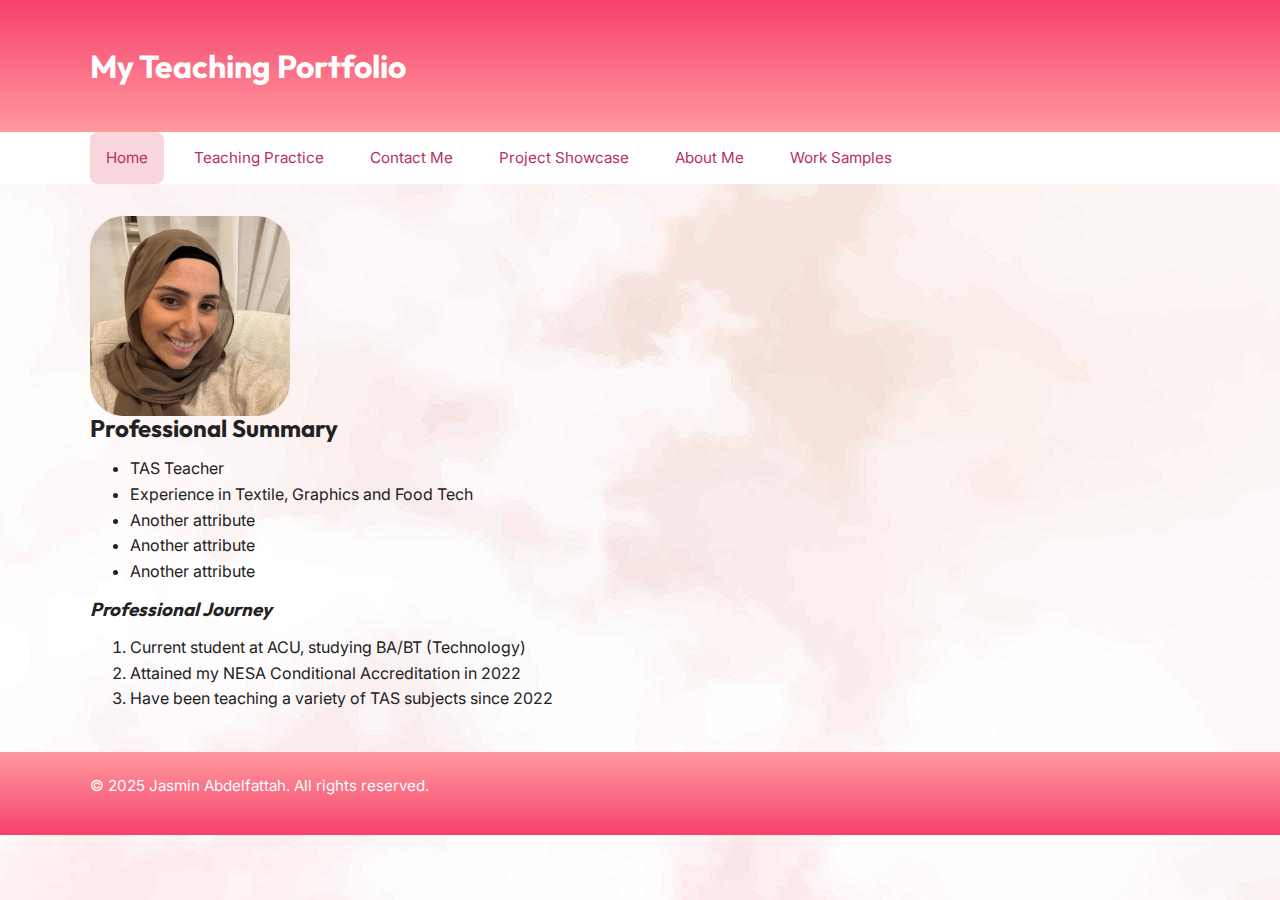
<file: index.html>
<!DOCTYPE html>
<html lang="en">
<head>
    <meta charset="UTF-8">
    <meta name="viewport" content="width=device-width, initial-scale=1.0">
    <title>Jasmin's Teaching Portfolio - Home</title>
    <link rel="stylesheet" href="starter.css">
</head>
<body>
    <!-- Main heading for the home page-->
     <header>
      <h1>My Teaching Portfolio</h1> 
   </header>
   <!--Navigation menu. Use of target self link, taking the user to other pages within my website-->
   <nav>
      <div class="container">
        <ul>
          <li><a class="active" href="index.html">Home</a></li>
          <li><a href="teachingpractice.html">Teaching Practice</a></li> 
          <li><a href="contact.html">Contact Me</a></li> 
          <li><a href="projects.html">Project Showcase</a></li>
          <li><a href="about.html">About Me</a></li> 
          <li><a href="worksamples.html">Work Samples</a></li> 
        </ul>
      </div>  
   </nav>
   <!--This is the main content area of my page, in line with Semantic HTML-->
   <main>
    <!-- This is an image of myself-->
    <section>
      <img src="images/profile-square-rounded-JA.png" alt="square shaped portrait of Jasmin Abdelfattah, smiling at camera" width="200">
    </section>
    <!--This is an unordered list of my teacher attributes-->
    <section>
      <h2>Professional Summary</h2>
      <ul style="font-size: medium;">
        <li>TAS Teacher</li>
        <li>Experience in Textile, Graphics and Food Tech</li>
        <li>Another attribute</li>
        <li>Another attribute</li>
        <li>Another attribute</li>
      </ul>
    </section>
    <section>
      <!--This is an ordered list that displays key milestones-->
      <h3><em>Professional Journey</em></h3> <!--Title is in italics-->
      <ol>
        <li>Current student at ACU, studying BA/BT (Technology)</li>
        <li>Attained my NESA Conditional Accreditation in 2022</li>
        <li>Have been teaching a variety of TAS subjects since 2022</li>
      </ol>
    </section>
  </main> 
  <!--This is the footer for each page, in line with Semantic HTML-->
  <footer>
    <div class='container'> 
        <p> &copy; 2025 Jasmin Abdelfattah. All rights reserved.</p>
    </div>
  </footer>
</body>
</html>
</file>
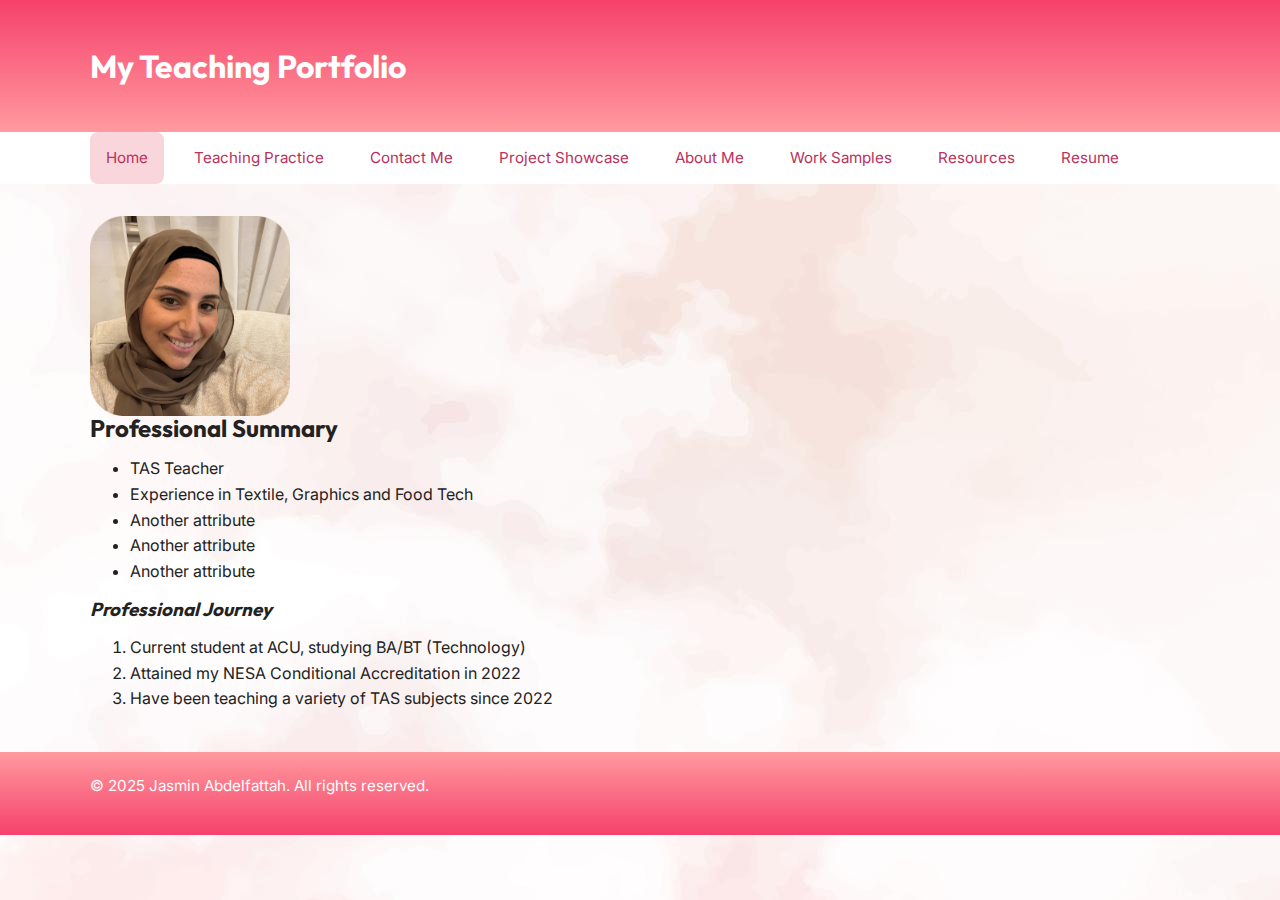
<file: COMP208_A1_JasminAbdelfattah_S00267940/index.html>
<!DOCTYPE html>
<html lang="en">
<head>
    <meta charset="UTF-8">
    <meta name="viewport" content="width=device-width, initial-scale=1.0">
    <title>Jasmin's Teaching Portfolio - Home</title>
    <link rel="stylesheet" href="starter.css">
</head>
<body>
    <!-- Main heading for the home page-->
     <header>
      <h1>My Teaching Portfolio</h1> 
   </header>
   <!--Navigation menu. Use of target self link, taking the user to other pages within my website-->
   <nav>
      <div class="container">
        <ul>
          <li><a class="active" href="index.html">Home</a></li>
          <li><a href="teachingpractice.html">Teaching Practice</a></li> 
          <li><a href="contact.html">Contact Me</a></li> 
          <li><a href="projects.html">Project Showcase</a></li>
          <li><a href="about.html">About Me</a></li> 
          <li><a href="worksamples.html">Work Samples</a></li>
          <li><a href="resources.html">Resources</a></li>   
          <li><a href="resume.html">Resume</a></li> 
        </ul>
      </div>  
   </nav>
   <!--This is the main content area of my page, in line with Semantic HTML-->
   <main>
    <!-- This is an image of myself-->
    <section>
      <img src="images/profile-square-rounded-JA.png" alt="square shaped portrait of Jasmin Abdelfattah, smiling at camera" width="200">
    </section>
    <!--This is an unordered list of my teacher attributes-->
    <section>
      <h2>Professional Summary</h2>
      <ul style="font-size: medium;">
        <li>TAS Teacher</li>
        <li>Experience in Textile, Graphics and Food Tech</li>
        <li>Another attribute</li>
        <li>Another attribute</li>
        <li>Another attribute</li>
      </ul>
    </section>
    <section>
      <!--This is an ordered list that displays key milestones-->
      <h3><em>Professional Journey</em></h3> <!--Title is in italics-->
      <ol>
        <li>Current student at ACU, studying BA/BT (Technology)</li>
        <li>Attained my NESA Conditional Accreditation in 2022</li>
        <li>Have been teaching a variety of TAS subjects since 2022</li>
      </ol>
    </section>
  </main> 
  <!--This is the footer for each page, in line with Semantic HTML-->
  <footer>
    <div class='container'> 
        <p> &copy; 2025 Jasmin Abdelfattah. All rights reserved.</p>
    </div>
  </footer>
</body>
</html>
</file>
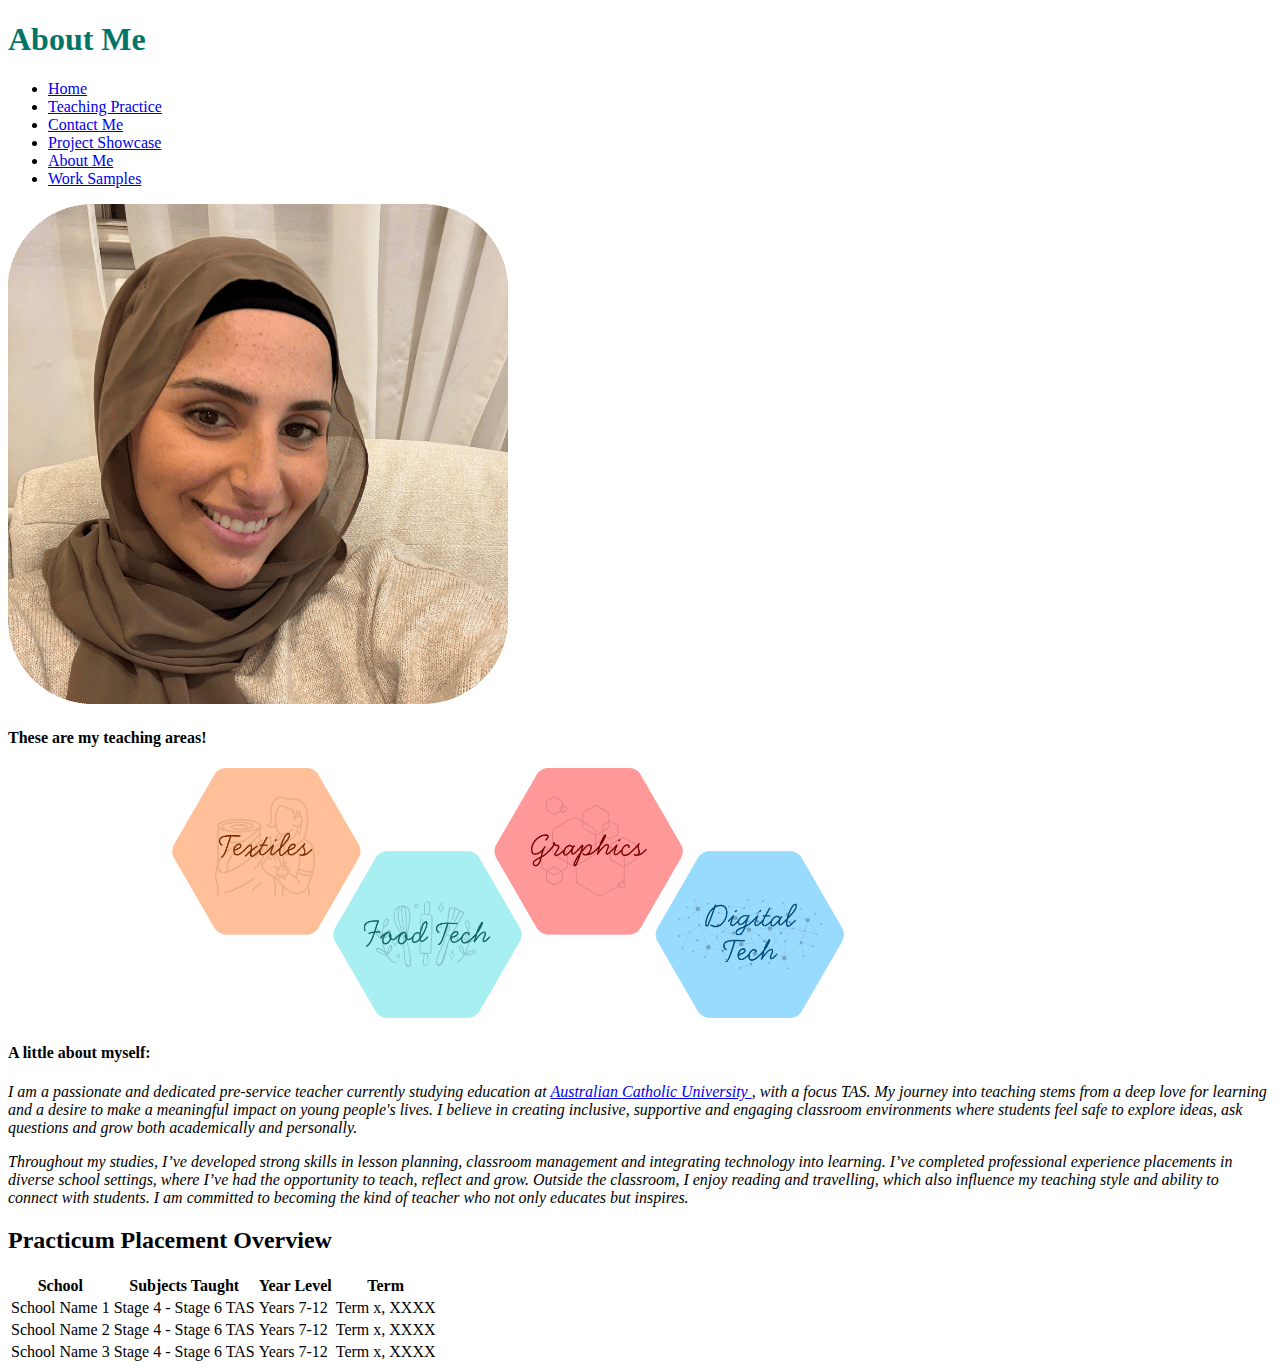
<file: about.html>
<!DOCTYPE html>
<html lang="en">
<head>
    <meta charset="UTF-8">
    <meta name="viewport" content="width=device-width, initial-scale=1.0">
    <title>My Teaching Portfolio</title>
</head>
<body>
    <!-- This is my page heading and I have changed the colour-->
   <header>
        <h1 style="color: #017569;">About Me</h1>
   </header> 
    <!--Navigation menu. Use of target self link, taking the user to other pages within my website-->
   <nav>
        <ul>
            <li><a href="index.html">Home</a></li>
            <li><a href="teachingpractice.html">Teaching Practice</a></li> 
            <li><a href="contact.html">Contact Me</a></li> 
            <li><a href="projects.html">Project Showcase</a></li>
            <li><a href="about.html">About Me</a></li> 
            <li><a href="worksamples.html">Work Samples</a></li> 
        </ul> 
   </nav> 
   <main>
    <!--This is the main content area of my page-->
        <section>
            <!-- This is an image of myself-->
            <img src="images/profile-square-rounded-JA.png">
        </section>
        <section>
            <!--This is is the intro to my teaching areas-->
            <h4>These are my teaching areas!</h4>
            <!--This is a graphic of my teaching areas-->
            <img src="images/teaching-area-graphic.png" alt="Infographic showing main teaching areas: Textiles, Food Technology, Graphics Technology and Digital Technology" width="1000px"> <!--alt text and image resizing-->
        </section>
        <section>
            <!--This is the subheading for the 'about me' overview-->
            <h4 style="font-family: 'Times New Roman', Times, serif;">A little about myself:</h4>
            <!--This is an overview of my professional experience, with an embedded target blank link-->
            <p> <em>I am a passionate and dedicated pre-service teacher currently studying education at <a href="https://www.acu.edu.au/" target="_blank"> Australian Catholic University </a>, with a focus TAS. My journey into teaching stems from a deep love for learning and a desire to make a meaningful impact on young people's lives. I believe in creating inclusive, supportive and engaging classroom environments where students feel safe to explore ideas, ask questions and grow both academically and personally.</em> </p>
            <p> <em>Throughout my studies, I’ve developed strong skills in lesson planning, classroom management and integrating technology into learning. I’ve completed professional experience placements in diverse school settings, where I’ve had the opportunity to teach, reflect and grow. Outside the classroom, I enjoy reading and travelling, which also influence my teaching style and ability to connect with students. I am committed to becoming the kind of teacher who not only educates but inspires.</em> </p>
        </section>
        <section>
            <!--This section provides an overview of my professional placements in table format-->
            <h2>Practicum Placement Overview </h2>
            <table>
                <thead>
                    <tr>
                        <th>School</th>
                        <th>Subjects Taught</th>
                        <th>Year Level</th>
                        <th>Term</th>
                    </tr>
                </thead>
                <tbody>
                    <tr>
                        <td>School Name 1</td>
                        <td>Stage 4 - Stage 6 TAS</td>
                        <td>Years 7-12</td>
                        <td>Term x, XXXX</td>
                    </tr>
                    <tr>
                        <td>School Name 2</td>
                        <td>Stage 4 - Stage 6 TAS</td>
                        <td>Years 7-12</td>
                        <td>Term x, XXXX</td>
                    </tr>
                    <tr>
                        <td>School Name 3</td>
                        <td>Stage 4 - Stage 6 TAS</td>
                        <td>Years 7-12</td>
                        <td>Term x, XXXX</td>
                    </tr>
                </tbody>
            </table>
        </section>
   </main> 
</body>
</html>
</file>
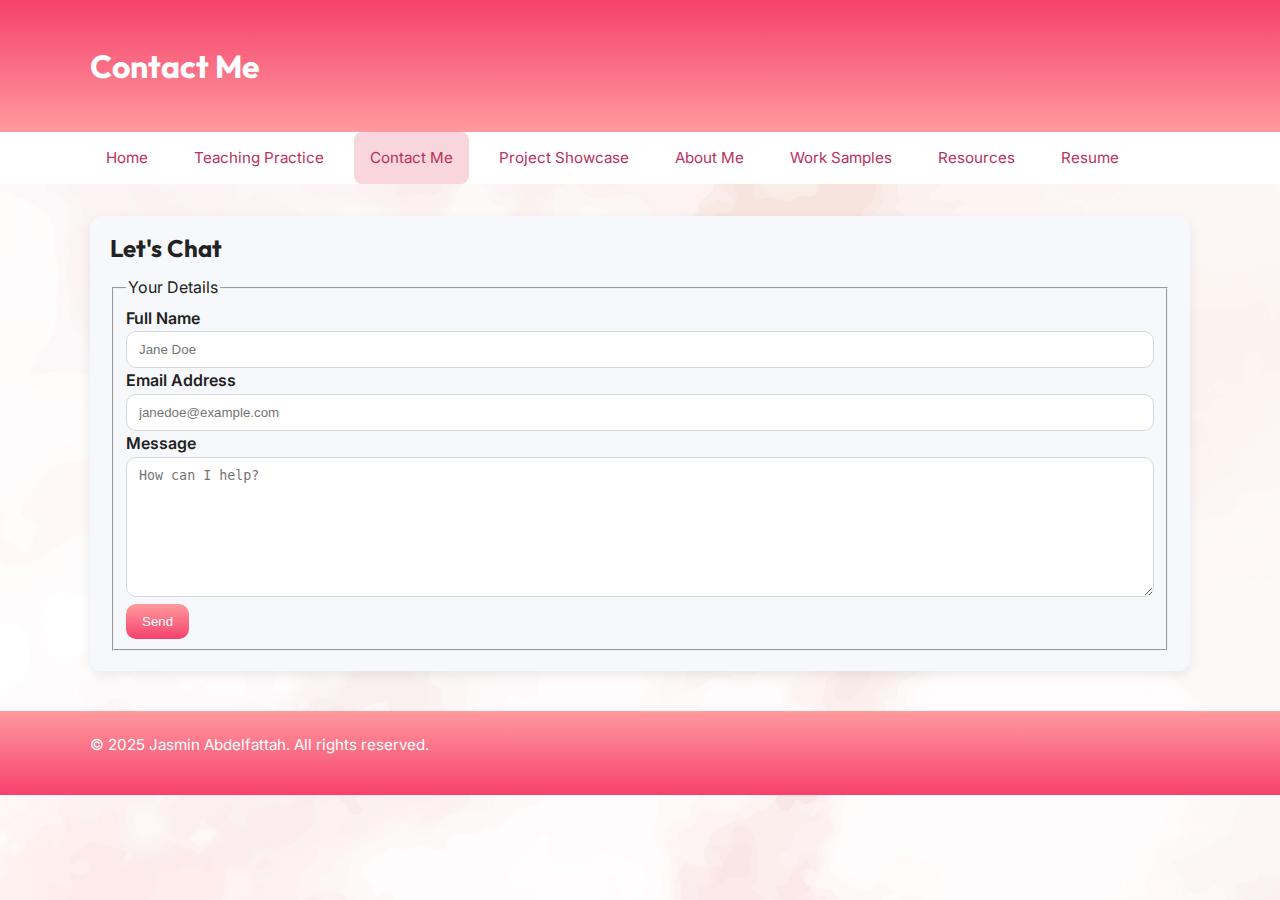
<file: contact.html>
<!DOCTYPE html>
<html lang="en">
<head>
    <meta charset="UTF-8">
    <meta name="viewport" content="width=device-width, initial-scale=1.0">
    <title>Jasmin's Teaching Portfolio - Contact</title>
    <link rel="stylesheet" href="starter.css">
</head>
<body>
    <!--This is my header-->
    <header>
       <h1>Contact Me</h1> 
    </header>
    <!--Navigation menu. Use of target self link, taking the user to other pages within my website-->
    <nav>
      <div class="container">
        <ul>
          <li><a href="index.html">Home</a></li>
          <li><a href="teachingpractice.html">Teaching Practice</a></li> 
          <li><a class="active" href="contact.html">Contact Me</a></li> 
          <li><a href="projects.html">Project Showcase</a></li>
          <li><a href="about.html">About Me</a></li> 
          <li><a href="worksamples.html">Work Samples</a></li> 
          <li><a href="resources.html">Resources</a></li> 
          <li><a href="resume.html">Resume</a></li> 
        </ul>
      </div>  
    </nav>  
<main>
    <!--This is the main part of my page-->
    <!--This section is the contact form, currently in prototype phase-->
    <section class="section">
      <h2>Let's Chat</h2>
        <form id="contact-form" action="#" method="post" autocomplete="on">
          <fieldset>
            <legend>Your Details</legend>
            <!--Form section for name input-->
            <label for="name">Full Name</label>
            <input id="name" name="name" type="text" placeholder="Jane Doe" required minlength="6">
            <!--Form section for email input-->
            <label for="email">Email Address</label>
            <input id="email" name="email" type="email" placeholder="janedoe@example.com" required autocomplete="email">
            <!--Form section of message input-->
            <label for="message">Message</label>
            <textarea id="message" name="message" type="message" placeholder="How can I help?" required minlength="10"></textarea>
            <!--Honeypot anti spam field-->
            <input type="text" name="honey" tabindex="-1" aria-hidden="true" style="position: absolute; left: -9999px;">
            <!--Button tag-->
            <button type="submit">Send</button>
          </fieldset>
        </form>
    </section> 
</main>  
<!--This is the footer for each page, in line with Semantic HTML-->
<footer>
    <div class='container'> 
        <p> &copy; 2025 Jasmin Abdelfattah. All rights reserved.</p>
    </div>
</footer>
</body>
</html>
</file>
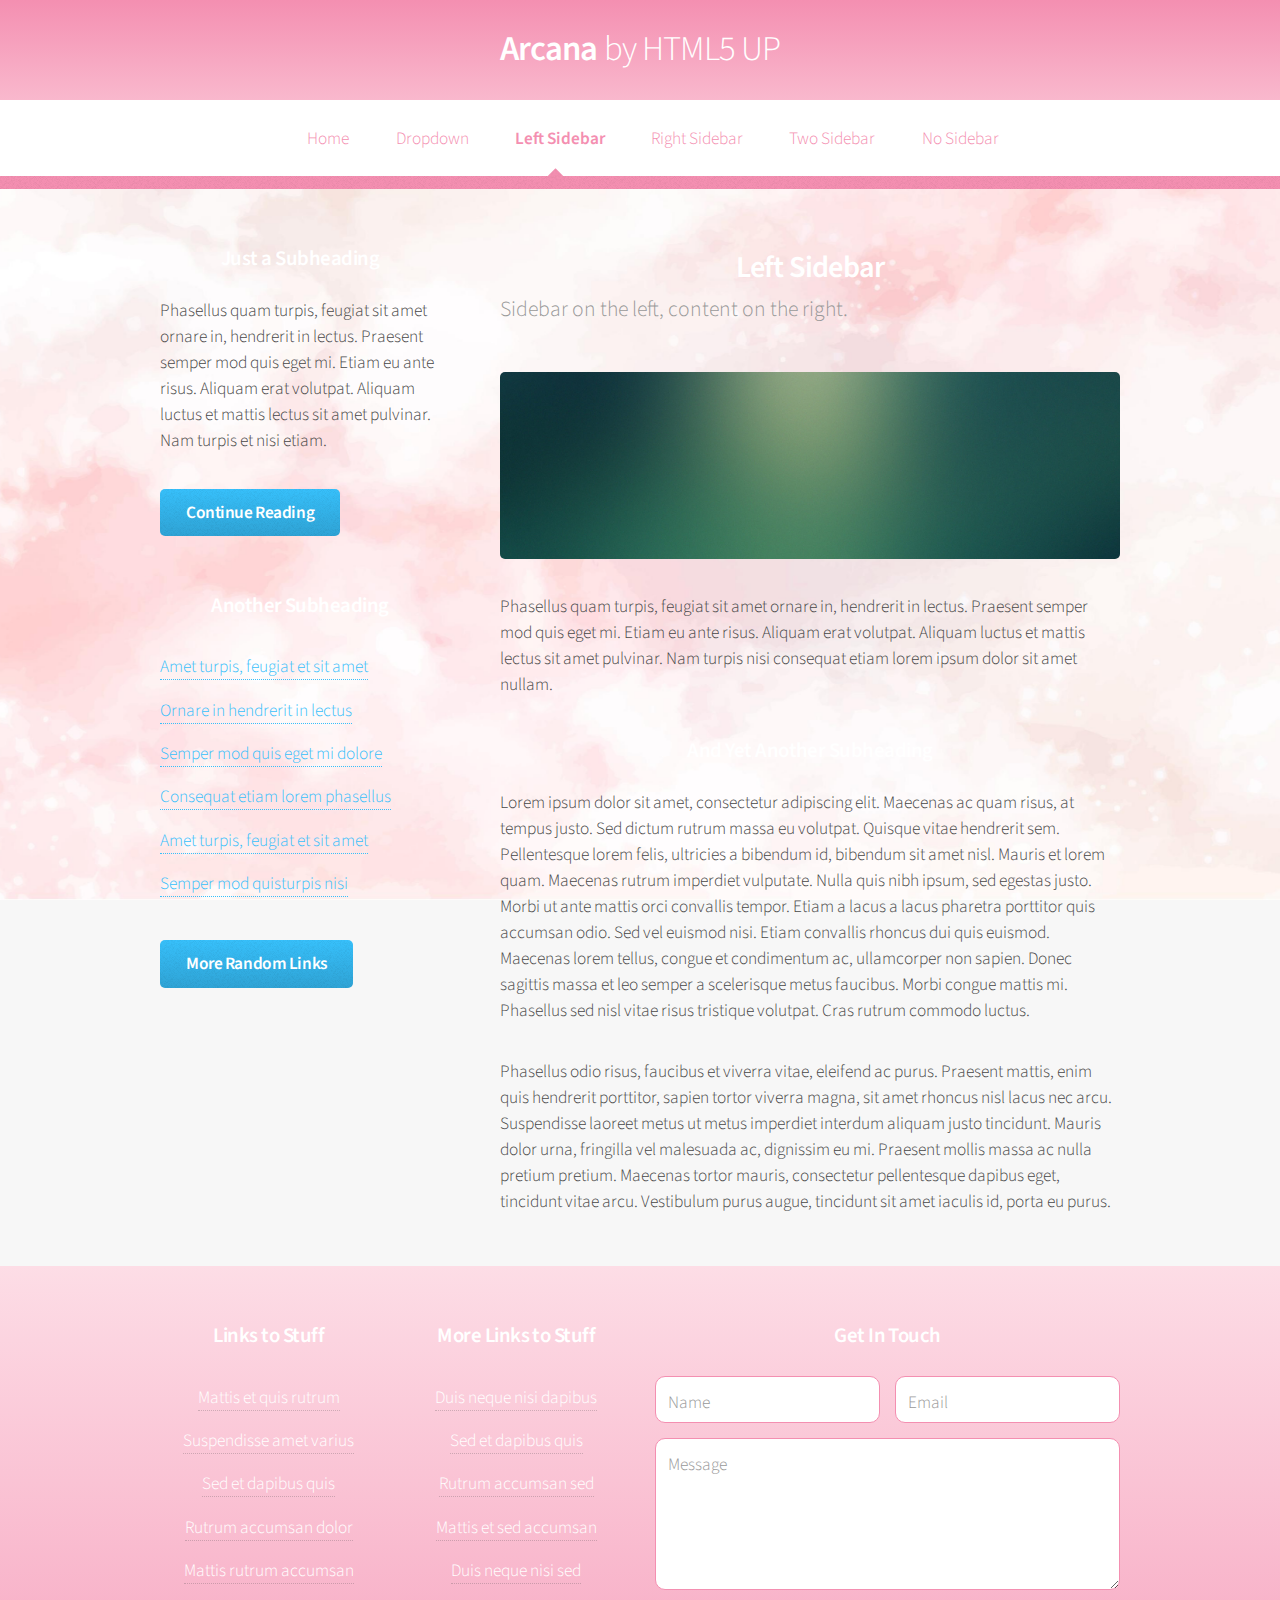
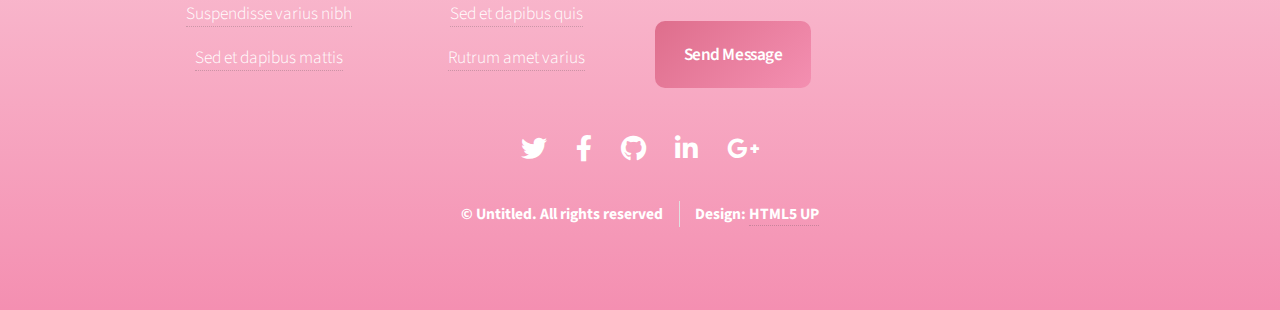
<file: left-sidebar.html>
<!DOCTYPE HTML>
<!--
	Arcana by HTML5 UP
	html5up.net | @ajlkn
	Free for personal and commercial use under the CCA 3.0 license (html5up.net/license)
-->
<html>
	<head>
		<title>Left Sidebar - Arcana by HTML5 UP</title>
		<meta charset="utf-8" />
		<meta name="viewport" content="width=device-width, initial-scale=1, user-scalable=no" />
		<link rel="stylesheet" href="assets/css/main.css" />
	</head>
	<body class="is-preload">
		<div id="page-wrapper">

			<!-- Header -->
				<div id="header">

					<!-- Logo -->
						<h1><a href="index.html" id="logo">Arcana <em>by HTML5 UP</em></a></h1>

					<!-- Nav -->
						<nav id="nav">
							<ul>
								<li><a href="index.html">Home</a></li>
								<li>
									<a href="#">Dropdown</a>
									<ul>
										<li><a href="#">Lorem dolor</a></li>
										<li><a href="#">Magna phasellus</a></li>
										<li><a href="#">Etiam sed tempus</a></li>
										<li>
											<a href="#">Submenu</a>
											<ul>
												<li><a href="#">Lorem dolor</a></li>
												<li><a href="#">Phasellus magna</a></li>
												<li><a href="#">Magna phasellus</a></li>
												<li><a href="#">Etiam nisl</a></li>
												<li><a href="#">Veroeros feugiat</a></li>
											</ul>
										</li>
										<li><a href="#">Veroeros feugiat</a></li>
									</ul>
								</li>
								<li class="current"><a href="left-sidebar.html">Left Sidebar</a></li>
								<li><a href="right-sidebar.html">Right Sidebar</a></li>
								<li><a href="two-sidebar.html">Two Sidebar</a></li>
								<li><a href="no-sidebar.html">No Sidebar</a></li>
							</ul>
						</nav>

				</div>

			<!-- Main -->
				<section class="wrapper style1">
					<div class="container">
						<div class="row gtr-200">
							<div class="col-4 col-12-narrower">
								<div id="sidebar">

									<!-- Sidebar -->

										<section>
											<h3>Just a Subheading</h3>
											<p>Phasellus quam turpis, feugiat sit amet ornare in, hendrerit in lectus.
											Praesent semper mod quis eget mi. Etiam eu ante risus. Aliquam erat volutpat.
											Aliquam luctus et mattis lectus sit amet pulvinar. Nam turpis et nisi etiam.</p>
											<footer>
												<a href="#" class="button">Continue Reading</a>
											</footer>
										</section>

										<section>
											<h3>Another Subheading</h3>
											<ul class="links">
												<li><a href="#">Amet turpis, feugiat et sit amet</a></li>
												<li><a href="#">Ornare in hendrerit in lectus</a></li>
												<li><a href="#">Semper mod quis eget mi dolore</a></li>
												<li><a href="#">Consequat etiam lorem phasellus</a></li>
												<li><a href="#">Amet turpis, feugiat et sit amet</a></li>
												<li><a href="#">Semper mod quisturpis nisi</a></li>
											</ul>
											<footer>
												<a href="#" class="button">More Random Links</a>
											</footer>
										</section>

								</div>
							</div>
							<div class="col-8  col-12-narrower imp-narrower">
								<div id="content">

									<!-- Content -->

										<article>
											<header>
												<h2>Left Sidebar</h2>
												<p>Sidebar on the left, content on the right.</p>
											</header>

											<span class="image featured"><img src="images/banner.jpg" alt="" /></span>

											<p>Phasellus quam turpis, feugiat sit amet ornare in, hendrerit in lectus.
											Praesent semper mod quis eget mi. Etiam eu ante risus. Aliquam erat volutpat.
											Aliquam luctus et mattis lectus sit amet pulvinar. Nam turpis nisi
											consequat etiam lorem ipsum dolor sit amet nullam.</p>

											<h3>And Yet Another Subheading</h3>
											<p>Lorem ipsum dolor sit amet, consectetur adipiscing elit. Maecenas ac quam risus, at tempus
											justo. Sed dictum rutrum massa eu volutpat. Quisque vitae hendrerit sem. Pellentesque lorem felis,
											ultricies a bibendum id, bibendum sit amet nisl. Mauris et lorem quam. Maecenas rutrum imperdiet
											vulputate. Nulla quis nibh ipsum, sed egestas justo. Morbi ut ante mattis orci convallis tempor.
											Etiam a lacus a lacus pharetra porttitor quis accumsan odio. Sed vel euismod nisi. Etiam convallis
											rhoncus dui quis euismod. Maecenas lorem tellus, congue et condimentum ac, ullamcorper non sapien.
											Donec sagittis massa et leo semper a scelerisque metus faucibus. Morbi congue mattis mi.
											Phasellus sed nisl vitae risus tristique volutpat. Cras rutrum commodo luctus.</p>

											<p>Phasellus odio risus, faucibus et viverra vitae, eleifend ac purus. Praesent mattis, enim
											quis hendrerit porttitor, sapien tortor viverra magna, sit amet rhoncus nisl lacus nec arcu.
											Suspendisse laoreet metus ut metus imperdiet interdum aliquam justo tincidunt. Mauris dolor urna,
											fringilla vel malesuada ac, dignissim eu mi. Praesent mollis massa ac nulla pretium pretium.
											Maecenas tortor mauris, consectetur pellentesque dapibus eget, tincidunt vitae arcu.
											Vestibulum purus augue, tincidunt sit amet iaculis id, porta eu purus.</p>
										</article>

								</div>
							</div>
						</div>
					</div>
				</section>

			<!-- Footer -->
				<div id="footer">
					<div class="container">
						<div class="row">
							<section class="col-3 col-6-narrower col-12-mobilep">
								<h3>Links to Stuff</h3>
								<ul class="links">
									<li><a href="#">Mattis et quis rutrum</a></li>
									<li><a href="#">Suspendisse amet varius</a></li>
									<li><a href="#">Sed et dapibus quis</a></li>
									<li><a href="#">Rutrum accumsan dolor</a></li>
									<li><a href="#">Mattis rutrum accumsan</a></li>
									<li><a href="#">Suspendisse varius nibh</a></li>
									<li><a href="#">Sed et dapibus mattis</a></li>
								</ul>
							</section>
							<section class="col-3 col-6-narrower col-12-mobilep">
								<h3>More Links to Stuff</h3>
								<ul class="links">
									<li><a href="#">Duis neque nisi dapibus</a></li>
									<li><a href="#">Sed et dapibus quis</a></li>
									<li><a href="#">Rutrum accumsan sed</a></li>
									<li><a href="#">Mattis et sed accumsan</a></li>
									<li><a href="#">Duis neque nisi sed</a></li>
									<li><a href="#">Sed et dapibus quis</a></li>
									<li><a href="#">Rutrum amet varius</a></li>
								</ul>
							</section>
							<section class="col-6 col-12-narrower">
								<h3>Get In Touch</h3>
								<form>
									<div class="row gtr-50">
										<div class="col-6 col-12-mobilep">
											<input type="text" name="name" id="name" placeholder="Name" />
										</div>
										<div class="col-6 col-12-mobilep">
											<input type="email" name="email" id="email" placeholder="Email" />
										</div>
										<div class="col-12">
											<textarea name="message" id="message" placeholder="Message" rows="5"></textarea>
										</div>
										<div class="col-12">
											<ul class="actions">
												<li><input type="submit" class="button alt" value="Send Message" /></li>
											</ul>
										</div>
									</div>
								</form>
							</section>
						</div>
					</div>

					<!-- Icons -->
						<ul class="icons">
							<li><a href="#" class="icon brands fa-twitter"><span class="label">Twitter</span></a></li>
							<li><a href="#" class="icon brands fa-facebook-f"><span class="label">Facebook</span></a></li>
							<li><a href="#" class="icon brands fa-github"><span class="label">GitHub</span></a></li>
							<li><a href="#" class="icon brands fa-linkedin-in"><span class="label">LinkedIn</span></a></li>
							<li><a href="#" class="icon brands fa-google-plus-g"><span class="label">Google+</span></a></li>
						</ul>

					<!-- Copyright -->
						<div class="copyright">
							<ul class="menu">
								<li>&copy; Untitled. All rights reserved</li><li>Design: <a href="http://html5up.net">HTML5 UP</a></li>
							</ul>
						</div>

				</div>

		</div>

		<!-- Scripts -->
			<script src="assets/js/jquery.min.js"></script>
			<script src="assets/js/jquery.dropotron.min.js"></script>
			<script src="assets/js/browser.min.js"></script>
			<script src="assets/js/breakpoints.min.js"></script>
			<script src="assets/js/util.js"></script>
			<script src="assets/js/main.js"></script>

	</body>
</html>
</file>
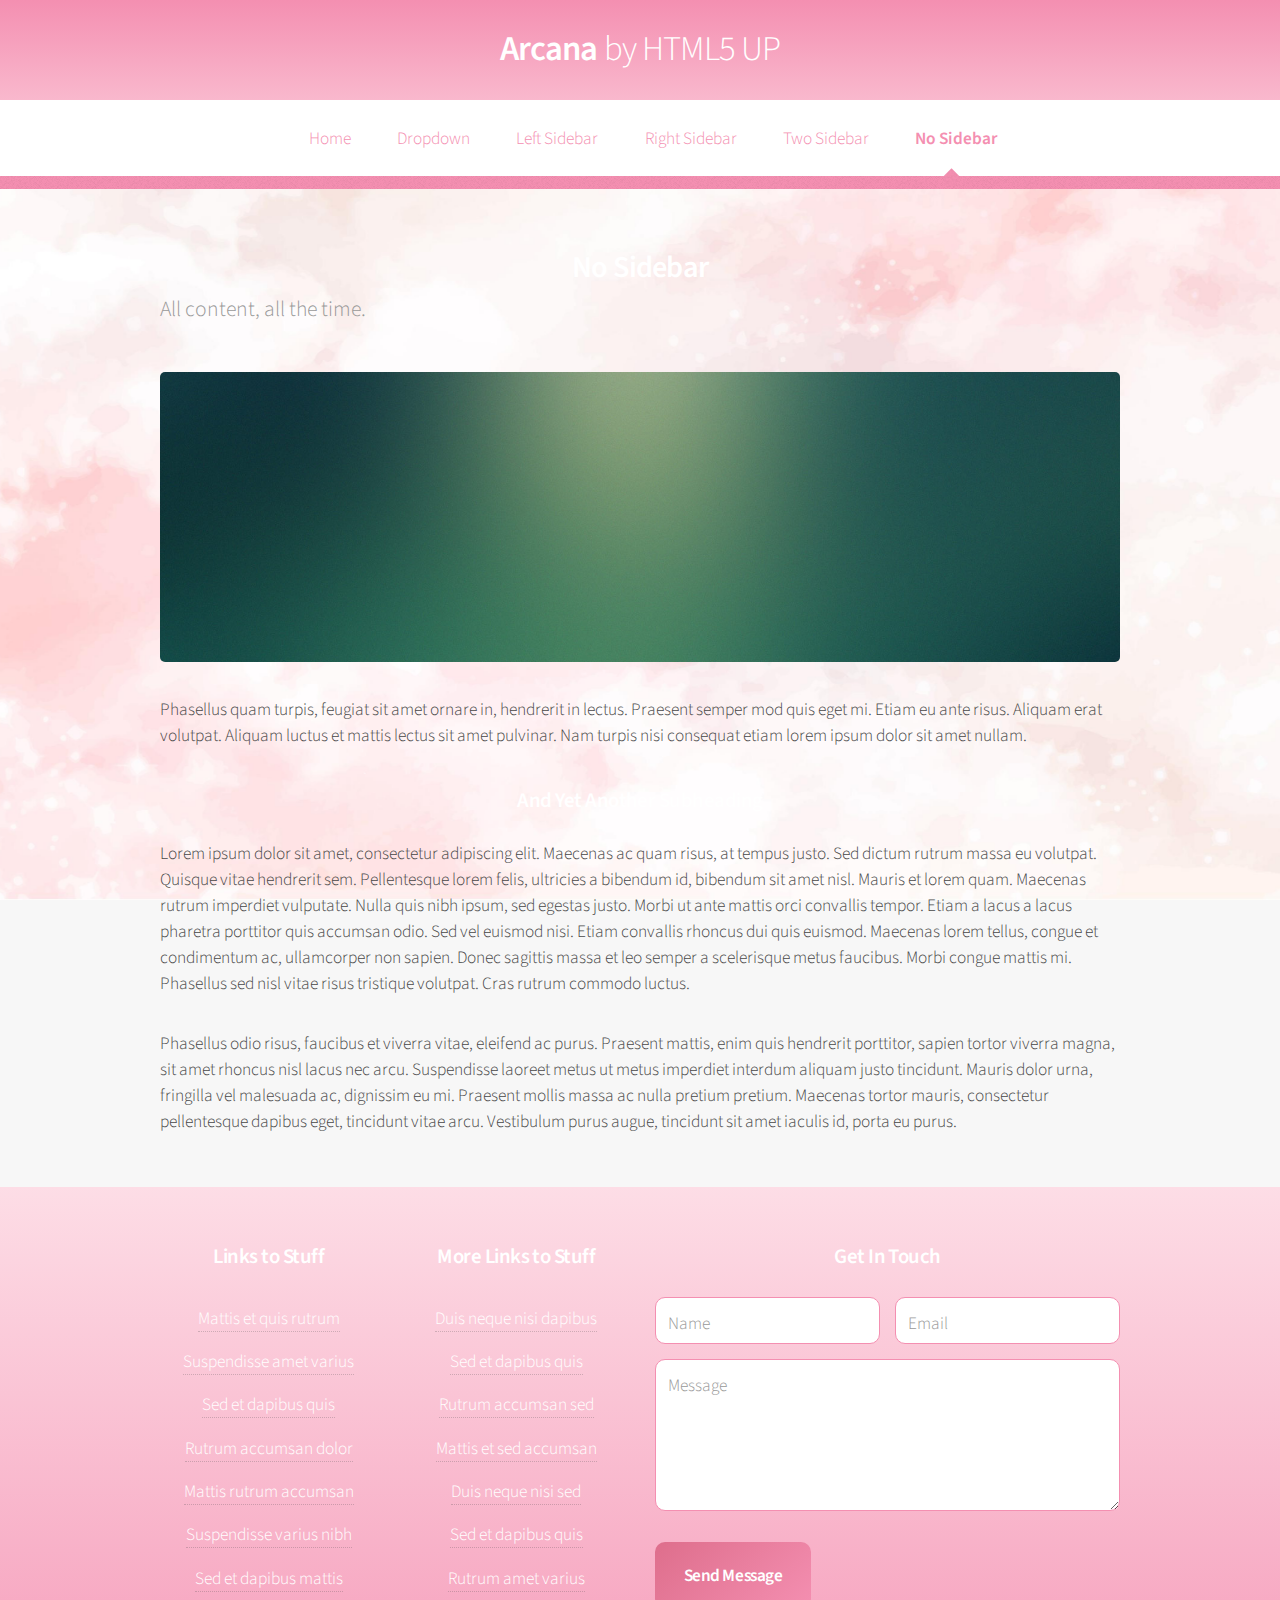
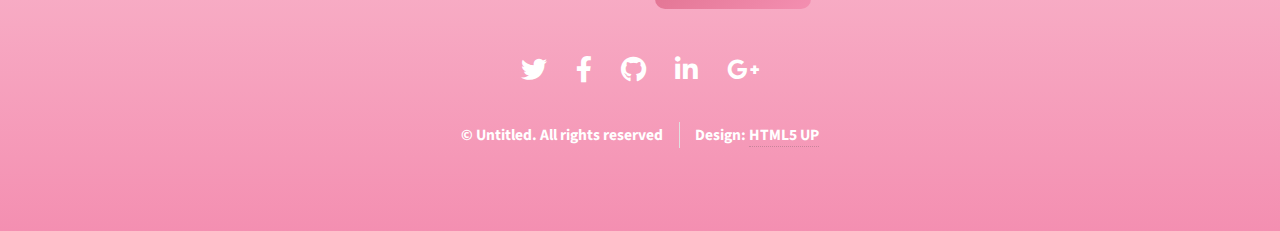
<file: no-sidebar.html>
<!DOCTYPE HTML>
<!--
	Arcana by HTML5 UP
	html5up.net | @ajlkn
	Free for personal and commercial use under the CCA 3.0 license (html5up.net/license)
-->
<html>
	<head>
		<title>No Sidebar - Arcana by HTML5 UP</title>
		<meta charset="utf-8" />
		<meta name="viewport" content="width=device-width, initial-scale=1, user-scalable=no" />
		<link rel="stylesheet" href="assets/css/main.css" />
	</head>
	<body class="is-preload">
		<div id="page-wrapper">

			<!-- Header -->
				<div id="header">

					<!-- Logo -->
						<h1><a href="index.html" id="logo">Arcana <em>by HTML5 UP</em></a></h1>

					<!-- Nav -->
						<nav id="nav">
							<ul>
								<li><a href="index.html">Home</a></li>
								<li>
									<a href="#">Dropdown</a>
									<ul>
										<li><a href="#">Lorem dolor</a></li>
										<li><a href="#">Magna phasellus</a></li>
										<li><a href="#">Etiam sed tempus</a></li>
										<li>
											<a href="#">Submenu</a>
											<ul>
												<li><a href="#">Lorem dolor</a></li>
												<li><a href="#">Phasellus magna</a></li>
												<li><a href="#">Magna phasellus</a></li>
												<li><a href="#">Etiam nisl</a></li>
												<li><a href="#">Veroeros feugiat</a></li>
											</ul>
										</li>
										<li><a href="#">Veroeros feugiat</a></li>
									</ul>
								</li>
								<li><a href="left-sidebar.html">Left Sidebar</a></li>
								<li><a href="right-sidebar.html">Right Sidebar</a></li>
								<li><a href="two-sidebar.html">Two Sidebar</a></li>
								<li class="current"><a href="no-sidebar.html">No Sidebar</a></li>
							</ul>
						</nav>

				</div>

			<!-- Main -->
				<section class="wrapper style1">
					<div class="container">
						<div id="content">

							<!-- Content -->

								<article>
									<header>
										<h2>No Sidebar</h2>
										<p>All content, all the time.</p>
									</header>

									<span class="image featured"><img src="images/banner.jpg" alt="" /></span>

									<p>Phasellus quam turpis, feugiat sit amet ornare in, hendrerit in lectus.
									Praesent semper mod quis eget mi. Etiam eu ante risus. Aliquam erat volutpat.
									Aliquam luctus et mattis lectus sit amet pulvinar. Nam turpis nisi
									consequat etiam lorem ipsum dolor sit amet nullam.</p>

									<h3>And Yet Another Subheading</h3>
									<p>Lorem ipsum dolor sit amet, consectetur adipiscing elit. Maecenas ac quam risus, at tempus
									justo. Sed dictum rutrum massa eu volutpat. Quisque vitae hendrerit sem. Pellentesque lorem felis,
									ultricies a bibendum id, bibendum sit amet nisl. Mauris et lorem quam. Maecenas rutrum imperdiet
									vulputate. Nulla quis nibh ipsum, sed egestas justo. Morbi ut ante mattis orci convallis tempor.
									Etiam a lacus a lacus pharetra porttitor quis accumsan odio. Sed vel euismod nisi. Etiam convallis
									rhoncus dui quis euismod. Maecenas lorem tellus, congue et condimentum ac, ullamcorper non sapien.
									Donec sagittis massa et leo semper a scelerisque metus faucibus. Morbi congue mattis mi.
									Phasellus sed nisl vitae risus tristique volutpat. Cras rutrum commodo luctus.</p>

									<p>Phasellus odio risus, faucibus et viverra vitae, eleifend ac purus. Praesent mattis, enim
									quis hendrerit porttitor, sapien tortor viverra magna, sit amet rhoncus nisl lacus nec arcu.
									Suspendisse laoreet metus ut metus imperdiet interdum aliquam justo tincidunt. Mauris dolor urna,
									fringilla vel malesuada ac, dignissim eu mi. Praesent mollis massa ac nulla pretium pretium.
									Maecenas tortor mauris, consectetur pellentesque dapibus eget, tincidunt vitae arcu.
									Vestibulum purus augue, tincidunt sit amet iaculis id, porta eu purus.</p>
								</article>

						</div>
					</div>
				</section>

			<!-- Footer -->
				<div id="footer">
					<div class="container">
						<div class="row">
							<section class="col-3 col-6-narrower col-12-mobilep">
								<h3>Links to Stuff</h3>
								<ul class="links">
									<li><a href="#">Mattis et quis rutrum</a></li>
									<li><a href="#">Suspendisse amet varius</a></li>
									<li><a href="#">Sed et dapibus quis</a></li>
									<li><a href="#">Rutrum accumsan dolor</a></li>
									<li><a href="#">Mattis rutrum accumsan</a></li>
									<li><a href="#">Suspendisse varius nibh</a></li>
									<li><a href="#">Sed et dapibus mattis</a></li>
								</ul>
							</section>
							<section class="col-3 col-6-narrower col-12-mobilep">
								<h3>More Links to Stuff</h3>
								<ul class="links">
									<li><a href="#">Duis neque nisi dapibus</a></li>
									<li><a href="#">Sed et dapibus quis</a></li>
									<li><a href="#">Rutrum accumsan sed</a></li>
									<li><a href="#">Mattis et sed accumsan</a></li>
									<li><a href="#">Duis neque nisi sed</a></li>
									<li><a href="#">Sed et dapibus quis</a></li>
									<li><a href="#">Rutrum amet varius</a></li>
								</ul>
							</section>
							<section class="col-6 col-12-narrower">
								<h3>Get In Touch</h3>
								<form>
									<div class="row gtr-50">
										<div class="col-6 col-12-mobilep">
											<input type="text" name="name" id="name" placeholder="Name" />
										</div>
										<div class="col-6 col-12-mobilep">
											<input type="email" name="email" id="email" placeholder="Email" />
										</div>
										<div class="col-12">
											<textarea name="message" id="message" placeholder="Message" rows="5"></textarea>
										</div>
										<div class="col-12">
											<ul class="actions">
												<li><input type="submit" class="button alt" value="Send Message" /></li>
											</ul>
										</div>
									</div>
								</form>
							</section>
						</div>
					</div>

					<!-- Icons -->
						<ul class="icons">
							<li><a href="#" class="icon brands fa-twitter"><span class="label">Twitter</span></a></li>
							<li><a href="#" class="icon brands fa-facebook-f"><span class="label">Facebook</span></a></li>
							<li><a href="#" class="icon brands fa-github"><span class="label">GitHub</span></a></li>
							<li><a href="#" class="icon brands fa-linkedin-in"><span class="label">LinkedIn</span></a></li>
							<li><a href="#" class="icon brands fa-google-plus-g"><span class="label">Google+</span></a></li>
						</ul>

					<!-- Copyright -->
						<div class="copyright">
							<ul class="menu">
								<li>&copy; Untitled. All rights reserved</li><li>Design: <a href="http://html5up.net">HTML5 UP</a></li>
							</ul>
						</div>

				</div>

		</div>

		<!-- Scripts -->
			<script src="assets/js/jquery.min.js"></script>
			<script src="assets/js/jquery.dropotron.min.js"></script>
			<script src="assets/js/browser.min.js"></script>
			<script src="assets/js/breakpoints.min.js"></script>
			<script src="assets/js/util.js"></script>
			<script src="assets/js/main.js"></script>

	</body>
</html>
</file>
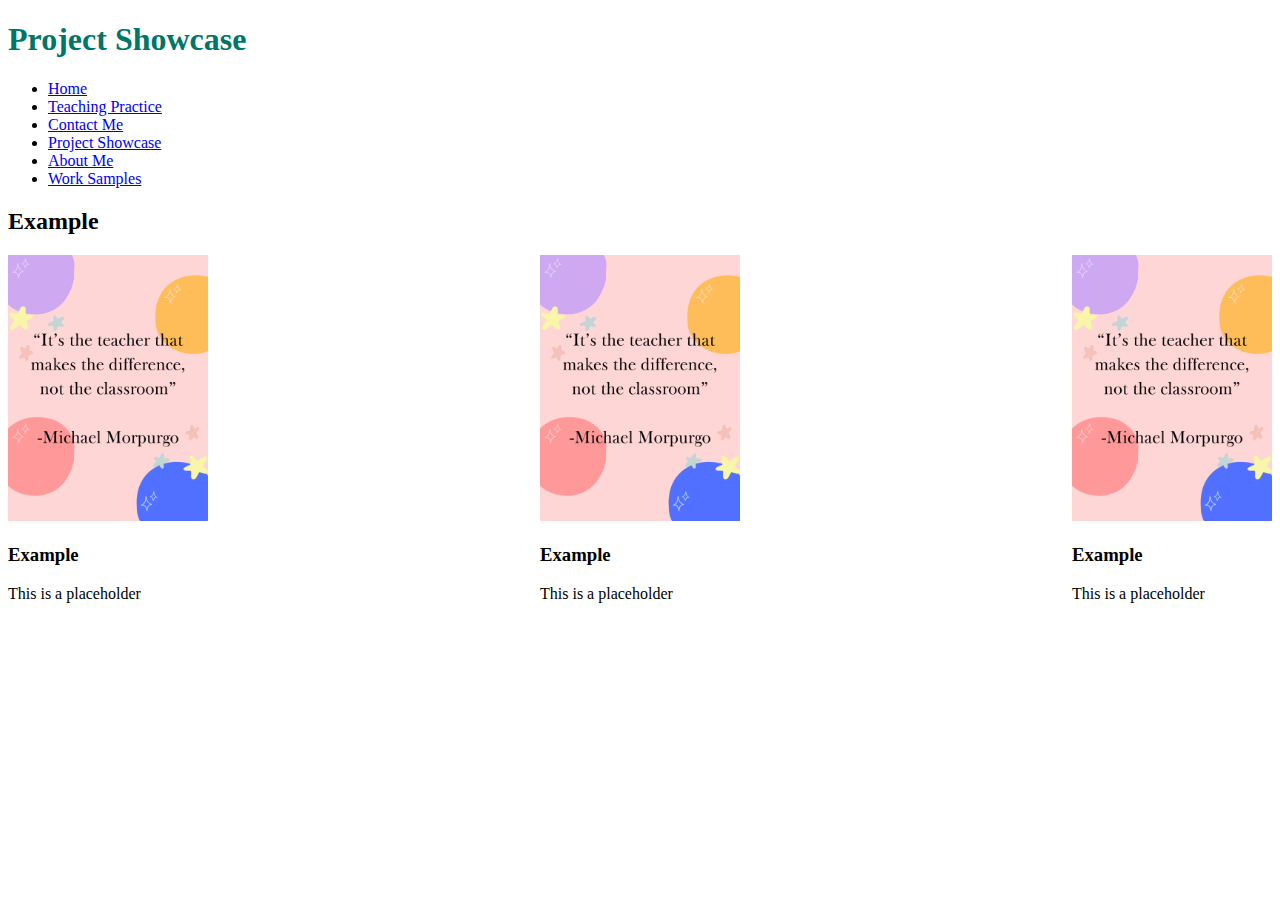
<file: projects.html>
<!DOCTYPE html>
<html lang="en">
<head>
    <meta charset="UTF-8">
    <meta name="viewport" content="width=device-width, initial-scale=1.0">
    <title>Document</title>
</head>
<body>
    <!--This is my header-->
    <header>
      <h1 style="color:#017569;">Project Showcase</h1>
    </header>
    <!--Navigation menu. Use of target self link, taking the user to other pages within my website-->
    <nav> 
        <ul>
            <li><a href="index.html">Home</a></li>
            <li><a href="teachingpractice.html">Teaching Practice</a></li> 
            <li><a href="contact.html">Contact Me</a></li> 
            <li><a href="projects.html">Project Showcase</a></li>
            <li><a href="about.html">About Me</a></li> 
            <li><a href="worksamples.html">Work Samples</a></li> 
        </ul>
   </nav>
   <!--This is the main part of my page-->
<main>
    <h2>Example</h2>
    <!--This is a section-->
    <section>
        <style>
            .flex-container {
                display: flex;
                flex-wrap: wrap;
                gap: 20px;
                justify-content: space-between;
                margin-top: 20px;
            }
        </style>
        <div class="flex-container">
            <div class="project-card">
                <img src="images/teacher-quote-graphic.png" width="200px" alt="Graphic of teaching quote">
                <h3>Example</h3>
                <p>This is a placeholder</p>
            </div>   
                <div class="project-card">
                <img src="images/teacher-quote-graphic.png" width="200px" alt="Graphic of teaching quote">
                <h3>Example</h3>
                <p>This is a placeholder</p>
            </div>   
                <div class="project-card">
                <img src="images/teacher-quote-graphic.png" width="200px" alt="Graphic of teaching quote">
                <h3>Example</h3>
                <p>This is a placeholder</p>
            </div>
        </div>    
    </section> 
</main>   
</body>
</html>
</file>
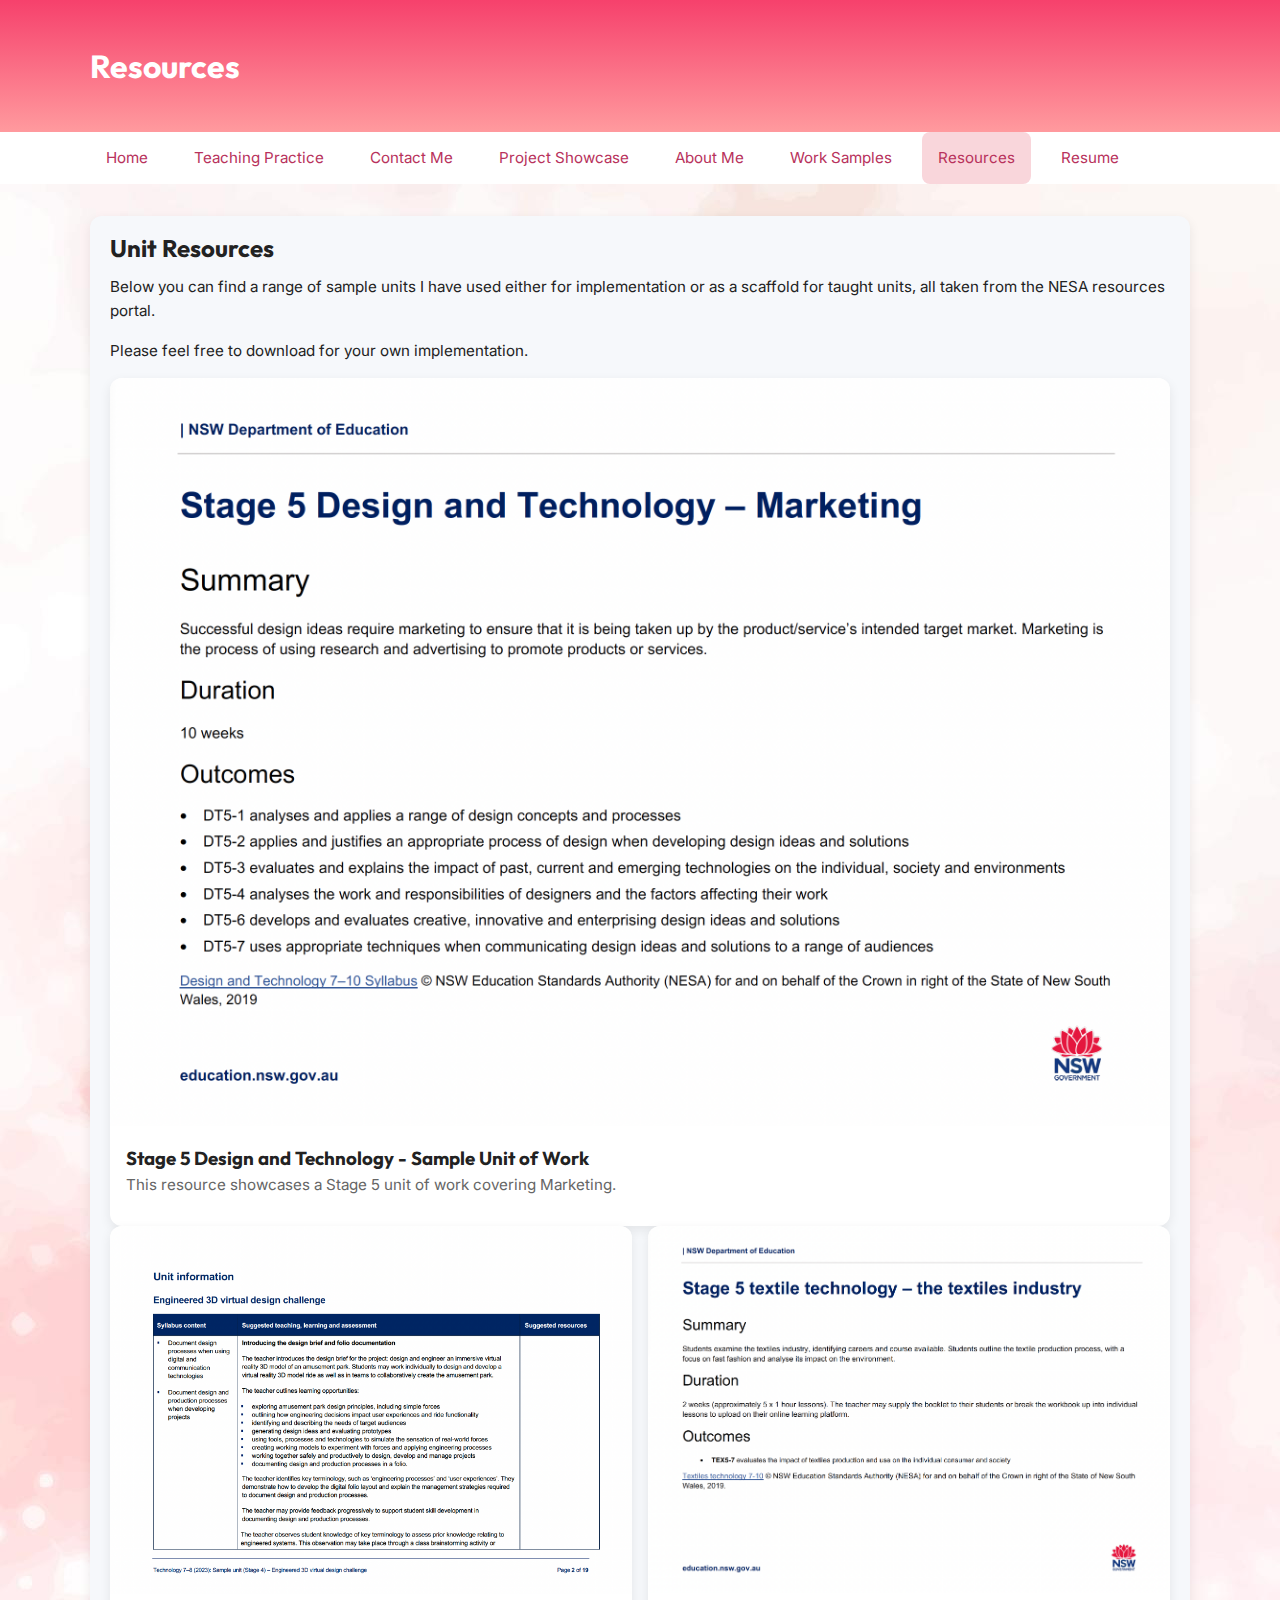
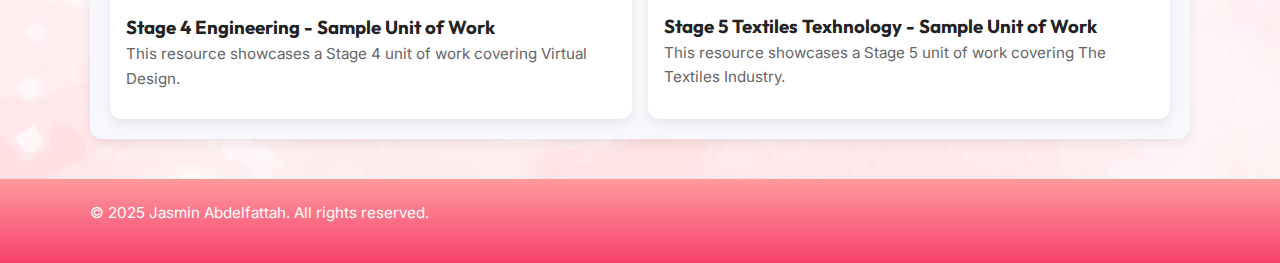
<file: resources.html>
<!DOCTYPE html>
<html lang="en">
<head>
    <meta charset="UTF-8">
    <meta name="viewport" content="width=device-width, initial-scale=1.0">
    <title>Jasmin's Teaching Portfolio - Resources</title>
    <link rel="stylesheet" href="starter.css">
</head>
<body>
    <!--This is my header-->
    <header>
       <h1>Resources</h1> 
    </header>
    <!--Navigation menu. Use of target self link, taking the user to other pages within my website-->
    <nav>
      <div class="container">
        <ul>
          <li><a href="index.html">Home</a></li>
          <li><a href="teachingpractice.html">Teaching Practice</a></li> 
          <li><a href="contact.html">Contact Me</a></li> 
          <li><a href="projects.html">Project Showcase</a></li>
          <li><a href="about.html">About Me</a></li> 
          <li><a href="worksamples.html">Work Samples</a></li> 
          <li><a class="active" href="resources.html">Resources</a></li> 
          <li><a href="resume.html">Resume</a></li> 
        </ul>
      </div>  
    </nav> 
<!--This is the main content area of my page-->
    <main>
        <!--This is Card 1 - D&T Unit of Work-->
        <section class="section">
            <h2>Unit Resources</h2>
            <p>Below you can find a range of sample units I have used either for implementation or as a scaffold for taught units, all taken from the NESA resources portal.</p>
            <p>Please feel free to download for your own implementation.</p>
            <div class="card-grid">
                <article class="card">
                    <a href="docs/d&t unit.pdf" target="_blank" rel="noopener">
                        <img src="images/design-and-tech-unit-thumbnail.png" alt="Thumbnail of Stage 5 Design and Technologies unit of work"> 
                    </a>
                    <div class="content">
                        <h3>Stage 5 Design and Technology - Sample Unit of Work</h3>
                        <p>This resource showcases a Stage 5 unit of work covering Marketing.</p>
                    </div>
                </article>
            </div>
        <!--This is Card 2 - Engineering Unit of Work-->
            <div class="card-grid">
                <article class="card">
                    <a href="docs/engineering unit.pdf" target="_blank" rel="noopener">
                        <img src="images/engineering-unit-thumbnail.png" alt="Thumbnail of Stage 4 Engineering unit of work"> 
                    </a>
                    <div class="content">
                        <h3>Stage 4 Engineering - Sample Unit of Work</h3>
                        <p>This resource showcases a Stage 4 unit of work covering Virtual Design.</p>
                    </div>
                </article>

        <!--This is Card 3 - Textiles Unit of Work-->
            <div class="card-grid">
                <article class="card">
                    <a href="docs/textiles unit.pdf" target="_blank" rel="noopener">
                        <img src="images/textiles-unit-thumbnail.png" alt="Thumbnail of Stage 5 Textiles Technology unit of work"> 
                    </a>
                    <div class="content">
                        <h3>Stage 5 Textiles Texhnology - Sample Unit of Work</h3>
                        <p>This resource showcases a Stage 5 unit of work covering The Textiles Industry.</p>
                    </div>
                </article>
            </div>
        </section>

    </main>
<footer>
    <div class='container'> 
        <p> &copy; 2025 Jasmin Abdelfattah. All rights reserved.</p>
    </div>
</footer>  
</body>
</html>
</file>
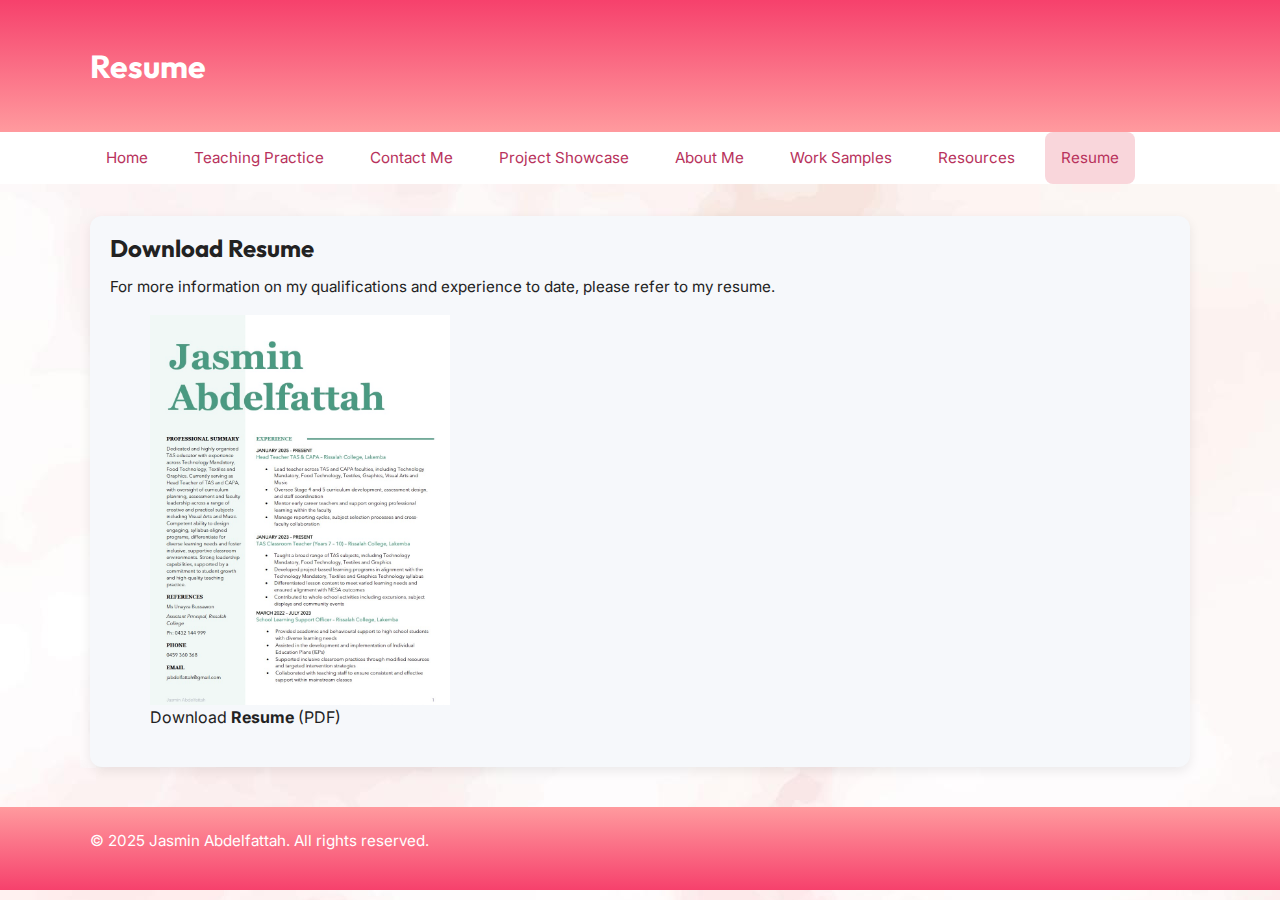
<file: resume.html>
<!DOCTYPE html>
<html lang="en">
<head>
    <meta charset="UTF-8">
    <meta name="viewport" content="width=device-width, initial-scale=1.0">
    <title>Jasmin's Teaching Portfolio - Resume</title>
    <link rel="stylesheet" href="starter.css">
</head>
<body>
    <!--This is my header-->
    <header>
       <h1>Resume</h1> 
    </header>
    <!--Navigation menu. Use of target self link, taking the user to other pages within my website-->
    <nav>
      <div class="container">
        <ul>
          <li><a href="index.html">Home</a></li>
          <li><a href="teachingpractice.html">Teaching Practice</a></li> 
          <li><a href="contact.html">Contact Me</a></li> 
          <li><a href="projects.html">Project Showcase</a></li>
          <li><a href="about.html">About Me</a></li> 
          <li><a href="worksamples.html">Work Samples</a></li> 
          <li><a href="resources.html">Resources</a></li> 
          <li><a class="active" href="resume.html">Resume</a></li> 
        </ul>
      </div>  
    </nav>  
<!--This is the main content section of my page-->
    <main>
        <section class="section">
            <h2>Download Resume</h2>
                <p>For more information on my qualifications and experience to date, please refer to my resume.</p>
            <figure>
                <a href="docs/resume.pdf" download="Resume.pdf" title="Click to download Resume" type="application/pdf" aria-label="Download Resume PDF" > <img src="images/resume-thumbnail.jpg" alt="Thumbnail of Resume PDF" width="300" loading="lazy"></a>
                <figcaption>Download <strong> Resume </strong> (PDF)</figcaption>
            </figure>
        </section>
    </main>
<!--This is the footer for each page, in line with Semantic HTML-->
    <footer>
        <div class="container">
            <p>&copy; 2025 Jasmin Abdelfattah. All rights reserved.</p>
        </div>
    </footer>
</body>
</html>
</file>
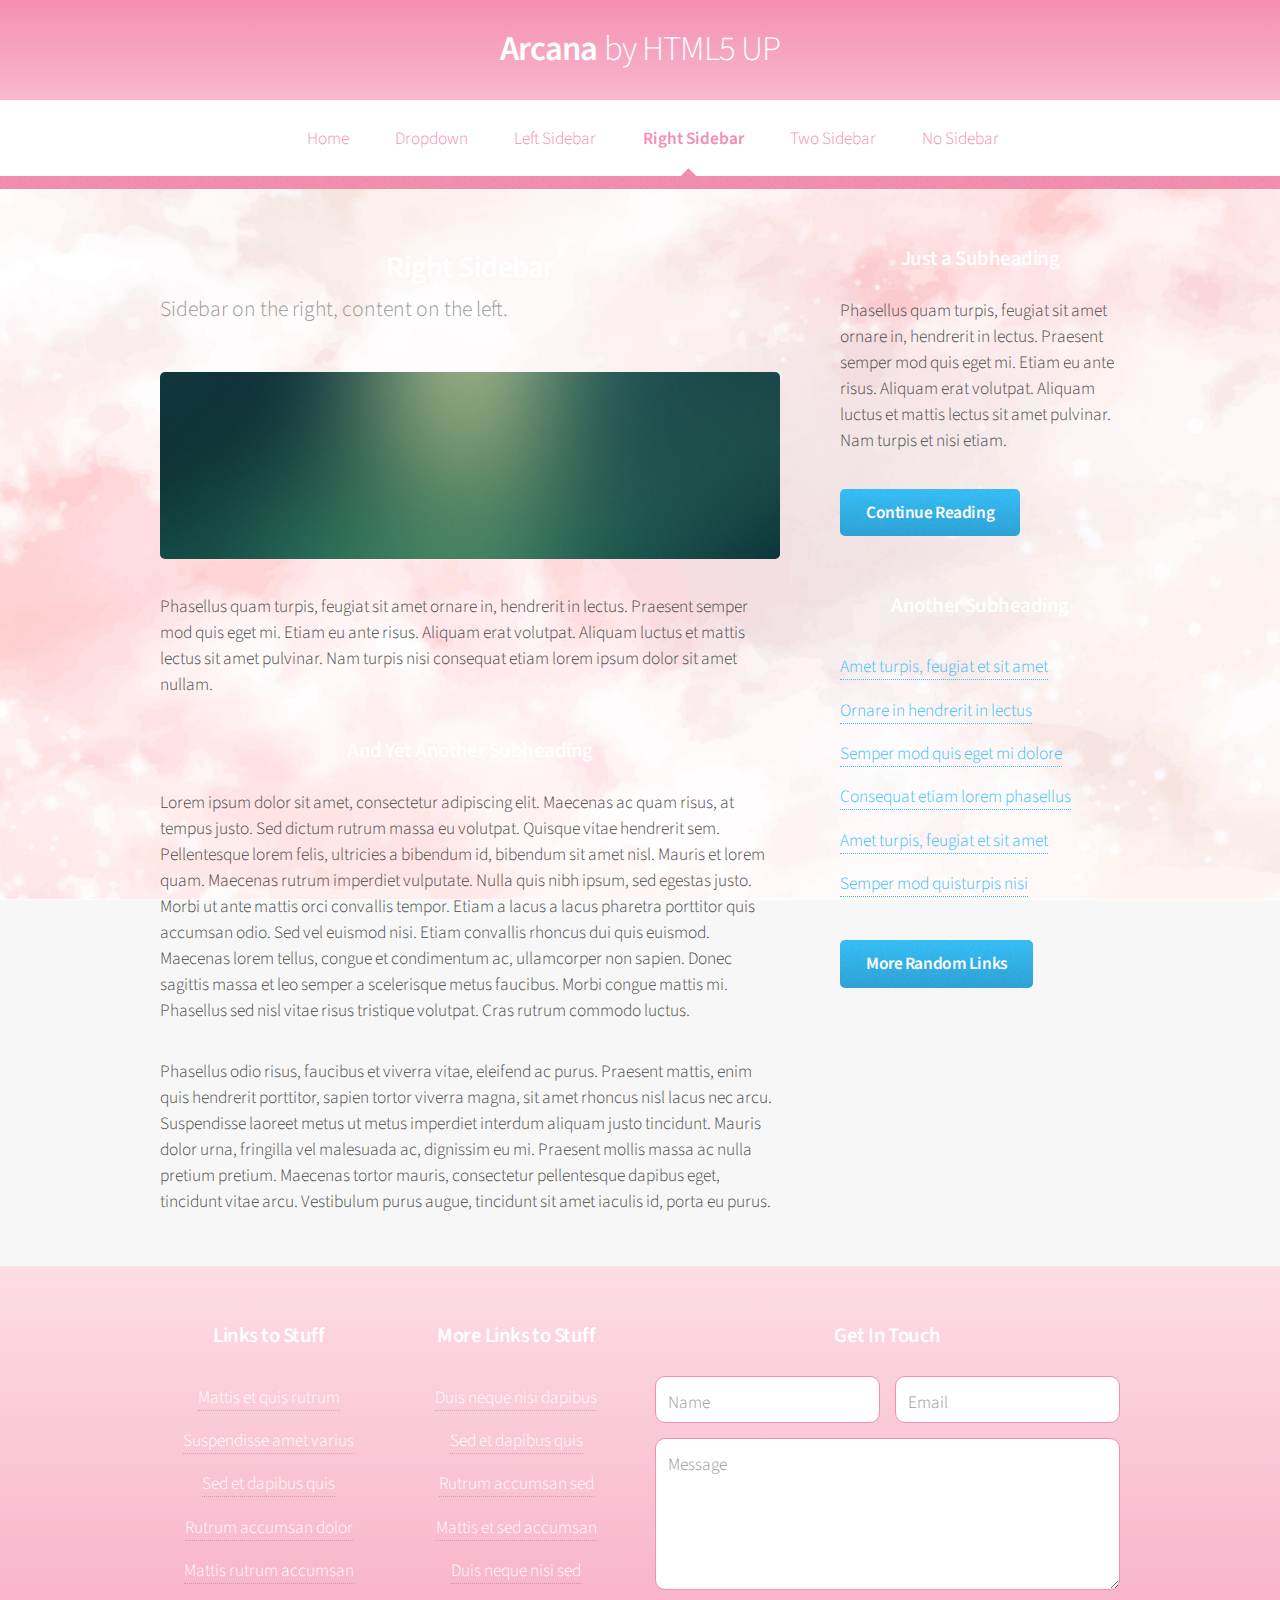
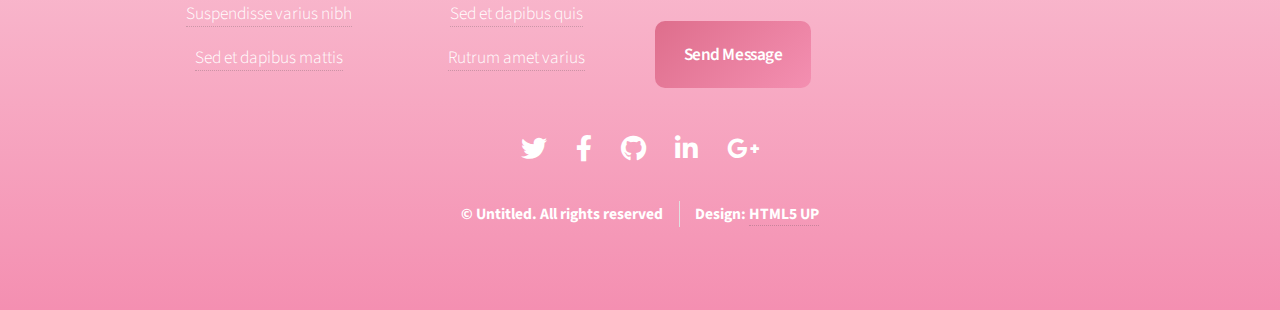
<file: right-sidebar.html>
<!DOCTYPE HTML>
<!--
	Arcana by HTML5 UP
	html5up.net | @ajlkn
	Free for personal and commercial use under the CCA 3.0 license (html5up.net/license)
-->
<html>
	<head>
		<title>Right Sidebar - Arcana by HTML5 UP</title>
		<meta charset="utf-8" />
		<meta name="viewport" content="width=device-width, initial-scale=1, user-scalable=no" />
		<link rel="stylesheet" href="assets/css/main.css" />
	</head>
	<body class="is-preload">
		<div id="page-wrapper">

			<!-- Header -->
				<div id="header">

					<!-- Logo -->
						<h1><a href="index.html" id="logo">Arcana <em>by HTML5 UP</em></a></h1>

					<!-- Nav -->
						<nav id="nav">
							<ul>
								<li><a href="index.html">Home</a></li>
								<li>
									<a href="#">Dropdown</a>
									<ul>
										<li><a href="#">Lorem dolor</a></li>
										<li><a href="#">Magna phasellus</a></li>
										<li><a href="#">Etiam sed tempus</a></li>
										<li>
											<a href="#">Submenu</a>
											<ul>
												<li><a href="#">Lorem dolor</a></li>
												<li><a href="#">Phasellus magna</a></li>
												<li><a href="#">Magna phasellus</a></li>
												<li><a href="#">Etiam nisl</a></li>
												<li><a href="#">Veroeros feugiat</a></li>
											</ul>
										</li>
										<li><a href="#">Veroeros feugiat</a></li>
									</ul>
								</li>
								<li><a href="left-sidebar.html">Left Sidebar</a></li>
								<li class="current"><a href="right-sidebar.html">Right Sidebar</a></li>
								<li><a href="two-sidebar.html">Two Sidebar</a></li>
								<li><a href="no-sidebar.html">No Sidebar</a></li>
							</ul>
						</nav>

				</div>

			<!-- Main -->
				<section class="wrapper style1">
					<div class="container">
						<div class="row gtr-200">
							<div class="col-8 col-12-narrower">
								<div id="content">

									<!-- Content -->

										<article>
											<header>
												<h2>Right Sidebar</h2>
												<p>Sidebar on the right, content on the left.</p>
											</header>

											<span class="image featured"><img src="images/banner.jpg" alt="" /></span>

											<p>Phasellus quam turpis, feugiat sit amet ornare in, hendrerit in lectus.
											Praesent semper mod quis eget mi. Etiam eu ante risus. Aliquam erat volutpat.
											Aliquam luctus et mattis lectus sit amet pulvinar. Nam turpis nisi
											consequat etiam lorem ipsum dolor sit amet nullam.</p>

											<h3>And Yet Another Subheading</h3>
											<p>Lorem ipsum dolor sit amet, consectetur adipiscing elit. Maecenas ac quam risus, at tempus
											justo. Sed dictum rutrum massa eu volutpat. Quisque vitae hendrerit sem. Pellentesque lorem felis,
											ultricies a bibendum id, bibendum sit amet nisl. Mauris et lorem quam. Maecenas rutrum imperdiet
											vulputate. Nulla quis nibh ipsum, sed egestas justo. Morbi ut ante mattis orci convallis tempor.
											Etiam a lacus a lacus pharetra porttitor quis accumsan odio. Sed vel euismod nisi. Etiam convallis
											rhoncus dui quis euismod. Maecenas lorem tellus, congue et condimentum ac, ullamcorper non sapien.
											Donec sagittis massa et leo semper a scelerisque metus faucibus. Morbi congue mattis mi.
											Phasellus sed nisl vitae risus tristique volutpat. Cras rutrum commodo luctus.</p>

											<p>Phasellus odio risus, faucibus et viverra vitae, eleifend ac purus. Praesent mattis, enim
											quis hendrerit porttitor, sapien tortor viverra magna, sit amet rhoncus nisl lacus nec arcu.
											Suspendisse laoreet metus ut metus imperdiet interdum aliquam justo tincidunt. Mauris dolor urna,
											fringilla vel malesuada ac, dignissim eu mi. Praesent mollis massa ac nulla pretium pretium.
											Maecenas tortor mauris, consectetur pellentesque dapibus eget, tincidunt vitae arcu.
											Vestibulum purus augue, tincidunt sit amet iaculis id, porta eu purus.</p>
										</article>

								</div>
							</div>
							<div class="col-4 col-12-narrower">
								<div id="sidebar">

									<!-- Sidebar -->

										<section>
											<h3>Just a Subheading</h3>
											<p>Phasellus quam turpis, feugiat sit amet ornare in, hendrerit in lectus.
											Praesent semper mod quis eget mi. Etiam eu ante risus. Aliquam erat volutpat.
											Aliquam luctus et mattis lectus sit amet pulvinar. Nam turpis et nisi etiam.</p>
											<footer>
												<a href="#" class="button">Continue Reading</a>
											</footer>
										</section>

										<section>
											<h3>Another Subheading</h3>
											<ul class="links">
												<li><a href="#">Amet turpis, feugiat et sit amet</a></li>
												<li><a href="#">Ornare in hendrerit in lectus</a></li>
												<li><a href="#">Semper mod quis eget mi dolore</a></li>
												<li><a href="#">Consequat etiam lorem phasellus</a></li>
												<li><a href="#">Amet turpis, feugiat et sit amet</a></li>
												<li><a href="#">Semper mod quisturpis nisi</a></li>
											</ul>
											<footer>
												<a href="#" class="button">More Random Links</a>
											</footer>
										</section>

								</div>
							</div>
						</div>
					</div>
				</section>

			<!-- Footer -->
				<div id="footer">
					<div class="container">
						<div class="row">
							<section class="col-3 col-6-narrower col-12-mobilep">
								<h3>Links to Stuff</h3>
								<ul class="links">
									<li><a href="#">Mattis et quis rutrum</a></li>
									<li><a href="#">Suspendisse amet varius</a></li>
									<li><a href="#">Sed et dapibus quis</a></li>
									<li><a href="#">Rutrum accumsan dolor</a></li>
									<li><a href="#">Mattis rutrum accumsan</a></li>
									<li><a href="#">Suspendisse varius nibh</a></li>
									<li><a href="#">Sed et dapibus mattis</a></li>
								</ul>
							</section>
							<section class="col-3 col-6-narrower col-12-mobilep">
								<h3>More Links to Stuff</h3>
								<ul class="links">
									<li><a href="#">Duis neque nisi dapibus</a></li>
									<li><a href="#">Sed et dapibus quis</a></li>
									<li><a href="#">Rutrum accumsan sed</a></li>
									<li><a href="#">Mattis et sed accumsan</a></li>
									<li><a href="#">Duis neque nisi sed</a></li>
									<li><a href="#">Sed et dapibus quis</a></li>
									<li><a href="#">Rutrum amet varius</a></li>
								</ul>
							</section>
							<section class="col-6 col-12-narrower">
								<h3>Get In Touch</h3>
								<form>
									<div class="row gtr-50">
										<div class="col-6 col-12-mobilep">
											<input type="text" name="name" id="name" placeholder="Name" />
										</div>
										<div class="col-6 col-12-mobilep">
											<input type="email" name="email" id="email" placeholder="Email" />
										</div>
										<div class="col-12">
											<textarea name="message" id="message" placeholder="Message" rows="5"></textarea>
										</div>
										<div class="col-12">
											<ul class="actions">
												<li><input type="submit" class="button alt" value="Send Message" /></li>
											</ul>
										</div>
									</div>
								</form>
							</section>
						</div>
					</div>

					<!-- Icons -->
						<ul class="icons">
							<li><a href="#" class="icon brands fa-twitter"><span class="label">Twitter</span></a></li>
							<li><a href="#" class="icon brands fa-facebook-f"><span class="label">Facebook</span></a></li>
							<li><a href="#" class="icon brands fa-github"><span class="label">GitHub</span></a></li>
							<li><a href="#" class="icon brands fa-linkedin-in"><span class="label">LinkedIn</span></a></li>
							<li><a href="#" class="icon brands fa-google-plus-g"><span class="label">Google+</span></a></li>
						</ul>

					<!-- Copyright -->
						<div class="copyright">
							<ul class="menu">
								<li>&copy; Untitled. All rights reserved</li><li>Design: <a href="http://html5up.net">HTML5 UP</a></li>
							</ul>
						</div>

				</div>

		</div>

		<!-- Scripts -->
			<script src="assets/js/jquery.min.js"></script>
			<script src="assets/js/jquery.dropotron.min.js"></script>
			<script src="assets/js/browser.min.js"></script>
			<script src="assets/js/breakpoints.min.js"></script>
			<script src="assets/js/util.js"></script>
			<script src="assets/js/main.js"></script>

	</body>
</html>
</file>
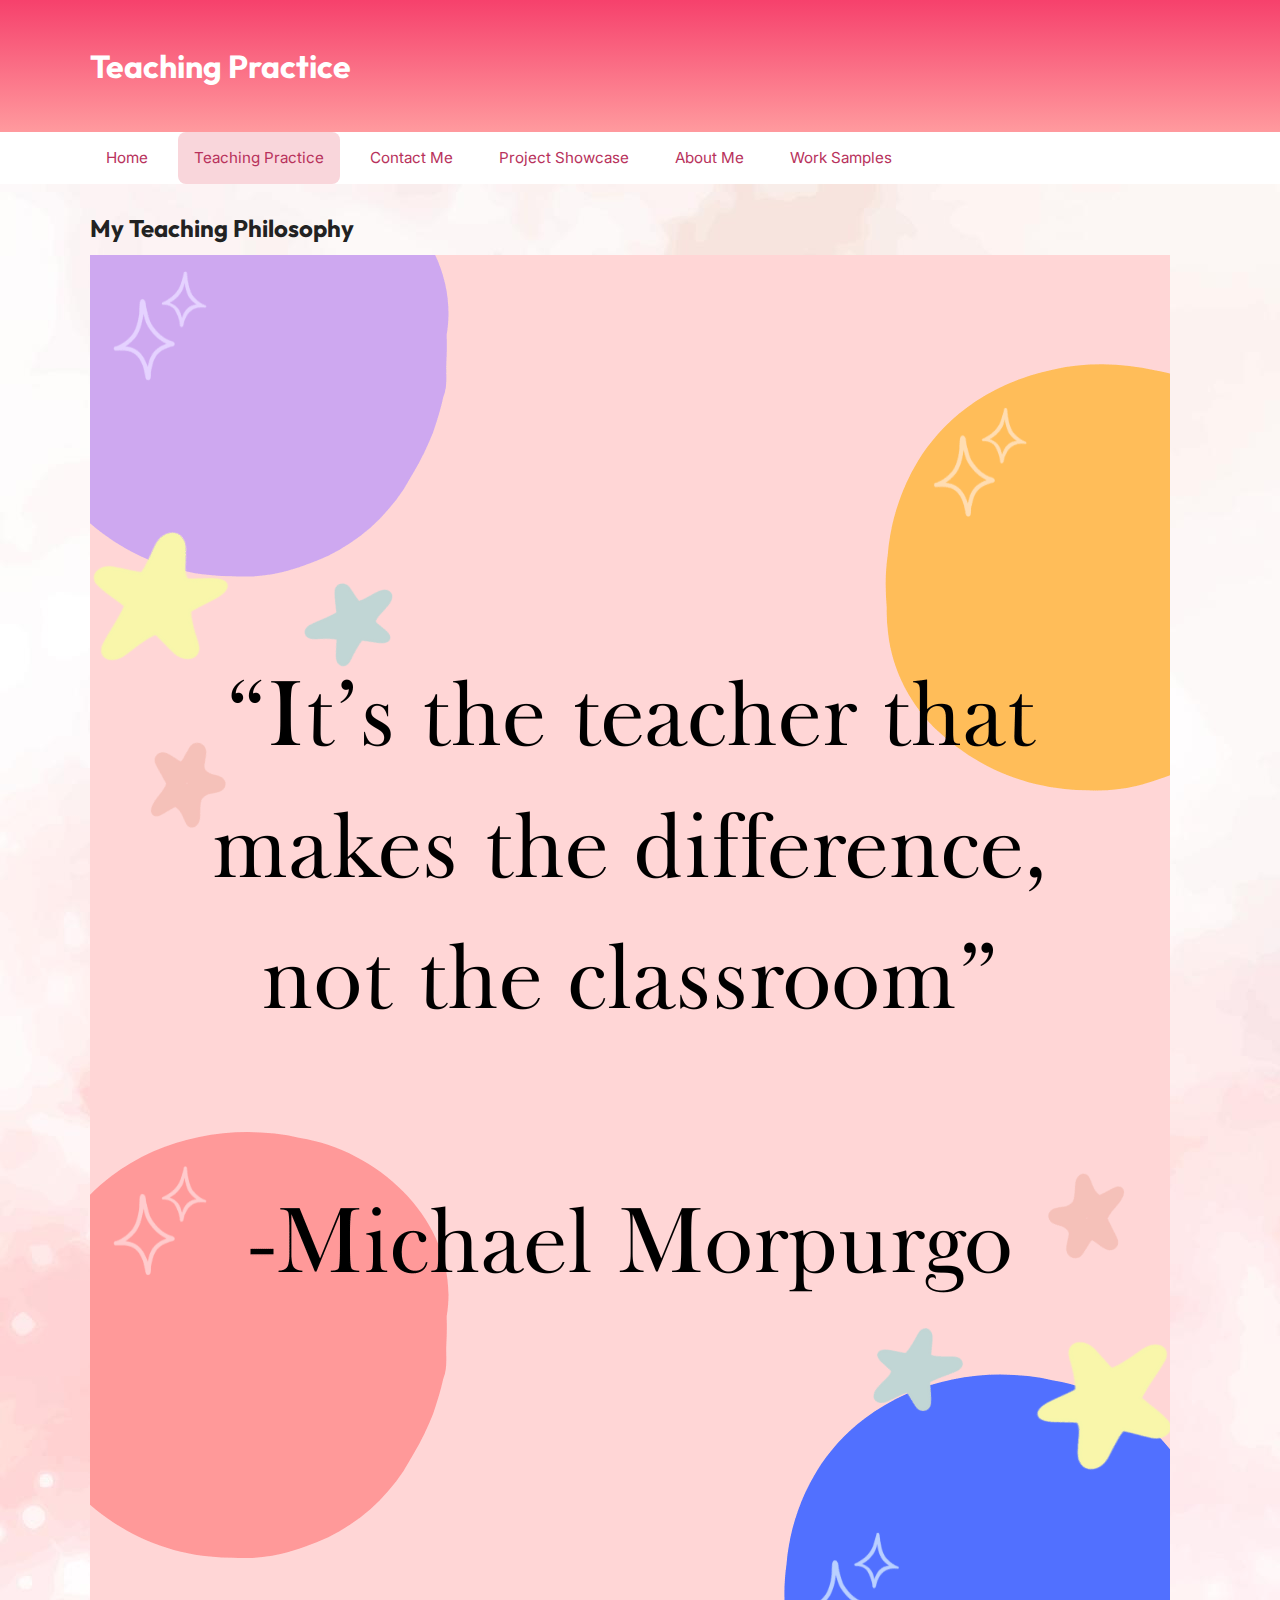
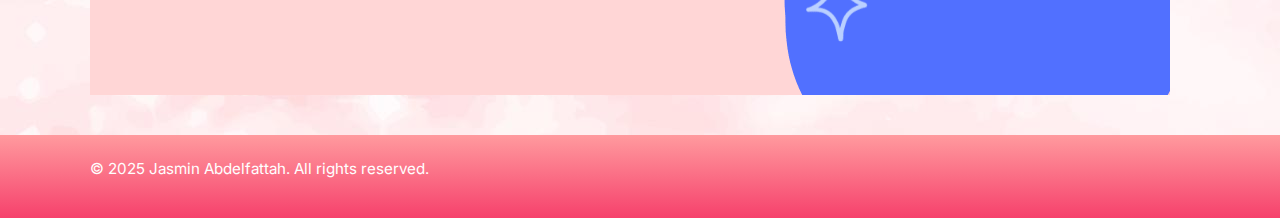
<file: teachingpractice.html>
<!DOCTYPE html>
<html lang="en">
<head>
    <meta charset="UTF-8">
    <meta name="viewport" content="width=device-width, initial-scale=1.0">
    <title>Jasmin's Teaching Portfolio - Teaching Practice</title>
    <link rel="stylesheet" href="starter.css">
</head>
<body>
    <header>
      <h1>Teaching Practice</h1> 
    </header>
    <!--Navigation menu. Use of target self link, taking the user to other pages within my website-->
      <nav>
      <div class="container">
        <ul>
          <li><a href="index.html">Home</a></li>
          <li><a class="active" href="teachingpractice.html">Teaching Practice</a></li> 
          <li><a href="contact.html">Contact Me</a></li> 
          <li><a href="projects.html">Project Showcase</a></li>
          <li><a href="about.html">About Me</a></li> 
          <li><a href="worksamples.html">Work Samples</a></li> 
        </ul>
      </div>  
   </nav>
<main>
    <!--This is the main part of my page-->
    <section>
        <!--This is a my teaching philosophy-->
        <h2>My Teaching Philosophy</h2>
        <img src="images/teacher-quote-graphic.png" alt="Teacher quote reading: 'It's the teacher that makes the difference, not the classroom'. Quote on a pink background with multi-coloured bubbles">
    </section> 
</main>  
<!--This is the footer for each page, in line with Semantic HTML-->
<footer>
    <div class='container'> 
        <p> &copy; 2025 Jasmin Abdelfattah. All rights reserved.</p>
    </div>
</footer> 
</body>
</html>
</file>
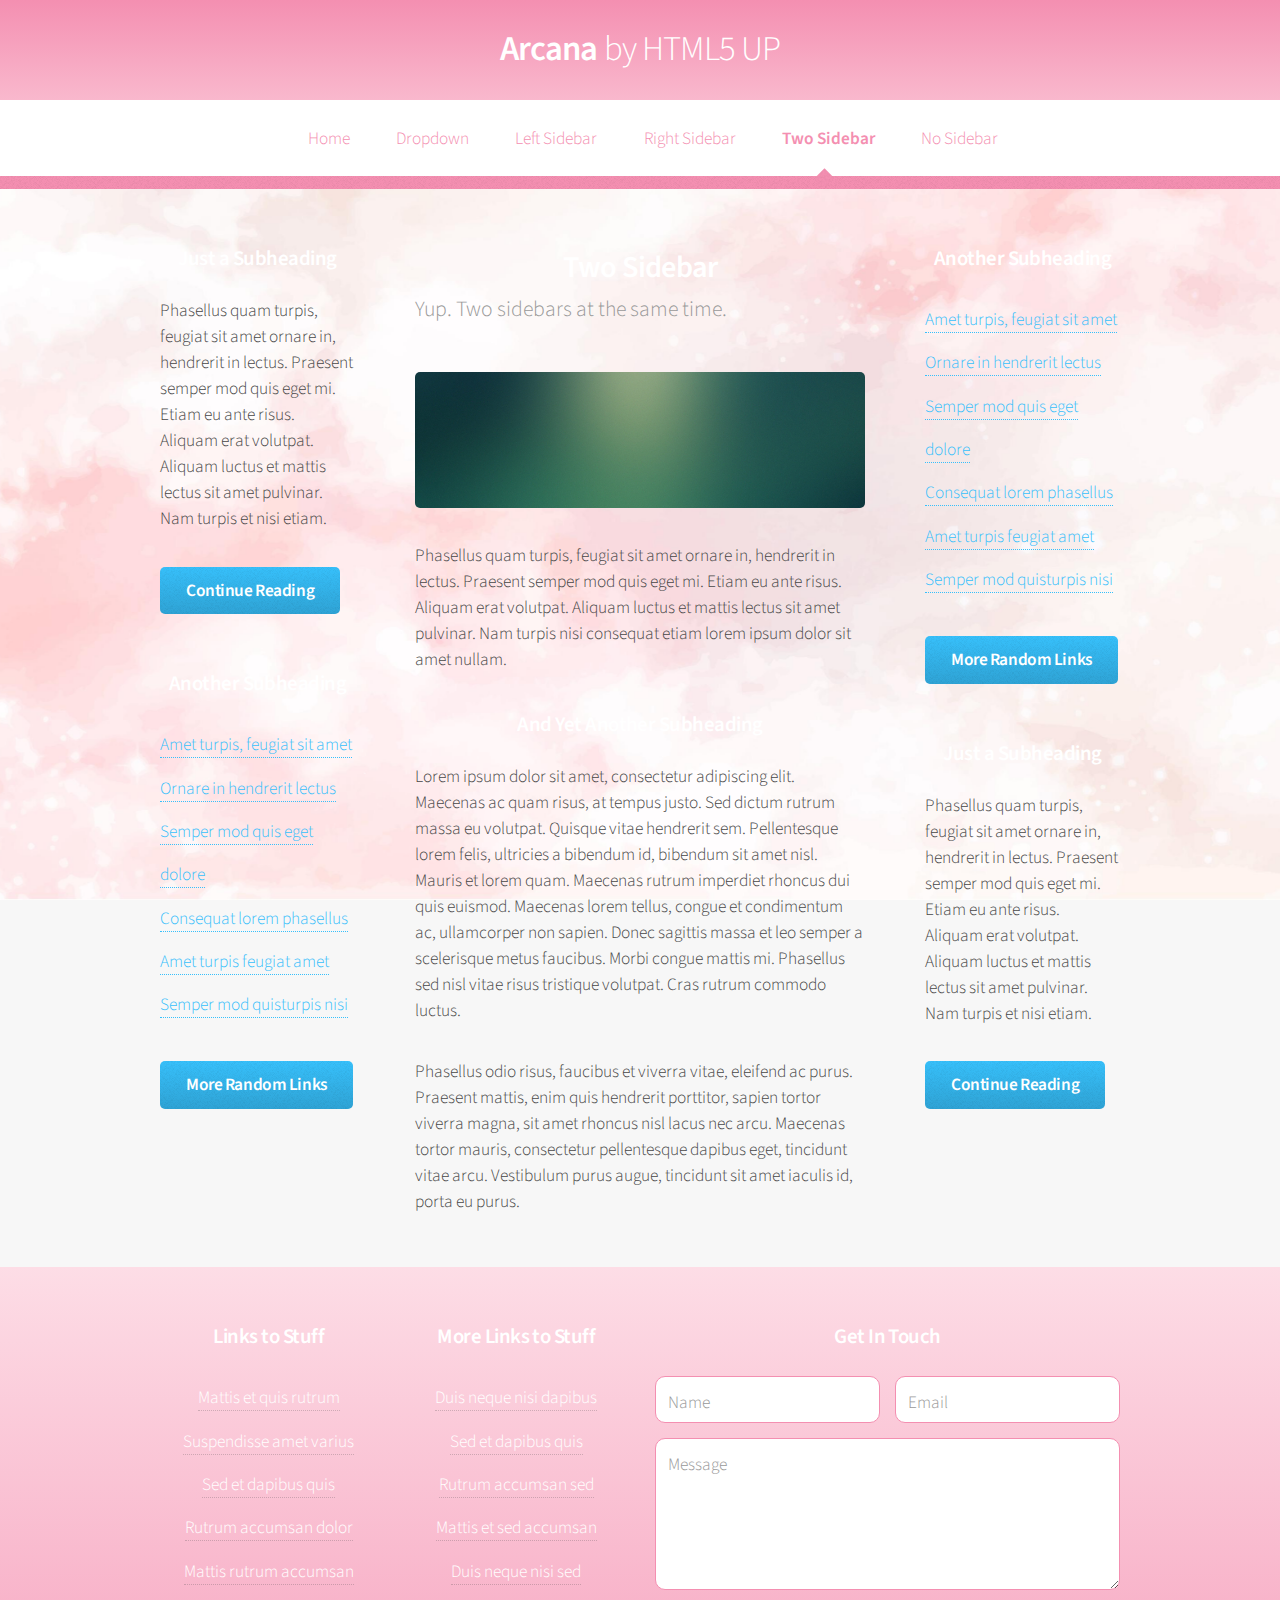
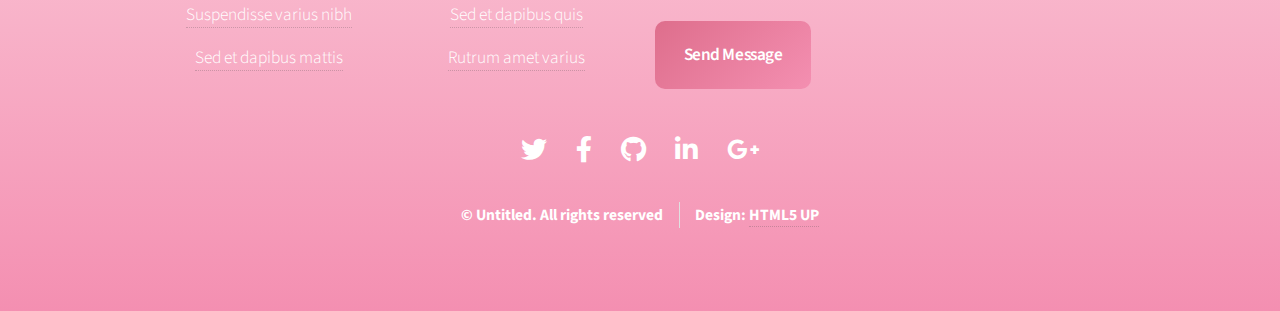
<file: two-sidebar.html>
<!DOCTYPE HTML>
<!--
	Arcana by HTML5 UP
	html5up.net | @ajlkn
	Free for personal and commercial use under the CCA 3.0 license (html5up.net/license)
-->
<html>
	<head>
		<title>Two Sidebar - Arcana by HTML5 UP</title>
		<meta charset="utf-8" />
		<meta name="viewport" content="width=device-width, initial-scale=1, user-scalable=no" />
		<link rel="stylesheet" href="assets/css/main.css" />
	</head>
	<body class="is-preload">
		<div id="page-wrapper">

			<!-- Header -->
				<div id="header">

					<!-- Logo -->
						<h1><a href="index.html" id="logo">Arcana <em>by HTML5 UP</em></a></h1>

					<!-- Nav -->
						<nav id="nav">
							<ul>
								<li><a href="index.html">Home</a></li>
								<li>
									<a href="#">Dropdown</a>
									<ul>
										<li><a href="#">Lorem dolor</a></li>
										<li><a href="#">Magna phasellus</a></li>
										<li><a href="#">Etiam sed tempus</a></li>
										<li>
											<a href="#">Submenu</a>
											<ul>
												<li><a href="#">Lorem dolor</a></li>
												<li><a href="#">Phasellus magna</a></li>
												<li><a href="#">Magna phasellus</a></li>
												<li><a href="#">Etiam nisl</a></li>
												<li><a href="#">Veroeros feugiat</a></li>
											</ul>
										</li>
										<li><a href="#">Veroeros feugiat</a></li>
									</ul>
								</li>
								<li><a href="left-sidebar.html">Left Sidebar</a></li>
								<li><a href="right-sidebar.html">Right Sidebar</a></li>
								<li class="current"><a href="two-sidebar.html">Two Sidebar</a></li>
								<li><a href="no-sidebar.html">No Sidebar</a></li>
							</ul>
						</nav>

				</div>

			<!-- Main -->
				<section class="wrapper style1">
					<div class="container">
						<div class="row gtr-200">
							<div class="col-3 col-12-narrower">
								<div id="sidebar1">

									<!-- Sidebar 1 -->

										<section>
											<h3>Just a Subheading</h3>
											<p>Phasellus quam turpis, feugiat sit amet ornare in, hendrerit in lectus.
											Praesent semper mod quis eget mi. Etiam eu ante risus. Aliquam erat volutpat.
											Aliquam luctus et mattis lectus sit amet pulvinar. Nam turpis et nisi etiam.</p>
											<footer>
												<a href="#" class="button">Continue Reading</a>
											</footer>
										</section>

										<section>
											<h3>Another Subheading</h3>
											<ul class="links">
												<li><a href="#">Amet turpis, feugiat sit amet</a></li>
												<li><a href="#">Ornare in hendrerit lectus</a></li>
												<li><a href="#">Semper mod quis eget dolore</a></li>
												<li><a href="#">Consequat lorem phasellus</a></li>
												<li><a href="#">Amet turpis feugiat amet</a></li>
												<li><a href="#">Semper mod quisturpis nisi</a></li>
											</ul>
											<footer>
												<a href="#" class="button">More Random Links</a>
											</footer>
										</section>

								</div>
							</div>
							<div class="col-6 col-12-narrower imp-narrower">
								<div id="content">

									<!-- Content -->

										<article>
											<header>
												<h2>Two Sidebar</h2>
												<p>Yup. Two sidebars at the same time.</p>
											</header>

											<span class="image featured"><img src="images/banner.jpg" alt="" /></span>

											<p>Phasellus quam turpis, feugiat sit amet ornare in, hendrerit in lectus.
											Praesent semper mod quis eget mi. Etiam eu ante risus. Aliquam erat volutpat.
											Aliquam luctus et mattis lectus sit amet pulvinar. Nam turpis nisi
											consequat etiam lorem ipsum dolor sit amet nullam.</p>

											<h3>And Yet Another Subheading</h3>
											<p>Lorem ipsum dolor sit amet, consectetur adipiscing elit. Maecenas ac quam risus, at tempus
											justo. Sed dictum rutrum massa eu volutpat. Quisque vitae hendrerit sem. Pellentesque lorem felis,
											ultricies a bibendum id, bibendum sit amet nisl. Mauris et lorem quam. Maecenas rutrum imperdiet
											rhoncus dui quis euismod. Maecenas lorem tellus, congue et condimentum ac, ullamcorper non sapien.
											Donec sagittis massa et leo semper a scelerisque metus faucibus. Morbi congue mattis mi.
											Phasellus sed nisl vitae risus tristique volutpat. Cras rutrum commodo luctus.</p>

											<p>Phasellus odio risus, faucibus et viverra vitae, eleifend ac purus. Praesent mattis, enim
											quis hendrerit porttitor, sapien tortor viverra magna, sit amet rhoncus nisl lacus nec arcu.
											Maecenas tortor mauris, consectetur pellentesque dapibus eget, tincidunt vitae arcu.
											Vestibulum purus augue, tincidunt sit amet iaculis id, porta eu purus.</p>
										</article>

								</div>
							</div>
							<div class="col-3 col-12-narrower">
								<div id="sidebar2">

									<!-- Sidebar 2 -->

										<section>
											<h3>Another Subheading</h3>
											<ul class="links">
												<li><a href="#">Amet turpis, feugiat sit amet</a></li>
												<li><a href="#">Ornare in hendrerit lectus</a></li>
												<li><a href="#">Semper mod quis eget dolore</a></li>
												<li><a href="#">Consequat lorem phasellus</a></li>
												<li><a href="#">Amet turpis feugiat amet</a></li>
												<li><a href="#">Semper mod quisturpis nisi</a></li>
											</ul>
											<footer>
												<a href="#" class="button">More Random Links</a>
											</footer>
										</section>

										<section>
											<h3>Just a Subheading</h3>
											<p>Phasellus quam turpis, feugiat sit amet ornare in, hendrerit in lectus.
											Praesent semper mod quis eget mi. Etiam eu ante risus. Aliquam erat volutpat.
											Aliquam luctus et mattis lectus sit amet pulvinar. Nam turpis et nisi etiam.</p>
											<footer>
												<a href="#" class="button">Continue Reading</a>
											</footer>
										</section>

								</div>
							</div>
						</div>
					</div>
				</section>

			<!-- Footer -->
				<div id="footer">
					<div class="container">
						<div class="row">
							<section class="col-3 col-6-narrower col-12-mobilep">
								<h3>Links to Stuff</h3>
								<ul class="links">
									<li><a href="#">Mattis et quis rutrum</a></li>
									<li><a href="#">Suspendisse amet varius</a></li>
									<li><a href="#">Sed et dapibus quis</a></li>
									<li><a href="#">Rutrum accumsan dolor</a></li>
									<li><a href="#">Mattis rutrum accumsan</a></li>
									<li><a href="#">Suspendisse varius nibh</a></li>
									<li><a href="#">Sed et dapibus mattis</a></li>
								</ul>
							</section>
							<section class="col-3 col-6-narrower col-12-mobilep">
								<h3>More Links to Stuff</h3>
								<ul class="links">
									<li><a href="#">Duis neque nisi dapibus</a></li>
									<li><a href="#">Sed et dapibus quis</a></li>
									<li><a href="#">Rutrum accumsan sed</a></li>
									<li><a href="#">Mattis et sed accumsan</a></li>
									<li><a href="#">Duis neque nisi sed</a></li>
									<li><a href="#">Sed et dapibus quis</a></li>
									<li><a href="#">Rutrum amet varius</a></li>
								</ul>
							</section>
							<section class="col-6 col-12-narrower">
								<h3>Get In Touch</h3>
								<form>
									<div class="row gtr-50">
										<div class="col-6 col-12-mobilep">
											<input type="text" name="name" id="name" placeholder="Name" />
										</div>
										<div class="col-6 col-12-mobilep">
											<input type="email" name="email" id="email" placeholder="Email" />
										</div>
										<div class="col-12">
											<textarea name="message" id="message" placeholder="Message" rows="5"></textarea>
										</div>
										<div class="col-12">
											<ul class="actions">
												<li><input type="submit" class="button alt" value="Send Message" /></li>
											</ul>
										</div>
									</div>
								</form>
							</section>
						</div>
					</div>

					<!-- Icons -->
						<ul class="icons">
							<li><a href="#" class="icon brands fa-twitter"><span class="label">Twitter</span></a></li>
							<li><a href="#" class="icon brands fa-facebook-f"><span class="label">Facebook</span></a></li>
							<li><a href="#" class="icon brands fa-github"><span class="label">GitHub</span></a></li>
							<li><a href="#" class="icon brands fa-linkedin-in"><span class="label">LinkedIn</span></a></li>
							<li><a href="#" class="icon brands fa-google-plus-g"><span class="label">Google+</span></a></li>
						</ul>

					<!-- Copyright -->
						<div class="copyright">
							<ul class="menu">
								<li>&copy; Untitled. All rights reserved</li><li>Design: <a href="http://html5up.net">HTML5 UP</a></li>
							</ul>
						</div>

				</div>

		</div>

		<!-- Scripts -->
			<script src="assets/js/jquery.min.js"></script>
			<script src="assets/js/jquery.dropotron.min.js"></script>
			<script src="assets/js/browser.min.js"></script>
			<script src="assets/js/breakpoints.min.js"></script>
			<script src="assets/js/util.js"></script>
			<script src="assets/js/main.js"></script>

	</body>
</html>
</file>
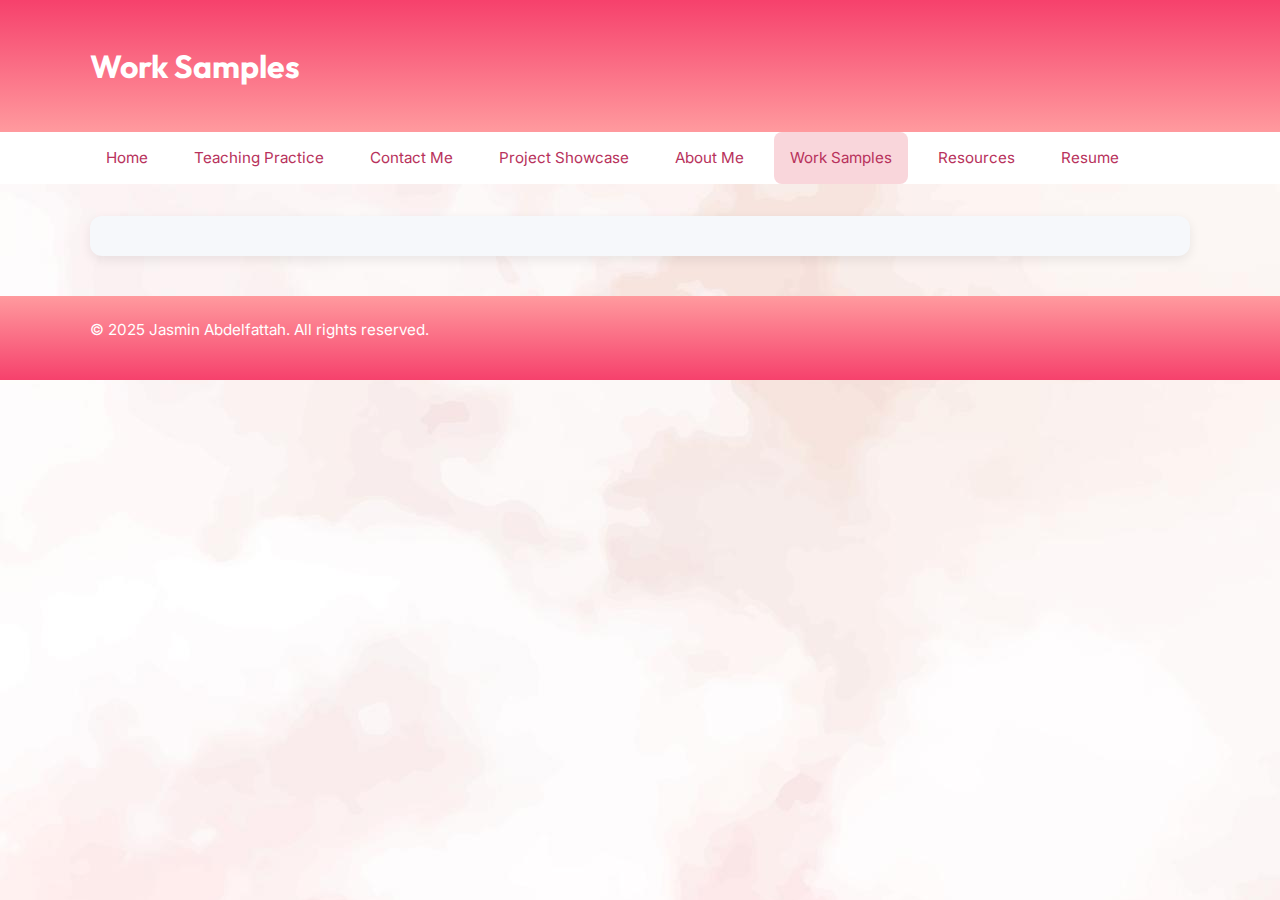
<file: worksamples.html>
<!DOCTYPE html>
<html lang="en">
<head>
    <meta charset="UTF-8">
    <meta name="viewport" content="width=device-width, initial-scale=1.0">
    <title>Jasmin's Teaching Portfolio - Work Samples</title>
    <link rel="stylesheet" href="starter.css">
</head>
<body>
    <!--This is the header section of my page-->
    <header>
      <h1>Work Samples</h1> 
    </header>
    <!--Navigation menu. Use of target self link, taking the user to other pages within my website-->
    <nav>
      <div class="container">
        <ul>
          <li><a href="index.html">Home</a></li>
          <li><a href="teachingpractice.html">Teaching Practice</a></li> 
          <li><a href="contact.html">Contact Me</a></li> 
          <li><a href="projects.html">Project Showcase</a></li>
          <li><a href="about.html">About Me</a></li> 
          <li><a class="active" href="worksamples.html">Work Samples</a></li> 
          <li><a href="resources.html">Resources</a></li> 
          <li><a href="resume.html">Resume</a></li> 
        </ul>
      </div>  
    </nav>  
<main>
    <section class="section">
        <!--This is a section-->
    </section> 
</main>  
<!--This is the footer for each page, in line with Semantic HTML-->
<footer>
    <div class='container'> 
        <p> &copy; 2025 Jasmin Abdelfattah. All rights reserved.</p>
    </div>
</footer> 
</body>
</html>
</file>
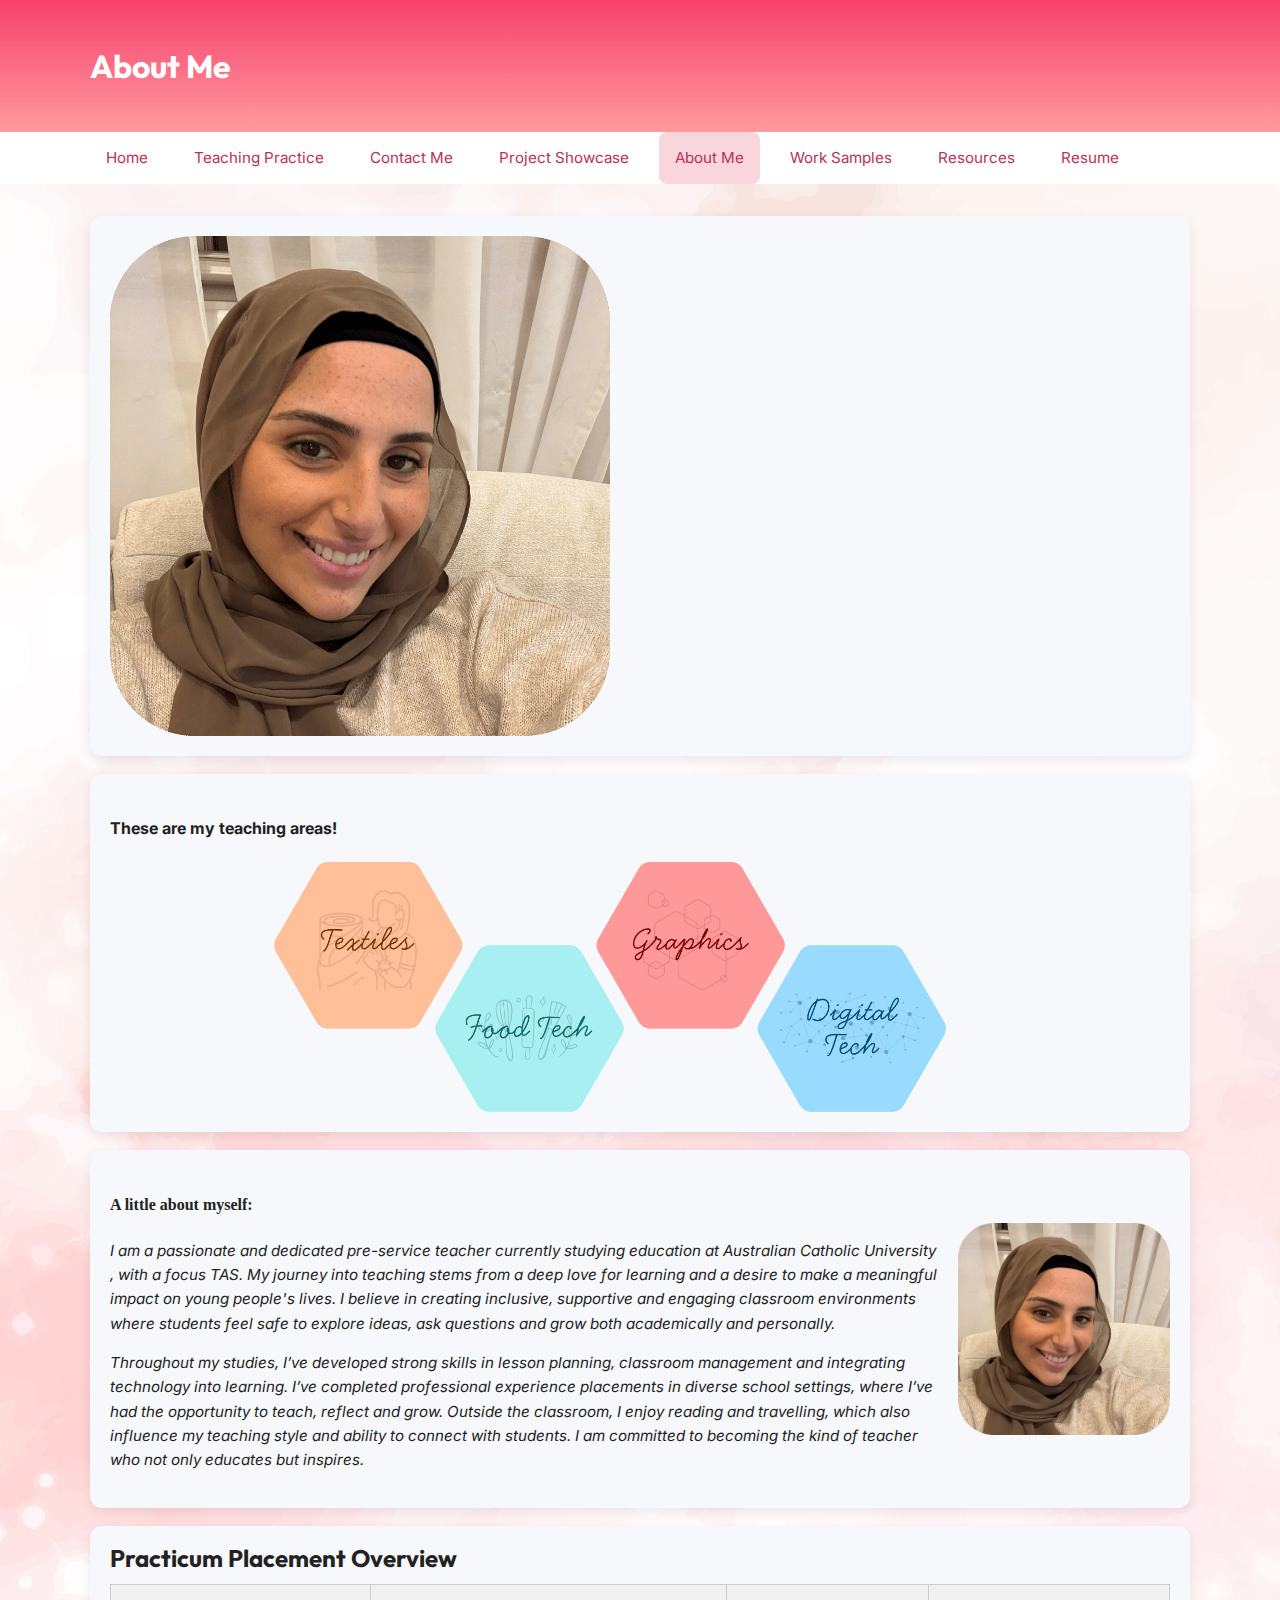
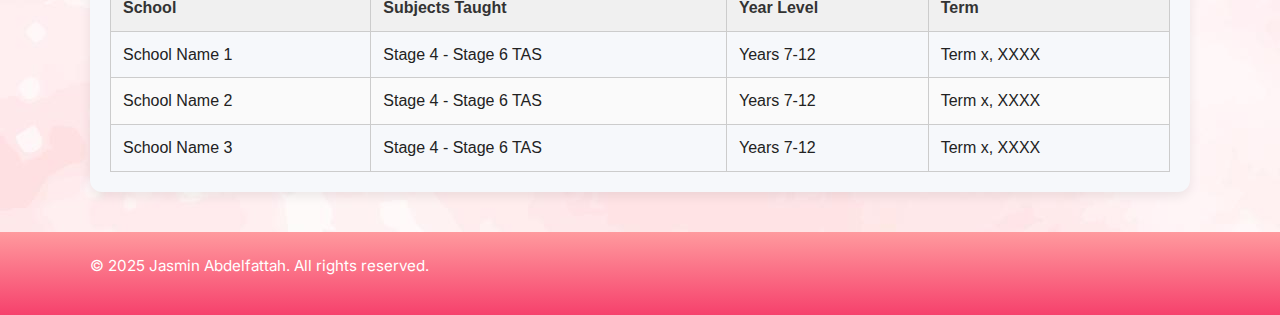
<file: COMP208_A1_JasminAbdelfattah_S00267940/about.html>
<!DOCTYPE html>
<html lang="en">
<head>
    <meta charset="UTF-8">
    <meta name="viewport" content="width=device-width, initial-scale=1.0">
    <title>Jasmin's Teaching Portfolio - About</title>
    <link rel="stylesheet" href="starter.css">

</head>
<body>
    <!-- This is my page heading and I have changed the colour-->
   <header>
        <h1>About Me</h1>
   </header> 
    <!--Navigation menu. Use of target self link, taking the user to other pages within my website-->
    <nav>
      <div class="container">
        <ul>
          <li><a href="index.html">Home</a></li>
          <li><a href="teachingpractice.html">Teaching Practice</a></li> 
          <li><a href="contact.html">Contact Me</a></li> 
          <li><a href="projects.html">Project Showcase</a></li>
          <li><a class="active" href="about.html">About Me</a></li> 
          <li><a href="worksamples.html">Work Samples</a></li> 
          <li><a href="resources.html">Resources</a></li> 
          <li><a href="resume.html">Resume</a></li> 
        </ul>
      </div>  
    </nav>   
   <main>
    <!--This is the main content area of my page-->
        <section class="section">
            <!-- This is an image of myself-->
            <img src="images/profile-square-rounded-JA.png">
        </section>
        <section class="section">
            <!--This is is the intro to my teaching areas-->
            <h4>These are my teaching areas!</h4>
            <!--This is a graphic of my teaching areas-->
            <img src="images/teaching-area-graphic.png" alt="Infographic showing main teaching areas: Textiles, Food Technology, Graphics Technology and Digital Technology" width="1000px"> <!--alt text and image resizing-->
        </section>
        <section class="section">
            <article class="profile"> 
                <div class="profile-text">
                    <!--This is the subheading for the 'about me' overview-->
                    <h4 style="font-family: 'Times New Roman', Times, serif;">A little about myself:</h4>
                    <!--This is an overview of my professional experience, with an embedded target blank link-->
                    <p> <em>I am a passionate and dedicated pre-service teacher currently studying education at <a href="https://www.acu.edu.au/" target="_blank"> Australian Catholic University </a>, with a focus TAS. My journey into teaching stems from a deep love for learning and a desire to make a meaningful impact on young people's lives. I believe in creating inclusive, supportive and engaging classroom environments where students feel safe to explore ideas, ask questions and grow both academically and personally.</em> </p>
                    <p> <em>Throughout my studies, I’ve developed strong skills in lesson planning, classroom management and integrating technology into learning. I’ve completed professional experience placements in diverse school settings, where I’ve had the opportunity to teach, reflect and grow. Outside the classroom, I enjoy reading and travelling, which also influence my teaching style and ability to connect with students. I am committed to becoming the kind of teacher who not only educates but inspires.</em> </p>
                </div>
                <div class="profile-photo">
                    <img src="images/profile-square-rounded-JA.png"; alt="Photo of Jasmin smiling with a round frame"> <!--This is. placeholder for the time being-->
                </div>
            </article>
        </section>
        <section class="section">
            <!--This section provides an overview of my professional placements in table format-->
            <h2>Practicum Placement Overview </h2>
            <table>
                <thead>
                    <tr>
                        <th>School</th>
                        <th>Subjects Taught</th>
                        <th>Year Level</th>
                        <th>Term</th>
                    </tr>
                </thead>
                <tbody>
                    <tr>
                        <td>School Name 1</td>
                        <td>Stage 4 - Stage 6 TAS</td>
                        <td>Years 7-12</td>
                        <td>Term x, XXXX</td>
                    </tr>
                    <tr>
                        <td>School Name 2</td>
                        <td>Stage 4 - Stage 6 TAS</td>
                        <td>Years 7-12</td>
                        <td>Term x, XXXX</td>
                    </tr>
                    <tr>
                        <td>School Name 3</td>
                        <td>Stage 4 - Stage 6 TAS</td>
                        <td>Years 7-12</td>
                        <td>Term x, XXXX</td>
                    </tr>
                </tbody>
            </table>
        </section>
   </main>
   <!--This is the footer for each page, in line with Semantic HTML-->
    <footer>
    <div class='container'> 
        <p> &copy; 2025 Jasmin Abdelfattah. All rights reserved.</p>
    </div>
    </footer> 
</body>
</html>
</file>
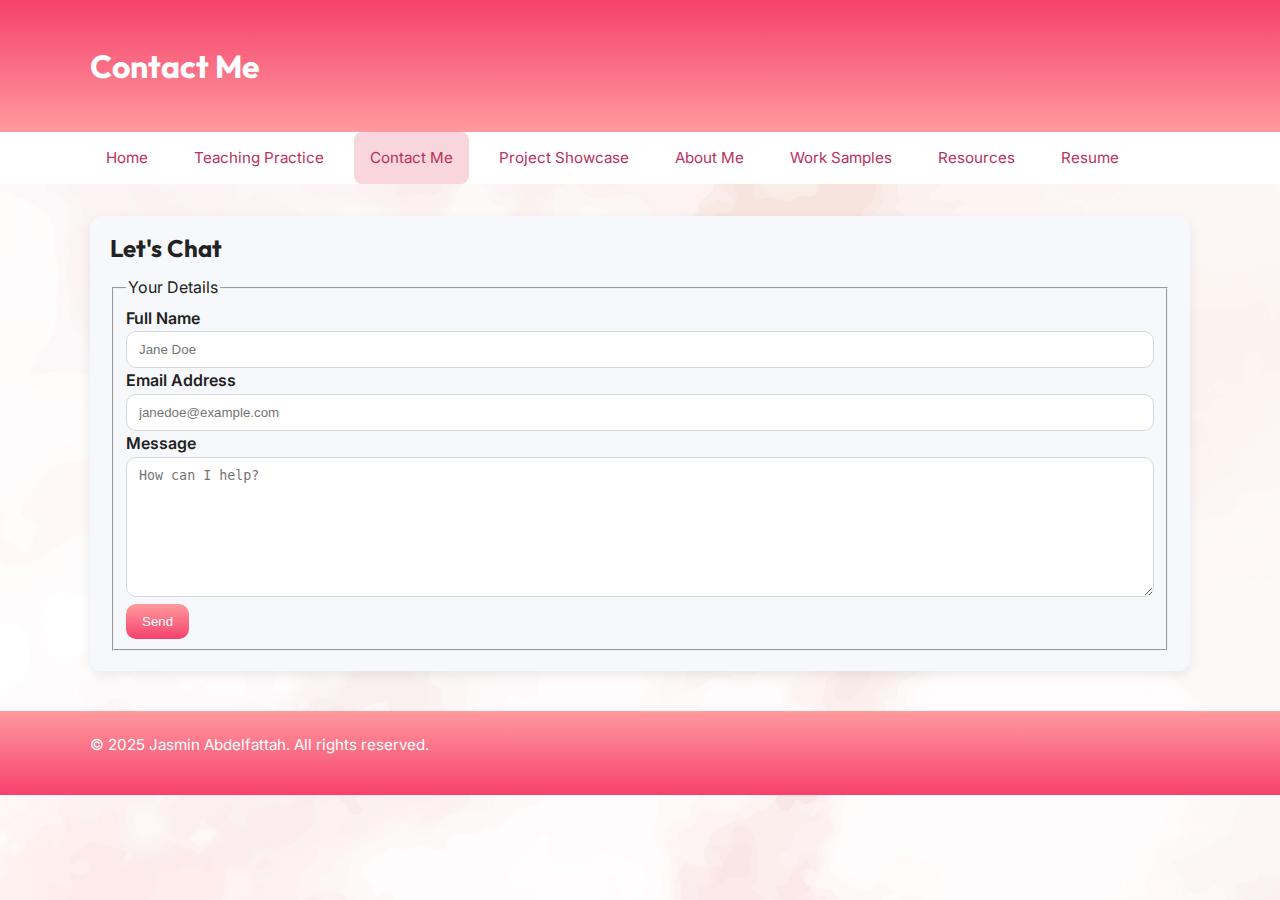
<file: COMP208_A1_JasminAbdelfattah_S00267940/contact.html>
<!DOCTYPE html>
<html lang="en">
<head>
    <meta charset="UTF-8">
    <meta name="viewport" content="width=device-width, initial-scale=1.0">
    <title>Jasmin's Teaching Portfolio - Contact</title>
    <link rel="stylesheet" href="starter.css">
</head>
<body>
    <!--This is my header-->
    <header>
       <h1>Contact Me</h1> 
    </header>
    <!--Navigation menu. Use of target self link, taking the user to other pages within my website-->
    <nav>
      <div class="container">
        <ul>
          <li><a href="index.html">Home</a></li>
          <li><a href="teachingpractice.html">Teaching Practice</a></li> 
          <li><a class="active" href="contact.html">Contact Me</a></li> 
          <li><a href="projects.html">Project Showcase</a></li>
          <li><a href="about.html">About Me</a></li> 
          <li><a href="worksamples.html">Work Samples</a></li> 
          <li><a href="resources.html">Resources</a></li> 
          <li><a href="resume.html">Resume</a></li> 
        </ul>
      </div>
    </nav>
<main>
    <!--This is the main part of my page-->
    <!--This section is the contact form, currently in prototype phase-->
    <section class="section">
      <h2>Let's Chat</h2>
        <form id="contact-form" action="https://formsubmit.co/5acb3b331731b0ebc41f64afb252448c" method="post" autocomplete="on">
          <fieldset>
            <legend>Your Details</legend>
            <!--Form section for name input-->
            <label for="name">Full Name</label>
            <input id="name" name="name" type="text" placeholder="Jane Doe" required minlength="6">
            <!--Form section for email input-->
            <label for="email">Email Address</label>
            <input id="email" name="email" type="email" placeholder="janedoe@example.com" required autocomplete="email">
            <!--Form section of message input-->
            <label for="message">Message</label>
            <textarea id="message" name="message" type="message" placeholder="How can I help?" required minlength="10"></textarea>
            <!--Honeypot anti spam field-->
            <input type="text" name="honey" tabindex="-1" aria-hidden="true" style="position: absolute; left: -9999px;">
            <!--Button tag-->
            <button type="submit">Send</button>
          </fieldset>
        </form>
    </section> 
</main>  
<!--This is the footer for each page, in line with Semantic HTML-->
<footer>
    <div class='container'> 
        <p> &copy; 2025 Jasmin Abdelfattah. All rights reserved.</p>
    </div>
</footer>
</body>
</html>
</file>
<file: starter.css>
/* =====================================================
   COMP208 starter.css (plug-and-play)
   Purpose: Give you a clean visual baseline quickly.
   How to use: Link this in <head> of every page:
     <link rel="stylesheet" href="starter.css">
   Tip: Read the comments and tweak values as you go.
   ===================================================== */

/* ---------- 1) CSS Reset / Base ----------- */

@import url('https://fonts.googleapis.com/css2?family=Inter:ital,opsz,wght@0,14..32,100..900;1,14..32,100..900&family=Outfit:wght@100..900&display=swap');

*, *::before, *::after {
  box-sizing: border-box;   /* Include padding & border in total size for all elements + pseudo-elements */
}
html, body { 
  margin: 0;    /* Removes default browser margin */
  padding: 0;   /* Removes default browser padding */
}
img { 
  max-width: 100%;  /* Ensures images never exceed container width */
  height: auto;     /* Maintains image aspect ratio */
  display: block;   /* Removes small gap under images by making them block-level */
}

/* ---------- 2) Core Theme Tokens ----------- */
:root {
  --brand: linear-gradient(0deg, #f6416c,#ff9a9e);         /* primary colour */
  --brand-2: #f39c12;                                        /* accent colour */
  --bg: url("images/background-image.jpg");                    /* page background image */
  --head: #ffffff;                                           /* main header colour */
  --text: #222222;                                           /* default text */
  --muted: #666666;                                          /* secondary text */
  --surface: #f6f8fb;                                        /* card/section bg */
  --radius: 12px;                                              /* rounded corners */
  --shadow: 0 4px 12px rgba(0,0,0,0.08);                     /* Subtle shadow for depth */
  --spacing: 16px;                                             /* base spacing unit */
  --maxw: 1100px;                                              /* content width */
  --font-body: "Inter", system-ui, -apple-system, Segoe UI, Roboto, Helvetica, Arial, sans-serif;  /* Body font */
  --font-head: "Outfit", ui-sans-serif, system-ui, -apple-system, Segoe UI, Roboto, Helvetica, Arial, sans-serif;   /* Headings font */
}

/* ---------- 3) Page Defaults --------------- */
body {
  background: var(--bg);          /* Uses background colour from variables */
  color: var(--text);             /* Default text colour */
  font-family: var(--font-body);  /* Sets font for body text */
  line-height: 1.6;               /* Improves readability by spacing out lines */
}
.site-title { 
  font-weight: 700;               /* Bold text */
  letter-spacing: 0.5px;          /* Slight spacing between letters */
}
main {
  width: min(100% - 2*var(--spacing), var(--maxw));   /* Responsive content width */
  margin: 32px auto;                                  /* Centers main content with spacing */
}

/* ---------- 4) Typography ------------------ */
h1, h2, h3 {
  font-family: var(--font-head);  /* Uses heading font */
  line-height: 1;                 /* Tight line spacing for headings */
  margin: 0 0 0.6em;              /* Space below headings */
  color: var(--brand);            /* Brand colour */
}
p { 
  margin: 0 0 1em;                /* Space below paragraphs */
  color: var(--text);             /* Standard text colour */
  font-size: 0.95rem;             /* Slightly smaller than default font size */
}
small { 
  color: var(--muted);            /* Muted grey colour for less emphasis */
}

/* ---------- 5) Links ----------------------- */
a { 
  color: var(--brand);          /* Brand colour for links */
  text-decoration: none;        /* No underline by default */
}
a:hover, a:focus { 
  text-decoration: underline;   /* Underline on hover/focus for accessibility */
}

/* ---------- 6) Header / Nav ---------------- */
header {
  background: linear-gradient(0deg, #ff9a9e, #f6416c);  /* Gradient background */
  color: #b8325c;                                         /* Berry text */
  padding: 18px 0;                                          /* Vertical spacing */
  box-shadow: var(--shadow);                                /* Subtle shadow for depth */
  margin-bottom: 0;                                         /* Removes gap under header */
}
header .container {
  width: min(100% - 2*var(--spacing), var(--maxw));   /* Responsive width */
  margin: 0 auto;                                     /* Centers horizontally */
  display: flex;                                      /* Aligns children horizontally */
  gap: var(--spacing);                                /* Space between flex items */
  align-items: center;                                /* Vertically centers items */
  justify-content: space-between;                     /* Pushes items apart */
}
header h1 {
  width: min(100% - 2*var(--spacing), var(--maxw));   /* Responsive heading width */
  margin: 32px auto;                                  /* Centers heading */
  color: var(--head);                                 /* Special header colour */
}
nav {
  background: #ffffff;          /* White background for nav bar */
  font-size: 0.95rem;             /* Slightly smaller font in navigation */
  width: 100%;                    /* Spans full width */
  margin: 32px auto;              /* Space above page content; no top gap */
  margin-top: 0;                  /* Removes top gap above nav */
}
nav .container {
  width: min(100% - 2*var(--spacing), var(--maxw));   /* Responsive container width */
  margin: 0 auto;                                     /* Centers content horizontally */
  display: flex;                        /* Layout: brand/left + links/right (if needed) */
  align-items: center;                  /* Centers nav items */
  justify-content: space-between;       /* Distribute items on the main axis with equal gaps between them; first/last items flush to container edges */
}
nav ul {
  list-style: none;   /* Removes bullets */
  display: flex;      /* Horizontal layout */
  gap: 14px;          /* Space between links */
  margin: 0;          /* Removes margin */
  padding: 0;         /* Removes padding */
}
nav a {
  display: block;         /* Larger click target */
  color: #b8325c;       /* Berry link text */
  text-decoration: none;  /* Remove underline/other decorations from text/links */
  padding: 14px 16px;      /* Space inside link area */
  border-radius: 8px;     /* Slightly rounded corners */
}
nav a:hover { 
  background: #f9d6db;   /* Light background on hover */
}
nav a:focus-visible {     
  outline: 2px solid #fff;              /* white outline for increased accessibility/ keyboard-focus styling */
  outline-offset: 2px;                    /* outline offset for increased accessibility/ keyboard-focus styling */
}
.active {
  background-color: #f9d6db;     /* Indicates active page link */
}
@media (max-width: 640px) {               /* responsiveness for viewing on mobile */
  nav .container { flex-wrap: wrap; }
  nav ul { width: 100%; justify-content: center; }
}

/* ---------- 7) Sections -------------------- */
.section {
  background: var(--surface);           /* Light background for section */
  border-radius: var(--radius);         /* Rounded corners */
  padding: calc(var(--spacing) * 1.25); /* Internal spacing */
  margin: 18px 0;                       /* Vertical spacing */
  box-shadow: var(--shadow);            /* Subtle shadow */
}
.profile {
  display: flex;                  /* Enables horizontal flex layout (side-by-side arrangement) */
  align-items: center;            /* Vertically centres items along the cross-axis */
  gap: 20px;                      /* Adds 20px of space between text and image */
}
.profile-text {
  flex: 1;                        /* Allows the text section to grow and fill available space */
}
.profile-photo {
  display: block;                 /* Makes the image behave like a block element (so margin works) */
  margin-left: auto;              /* Centres the image horizontally */
  margin-right: auto;             /* Centres the image horizontally */
  width: 20%;                     /* Limits the image width to 35% of its container */
  border-radius: 8px;             /* Rounds the corners of the image slightly */
}
.main-photo { 
  max-width: 250px;       /* resizes maximum width of these images within the sections */
  width: 100%;            /* keeps proportions and maintains responsiveness */
  height: auto;           /* Maintains aspect ratio */
  padding-bottom: 25px;   /* Space below image so text isn’t too close */
}
.infographic, .sample-photo { 
  max-width: 560px;       /* resizes maximum width of these images within the sections */
  width: 100%;            /* keeps proportions and maintains responsiveness */
  height: auto;           /* Maintains aspect ratio */
  padding-bottom: 25px;   /* Space below image so text isn’t too close */
}
.embed-video {
  padding-bottom: 25px;
}
table {
  width: 100%;                /* Table spans full width */
  border-collapse: collapse;  /* Removes double borders */
  margin-top: 10px;           /* Space above table */
  font-family: Arial, sans-serif;     /* Table font */
}
th, td {
  border: 1px solid #ccc;   /* Light grey cell borders */
  padding: 10px 12px;         /* Space inside cells */
  text-align: left;           /* Aligns text to the left */
}
thead {
  background-color: #f0f0f0; /* Light grey header background */
}
th {
  color: #333;              /* Dark grey header text */
  font-weight: bold;          /* Bold header text */
}
tr:nth-child(even) {
  background-color: #fafafa;  /* Zebra stripe effect for even rows */
}
.flex-container {
  display: flex;                    /* Horizontal flex layout */
  flex-wrap: wrap;                  /* Wraps to next line if needed */
  gap: 20px;                        /* Space between items */
  justify-content: space-between;   /* Space between items */
  margin-top: 20px;                 /* Space above container */
}
.project-card {
  flex: 1 1 350px;                /* Responsive card width */
  background-color: #f9f9f9;    /* Light grey background */
  border: 1px solid #ddd;       /* Light border */
  padding: 15px;                  /* Space inside card */
  border-radius: 8px;             /* Rounded corners */
  box-shadow: 1px 2px 4px rgba(0,0,0,0.1);      /* Soft shadow */
}
.project-card img {
  width: 100%;          /* Image fills card width */
  height: auto;         /* Maintains aspect ratio */
  border-radius: 4px;   /* Slightly rounded image corners */
}
.project-card h3 {
  margin-top: 10px;     /* Space above heading */
  font-size: 1.1rem;    /* Slightly larger heading text */
  color: #2c3e50;     /* Dark grey-blue colour */
}

/* ---------- 8) Cards / Gallery ------------- */
.card-grid {
  display: grid;                                                  /* Grid layout */
  grid-template-columns: repeat(auto-fit, minmax(220px, 1fr));    /* Responsive columns */
  gap: var(--spacing);                                            /* Space between grid items */
}
.card {
  background: #fff;             /* White background */
  border-radius: var(--radius);   /* Rounded corners */
  box-shadow: var(--shadow);      /* Soft shadow */
  overflow: hidden;               /* Hides overflowing content */
  display: flex;                  /* Flex layout inside card */
  flex-direction: column;         /* Stacks content vertically */
}
.card img { 
  width: 100%;                  /* Image fills card */
}
.card .content { 
  padding: var(--spacing);      /* Space around content */
}
.card h3 { 
  margin-top: 0.4em;        /* Space above heading */
  margin-bottom: 0.3em;     /* Space below heading */
}
.card p { 
  color: var(--muted);      /* Muted text colour */
  margin-bottom: 0.8em;     /* Space below paragraph */
}
.card a { display: block; }
.card:hover { transform: translateY(-2px); transition: transform .15s ease; }


/* ---------- 9) Forms ----------------------- */
form {
  display: grid;    /* Grid layout for form elements */
  gap: 12px;        /* Space between form items */
}
label {
  font-weight: 600;     /* Semi-bold labels */
}
input[type="text"], input[type="email"], textarea {
  width: 100%;                    /* Full width fields */
  padding: 10px 12px;             /* Internal spacing */
  border: 1px solid #d4d7dd;    /* Light border */
  border-radius: 10px;            /* Rounded corners */
  background: #fff;             /* White background */
  transition: border-color 0.2s, box-shadow 0.2s;     /* Smooth focus effect */
}
input:focus, textarea:focus {
  outline: none;                                  /* Removes default outline */
  border-color: var(--brand);                     /* Brand border on focus */
  box-shadow: 0 0 0 3px rgba(28,76,150,0.15);   /* Glow on focus */
}
textarea { 
  min-height: 140px;        /* Minimum height */
  resize: vertical;         /* Only resize vertically */
}
button, input[type="submit"] {
  background: var(--brand);   /* Brand colour */
  color: white;             /* White text */
  border: none;               /* No border */
  padding: 10px 16px;         /* Internal spacing */
  border-radius: 10px;        /* Rounded corners */
  cursor: pointer;            /* Pointer on hover */
}
button:hover, input[type="submit"]:hover {
  background: #163d79;          /* Darker brand colour on hover */
}
.error {
  color: red;
  font-size: 0.85rem;
  display: block;
  margin-top: 5px;
}

/* ---------- 10) Footer --------------------- */
footer {
  margin-top: 40px;          /* Space above footer */
  padding: 22px 0;           /* Vertical spacing */
  background: var(--brand);  /* Brand background */
  color: #cfd7ff;          /* Light text colour */
}
footer p {
  color: white;     /* White paragraph text */
}
footer .container {
  width: min(100% - 2*var(--spacing), var(--maxw));       /* Responsive width */
  margin: 0 auto;                     /* Centered container */
  display: flex;                      /* Flex layout */
  justify-content: space-between;     /* Space between items */
  gap: var(--spacing);                /* Gap between items */
  flex-wrap: wrap;                    /* Allows wrapping on smaller screens */
}

/* ---------- 11) Utilities ------------------ */
.text-center {            /* Utility class: centers text */
  text-align: center;           /* Centers text horizontally */
}
.img-center {             /* Utility class: centers an image and scales it */
  display: block;               /* Make the image a block element so margins can take effect */
  margin-left: auto;            /* Auto left margin helps center horizontally */
  margin-right: auto;           /* Auto right margin completes horizontal centering */
  width: 40%;                   /* Scale image to 40% of its container’s width */
}
.m-0 { 
  margin: 0 !important;         /* Removes margin */
}
.mt-1 { 
  margin-top: 8px !important;   /* Small top margin */
}
.mt-2 { 
  margin-top: 16px !important;  /* Medium top margin */
}
.mt-3 { 
  margin-top: 24px !important;  /* Large top margin */
}
.p-1 { 
  padding: 8px !important;      /* Small padding */
}
.p-2 { 
  padding: 16px !important;     /* Medium padding */
}
.p-3 { 
  padding: 24px !important;     /* Large padding */
}

/* End of starter.css */
</file>
<file: COMP208_A1_JasminAbdelfattah_S00267940/starter.css>
/* =====================================================
   COMP208 starter.css (plug-and-play)
   Purpose: Give you a clean visual baseline quickly.
   How to use: Link this in <head> of every page:
     <link rel="stylesheet" href="starter.css">
   Tip: Read the comments and tweak values as you go.
   ===================================================== */

/* ---------- 1) CSS Reset / Base ----------- */

@import url('https://fonts.googleapis.com/css2?family=Inter:ital,opsz,wght@0,14..32,100..900;1,14..32,100..900&family=Outfit:wght@100..900&display=swap');

*, *::before, *::after {
  box-sizing: border-box;   /* Include padding & border in total size for all elements + pseudo-elements */
}
html, body { 
  margin: 0;    /* Removes default browser margin */
  padding: 0;   /* Removes default browser padding */
}
img { 
  max-width: 100%;  /* Ensures images never exceed container width */
  height: auto;     /* Maintains image aspect ratio */
  display: block;   /* Removes small gap under images by making them block-level */
}

/* ---------- 2) Core Theme Tokens ----------- */
:root {
  --brand: linear-gradient(0deg, #f6416c,#ff9a9e);         /* primary colour */
  --brand-2: #f39c12;                                        /* accent colour */
  --bg: url("images/background-image.jpg");                    /* page background image NEED TO FIX SIZE */
  --head: #ffffff;                                           /* main header colour */
  --text: #222222;                                           /* default text */
  --muted: #666666;                                          /* secondary text */
  --surface: #f6f8fb;                                        /* card/section bg */
  --radius: 12px;                                              /* rounded corners */
  --shadow: 0 4px 12px rgba(0,0,0,0.08);                     /* Subtle shadow for depth */
  --spacing: 16px;                                             /* base spacing unit */
  --maxw: 1100px;                                              /* content width */
  --font-body: "Inter", system-ui, -apple-system, Segoe UI, Roboto, Helvetica, Arial, sans-serif;  /* Body font */
  --font-head: "Outfit", ui-sans-serif, system-ui, -apple-system, Segoe UI, Roboto, Helvetica, Arial, sans-serif;   /* Headings font */
}

/* ---------- 3) Page Defaults --------------- */
body {
  background: var(--bg);          /* Uses background colour from variables */
  color: var(--text);             /* Default text colour */
  font-family: var(--font-body);  /* Sets font for body text */
  line-height: 1.6;               /* Improves readability by spacing out lines */
}
.site-title { 
  font-weight: 700;               /* Bold text */
  letter-spacing: 0.5px;          /* Slight spacing between letters */
}
main {
  width: min(100% - 2*var(--spacing), var(--maxw));   /* Responsive content width */
  margin: 32px auto;                                  /* Centers main content with spacing */
}

/* ---------- 4) Typography ------------------ */
h1, h2, h3 {
  font-family: var(--font-head);  /* Uses heading font */
  line-height: 1;                 /* Tight line spacing for headings */
  margin: 0 0 0.6em;              /* Space below headings */
  color: var(--brand);            /* Brand colour */
}
p { 
  margin: 0 0 1em;                /* Space below paragraphs */
  color: var(--text);             /* Standard text colour */
  font-size: 0.95rem;             /* Slightly smaller than default font size */
}
small { 
  color: var(--muted);            /* Muted grey colour for less emphasis */
}

/* ---------- 5) Links ----------------------- */
a { 
  color: var(--brand);          /* Brand colour for links */
  text-decoration: none;        /* No underline by default */
}
a:hover, a:focus { 
  text-decoration: underline;   /* Underline on hover/focus for accessibility */
}

/* ---------- 6) Header / Nav ---------------- */
header {
  background: linear-gradient(0deg, #ff9a9e, #f6416c);  /* Gradient background */
  color: #b8325c;                                         /* Berry text */
  padding: 18px 0;                                          /* Vertical spacing */
  box-shadow: var(--shadow);                                /* Subtle shadow for depth */
  margin-bottom: 0;                                         /* Removes gap under header */
}
header .container {
  width: min(100% - 2*var(--spacing), var(--maxw));   /* Responsive width */
  margin: 0 auto;                                     /* Centers horizontally */
  display: flex;                                      /* Aligns children horizontally */
  gap: var(--spacing);                                /* Space between flex items */
  align-items: center;                                /* Vertically centers items */
  justify-content: space-between;                     /* Pushes items apart */
}
header h1 {
  width: min(100% - 2*var(--spacing), var(--maxw));   /* Responsive heading width */
  margin: 32px auto;                                  /* Centers heading */
  color: var(--head);                                 /* Special header colour */
}
nav {
  background: #ffffff;          /* White background for nav bar */
  font-size: 0.95rem;             /* Slightly smaller font in navigation */
  width: 100%;                    /* Spans full width */
  margin: 32px auto;              /* Space above page content; no top gap */
  margin-top: 0;                  /* Removes top gap above nav */
}
nav .container {
  width: min(100% - 2*var(--spacing), var(--maxw));   /* Responsive container width */
  margin: 0 auto;                                     /* Centers content horizontally */
  display: flex;                        /* Layout: brand/left + links/right (if needed) */
  align-items: center;                  /* Centers nav items */
  justify-content: space-between;       /* Distribute items on the main axis with equal gaps between them; first/last items flush to container edges */
}
nav ul {
  list-style: none;   /* Removes bullets */
  display: flex;      /* Horizontal layout */
  gap: 14px;          /* Space between links */
  margin: 0;          /* Removes margin */
  padding: 0;         /* Removes padding */
}
nav a {
  display: block;         /* Larger click target */
  color: #b8325c;       /* Berry link text */
  text-decoration: none;  /* Remove underline/other decorations from text/links */
  padding: 14px 16px;      /* Space inside link area */
  border-radius: 8px;     /* Slightly rounded corners */
}
nav a:hover { 
  background: #f9d6db;   /* Light background on hover */
}
nav a:focus-visible {     
  outline: 2px solid #fff;              /* white outline for increased accessibility/ keyboard-focus styling */
  outline-offset: 2px;                    /* outline offset for increased accessibility/ keyboard-focus styling */
}
.active {
  background-color: #f9d6db;     /* Indicates active page link */
}
@media (max-width: 640px) {               /* responsiveness for viewing on mobile */
  nav .container { flex-wrap: wrap; }
  nav ul { width: 100%; justify-content: center; }
}

/* ---------- 7) Sections -------------------- */
.section {
  background: var(--surface);           /* Light background for section */
  border-radius: var(--radius);         /* Rounded corners */
  padding: calc(var(--spacing) * 1.25); /* Internal spacing */
  margin: 18px 0;                       /* Vertical spacing */
  box-shadow: var(--shadow);            /* Subtle shadow */
}
.profile {
  display: flex;                  /* Enables horizontal flex layout (side-by-side arrangement) */
  align-items: center;            /* Vertically centres items along the cross-axis */
  gap: 20px;                      /* Adds 20px of space between text and image */
}
.profile-text {
  flex: 1;                        /* Allows the text section to grow and fill available space */
}
.profile-photo {
  display: block;                 /* Makes the image behave like a block element (so margin works) */
  margin-left: auto;              /* Centres the image horizontally */
  margin-right: auto;             /* Centres the image horizontally */
  width: 20%;                     /* Limits the image width to 35% of its container */
  border-radius: 8px;             /* Rounds the corners of the image slightly */
}
.main-photo { 
  max-width: 250px;       /* resizes maximum width of these images within the sections */
  width: 100%;            /* keeps proportions and maintains responsiveness */
  height: auto;           /* Maintains aspect ratio */
  padding-bottom: 25px;   /* Space below image so text isn’t too close */
}
.infographic, .sample-photo { 
  max-width: 560px;       /* resizes maximum width of these images within the sections */
  width: 100%;            /* keeps proportions and maintains responsiveness */
  height: auto;           /* Maintains aspect ratio */
  padding-bottom: 25px;   /* Space below image so text isn’t too close */
}
.embed-video {
  padding-bottom: 25px;
}
table {
  width: 100%;                /* Table spans full width */
  border-collapse: collapse;  /* Removes double borders */
  margin-top: 10px;           /* Space above table */
  font-family: Arial, sans-serif;     /* Table font */
}
th, td {
  border: 1px solid #ccc;   /* Light grey cell borders */
  padding: 10px 12px;         /* Space inside cells */
  text-align: left;           /* Aligns text to the left */
}
thead {
  background-color: #f0f0f0; /* Light grey header background */
}
th {
  color: #333;              /* Dark grey header text */
  font-weight: bold;          /* Bold header text */
}
tr:nth-child(even) {
  background-color: #fafafa;  /* Zebra stripe effect for even rows */
}
.flex-container {
  display: flex;                    /* Horizontal flex layout */
  flex-wrap: wrap;                  /* Wraps to next line if needed */
  gap: 20px;                        /* Space between items */
  justify-content: space-between;   /* Space between items */
  margin-top: 20px;                 /* Space above container */
}
.project-card {
  flex: 1 1 350px;                /* Responsive card width */
  background-color: #f9f9f9;    /* Light grey background */
  border: 1px solid #ddd;       /* Light border */
  padding: 15px;                  /* Space inside card */
  border-radius: 8px;             /* Rounded corners */
  box-shadow: 1px 2px 4px rgba(0,0,0,0.1);      /* Soft shadow */
}
.project-card img {
  width: 100%;          /* Image fills card width */
  height: auto;         /* Maintains aspect ratio */
  border-radius: 4px;   /* Slightly rounded image corners */
}
.project-card h3 {
  margin-top: 10px;     /* Space above heading */
  font-size: 1.1rem;    /* Slightly larger heading text */
  color: #2c3e50;     /* Dark grey-blue colour */
}

/* ---------- 8) Cards / Gallery ------------- */
.card-grid {
  display: grid;                                                  /* Grid layout */
  grid-template-columns: repeat(auto-fit, minmax(220px, 1fr));    /* Responsive columns */
  gap: var(--spacing);                                            /* Space between grid items */
}
.card {
  background: #fff;             /* White background */
  border-radius: var(--radius);   /* Rounded corners */
  box-shadow: var(--shadow);      /* Soft shadow */
  overflow: hidden;               /* Hides overflowing content */
  display: flex;                  /* Flex layout inside card */
  flex-direction: column;         /* Stacks content vertically */
}
.card img { 
  width: 100%;                  /* Image fills card */
}
.card .content { 
  padding: var(--spacing);      /* Space around content */
}
.card h3 { 
  margin-top: 0.4em;        /* Space above heading */
  margin-bottom: 0.3em;     /* Space below heading */
}
.card p { 
  color: var(--muted);      /* Muted text colour */
  margin-bottom: 0.8em;     /* Space below paragraph */
}
.card a { display: block; }
.card:hover { transform: translateY(-2px); transition: transform .15s ease; }


/* ---------- 9) Forms ----------------------- */
form {
  display: grid;    /* Grid layout for form elements */
  gap: 12px;        /* Space between form items */
}
label {
  font-weight: 600;     /* Semi-bold labels */
}
input[type="text"], input[type="email"], textarea {
  width: 100%;                    /* Full width fields */
  padding: 10px 12px;             /* Internal spacing */
  border: 1px solid #d4d7dd;    /* Light border */
  border-radius: 10px;            /* Rounded corners */
  background: #fff;             /* White background */
  transition: border-color 0.2s, box-shadow 0.2s;     /* Smooth focus effect */
}
input:focus, textarea:focus {
  outline: none;                                  /* Removes default outline */
  border-color: var(--brand);                     /* Brand border on focus */
  box-shadow: 0 0 0 3px rgba(28,76,150,0.15);   /* Glow on focus */
}
textarea { 
  min-height: 140px;        /* Minimum height */
  resize: vertical;         /* Only resize vertically */
}
button, input[type="submit"] {
  background: var(--brand);   /* Brand colour */
  color: white;             /* White text */
  border: none;               /* No border */
  padding: 10px 16px;         /* Internal spacing */
  border-radius: 10px;        /* Rounded corners */
  cursor: pointer;            /* Pointer on hover */
}
button:hover, input[type="submit"]:hover {
  background: #163d79;          /* Darker brand colour on hover */
}
.error {
  color: red;
  font-size: 0.85rem;
  display: block;
  margin-top: 5px;
}

/* ---------- 10) Footer --------------------- */
footer {
  margin-top: 40px;          /* Space above footer */
  padding: 22px 0;           /* Vertical spacing */
  background: var(--brand);  /* Brand background */
  color: #cfd7ff;          /* Light text colour */
}
footer p {
  color: white;     /* White paragraph text */
}
footer .container {
  width: min(100% - 2*var(--spacing), var(--maxw));       /* Responsive width */
  margin: 0 auto;                     /* Centered container */
  display: flex;                      /* Flex layout */
  justify-content: space-between;     /* Space between items */
  gap: var(--spacing);                /* Gap between items */
  flex-wrap: wrap;                    /* Allows wrapping on smaller screens */
}

/* ---------- 11) Utilities ------------------ */
.text-center {            /* Utility class: centers text */
  text-align: center;           /* Centers text horizontally */
}
.img-center {             /* Utility class: centers an image and scales it */
  display: block;               /* Make the image a block element so margins can take effect */
  margin-left: auto;            /* Auto left margin helps center horizontally */
  margin-right: auto;           /* Auto right margin completes horizontal centering */
  width: 40%;                   /* Scale image to 40% of its container’s width */
}
.m-0 { 
  margin: 0 !important;         /* Removes margin */
}
.mt-1 { 
  margin-top: 8px !important;   /* Small top margin */
}
.mt-2 { 
  margin-top: 16px !important;  /* Medium top margin */
}
.mt-3 { 
  margin-top: 24px !important;  /* Large top margin */
}
.p-1 { 
  padding: 8px !important;      /* Small padding */
}
.p-2 { 
  padding: 16px !important;     /* Medium padding */
}
.p-3 { 
  padding: 24px !important;     /* Large padding */
}

/* End of starter.css */
</file>
<file: assets/css/main.css>
@import url("fontawesome-all.min.css");
@import url("https://fonts.googleapis.com/css?family=Source+Sans+Pro:300,300italic,600,600italic");

/*
	Arcana by HTML5 UP
	html5up.net | @ajlkn
	Free for personal and commercial use under the CCA 3.0 license (html5up.net/license)
*/

html, body, div, span, applet, object,
iframe, h1, h2, h3, h4, h5, h6, p, blockquote,
pre, a, abbr, acronym, address, big, cite,
code, del, dfn, em, img, ins, kbd, q, s, samp,
small, strike, strong, sub, sup, tt, var, b,
u, i, center, dl, dt, dd, ol, ul, li, fieldset,
form, label, legend, table, caption, tbody,
tfoot, thead, tr, th, td, article, aside,
canvas, details, embed, figure, figcaption,
footer, header, hgroup, menu, nav, output, ruby,
section, summary, time, mark, audio, video {
	margin: 0;
	padding: 0;
	border: 0;
	font-size: 100%;
	font: inherit;
	vertical-align: baseline;}

article, aside, details, figcaption, figure,
footer, header, hgroup, menu, nav, section {
	display: block;}

body {
	line-height: 1;
}

ol, ul {
	list-style: none;
}

blockquote, q {
	quotes: none;
}

	blockquote:before, blockquote:after, q:before, q:after {
		content: '';
		content: none;
	}

table {
	border-collapse: collapse;
	border-spacing: 0;
}

body {
	-webkit-text-size-adjust: none;
}

html, body {
  height: 100%;
}

#page-wrapper {
  min-height: 100vh;      
  display: flex;          
  flex-direction: column;
}

#main {
  flex: 1 0 auto;         
}


mark {
	background-color: transparent;
	color: inherit;
}

input::-moz-focus-inner {
	border: 0;
	padding: 0;
}

input, select, textarea {
	-moz-appearance: none;
	-webkit-appearance: none;
	-ms-appearance: none;
	appearance: none;
}

/* Basic */

	html {
		box-sizing: border-box;
	}

	*, *:before, *:after {
		box-sizing: inherit;
	}

	body { /*Changed background from solid white to background image*/
		background:#f7f7f7 url("../../images/background-image.jpg") center / cover no-repeat fixed;
	}

		body.is-preload *, body.is-preload *:before, body.is-preload *:after {
			-moz-animation: none !important;
			-webkit-animation: none !important;
			-ms-animation: none !important;
			animation: none !important;
			-moz-transition: none !important;
			-webkit-transition: none !important;
			-ms-transition: none !important;
			transition: none !important;
		}

	body, input, select, textarea {
		color: #474747;
		font-family: 'Source Sans Pro', sans-serif;
		font-size: 16pt;
		font-weight: 300;
		line-height: 1.65em;
	}

	a {
		-moz-transition: color 0.2s ease-in-out, border-color 0.2s ease-in-out, opacity 0.2s ease-in-out;
		-webkit-transition: color 0.2s ease-in-out, border-color 0.2s ease-in-out, opacity 0.2s ease-in-out;
		-ms-transition: color 0.2s ease-in-out, border-color 0.2s ease-in-out, opacity 0.2s ease-in-out;
		transition: color 0.2s ease-in-out, border-color 0.2s ease-in-out, opacity 0.2s ease-in-out;
		color: #37c0fb;
		text-decoration: none;
		border-bottom: dotted 1px;
	}

		a:hover {
			color: #fff; /*changed hover link colour to match theme*/
			border-bottom-color: transparent;
		}

	strong, b {
		font-weight: 600;
	}

	em, i {
		font-style: italic;
	}

	p, ul, ol, dl, table, blockquote {
		margin: 0 0 2em 0;
	}

	h1, h2, h3, h4, h5, h6 {
		color: inherit;
		font-weight: 600;
		line-height: 1.75em;
		margin-bottom: 1em;
	}

		h1 a, h2 a, h3 a, h4 a, h5 a, h6 a {
			color: inherit;
			text-decoration: none;
		}

		h1 em, h2 em, h3 em, h4 em, h5 em, h6 em {
			font-style: normal;
			font-weight: 300;
		}

	h2 {
		font-size: 1.75em;
		letter-spacing: -0.025em;
	}

	h3 {
		font-size: 1.2em;
		letter-spacing: -0.025em;
	}

	sub {
		font-size: 0.8em;
		position: relative;
		top: 0.5em;
	}

	sup {
		font-size: 0.8em;
		position: relative;
		top: -0.5em;
	}

	hr {
		border-top: solid 1px #e0e0e0;
		border: 0;
		margin-bottom: 1.5em;
	}

	blockquote {
		border-left: solid 0.5em #e0e0e0;
		font-style: italic;
		padding: 1em 0 1em 2em;
	}

/* Container */

	.container {
		margin: 0 auto;
		max-width: 100%;
		width: 1400px;
	}

		@media screen and (max-width: 1680px) {

			.container {
				width: 1200px;
			}

		}

		@media screen and (max-width: 1280px) {

			.container {
				width: 960px;
			}

		}

		@media screen and (max-width: 980px) {

			.container {
				width: 95%;
			}

		}

		@media screen and (max-width: 840px) {

			.container {
				width: 95%;
			}

		}

		@media screen and (max-width: 736px) {

			.container {
				width: 90%;
			}

		}

		@media screen and (max-width: 480px) {

			.container {
				width: 100%;
			}

		}

/* Row */

	.row {
		display: flex;
		flex-wrap: wrap;
		box-sizing: border-box;
		align-items: stretch;
	}

		.row > * {
			box-sizing: border-box;
		}

		.row.gtr-uniform > * > :last-child {
			margin-bottom: 0;
		}

		.row.aln-left {
			justify-content: flex-start;
		}

		.row.aln-center {
			justify-content: center;
		}

		.row.aln-right {
			justify-content: flex-end;
		}

		.row.aln-top {
			align-items: flex-start;
		}

		.row.aln-middle {
			align-items: center;
		}

		.row.aln-bottom {
			align-items: flex-end;
		}

		.row > .imp {
			order: -1;
		}

		.row > .col-1 {
			width: 8.33333%;
		}

		.row > .off-1 {
			margin-left: 8.33333%;
		}

		.row > .col-2 {
			width: 16.66667%;
		}

		.row > .off-2 {
			margin-left: 16.66667%;
		}

		.row > .col-3 {
			width: 25%;
		}

		.row > .off-3 {
			margin-left: 25%;
		}

		.row > .col-4 {
			width: 33.33333%;
		}

		.row > .off-4 {
			margin-left: 33.33333%;
		}

		.row > .col-5 {
			width: 41.66667%;
		}

		.row > .off-5 {
			margin-left: 41.66667%;
		}

		.row > .col-6 {
			width: 50%;
		}

		.row > .off-6 {
			margin-left: 50%;
		}

		.row > .col-7 {
			width: 58.33333%;
		}

		.row > .off-7 {
			margin-left: 58.33333%;
		}

		.row > .col-8 {
			width: 66.66667%;
		}

		.row > .off-8 {
			margin-left: 66.66667%;
		}

		.row > .col-9 {
			width: 75%;
		}

		.row > .off-9 {
			margin-left: 75%;
		}

		.row > .col-10 {
			width: 83.33333%;
		}

		.row > .off-10 {
			margin-left: 83.33333%;
		}

		.row > .col-11 {
			width: 91.66667%;
		}

		.row > .off-11 {
			margin-left: 91.66667%;
		}

		.row > .col-12 {
			width: 100%;
		}

		.row > .off-12 {
			margin-left: 100%;
		}

		.row.gtr-0 {
			margin-top: 0px;
			margin-left: 0px;
		}

			.row.gtr-0 > * {
				padding: 0px 0 0 0px;
			}

			.row.gtr-0.gtr-uniform {
				margin-top: 0px;
			}

				.row.gtr-0.gtr-uniform > * {
					padding-top: 0px;
				}

		.row.gtr-25 {
			margin-top: -12.5px;
			margin-left: -12.5px;
		}

			.row.gtr-25 > * {
				padding: 12.5px 0 0 12.5px;
			}

			.row.gtr-25.gtr-uniform {
				margin-top: -12.5px;
			}

				.row.gtr-25.gtr-uniform > * {
					padding-top: 12.5px;
				}

		.row.gtr-50 {
			margin-top: -25px;
			margin-left: -25px;
		}

			.row.gtr-50 > * {
				padding: 25px 0 0 25px;
			}

			.row.gtr-50.gtr-uniform {
				margin-top: -25px;
			}

				.row.gtr-50.gtr-uniform > * {
					padding-top: 25px;
				}

		.row {
			margin-top: -50px;
			margin-left: -50px;
		}

			.row > * {
				padding: 50px 0 0 50px;
			}

			.row.gtr-uniform {
				margin-top: -50px;
			}

				.row.gtr-uniform > * {
					padding-top: 50px;
				}

		.row.gtr-150 {
			margin-top: -75px;
			margin-left: -75px;
		}

			.row.gtr-150 > * {
				padding: 75px 0 0 75px;
			}

			.row.gtr-150.gtr-uniform {
				margin-top: -75px;
			}

				.row.gtr-150.gtr-uniform > * {
					padding-top: 75px;
				}

		.row.gtr-200 {
			margin-top: -100px;
			margin-left: -100px;
		}

			.row.gtr-200 > * {
				padding: 100px 0 0 100px;
			}

			.row.gtr-200.gtr-uniform {
				margin-top: -100px;
			}

				.row.gtr-200.gtr-uniform > * {
					padding-top: 100px;
				}

		@media screen and (max-width: 1680px) {

			.row {
				display: flex;
				flex-wrap: wrap;
				box-sizing: border-box;
				align-items: stretch;
			}

				.row > * {
					box-sizing: border-box;
				}

				.row.gtr-uniform > * > :last-child {
					margin-bottom: 0;
				}

				.row.aln-left {
					justify-content: flex-start;
				}

				.row.aln-center {
					justify-content: center;
				}

				.row.aln-right {
					justify-content: flex-end;
				}

				.row.aln-top {
					align-items: flex-start;
				}

				.row.aln-middle {
					align-items: center;
				}

				.row.aln-bottom {
					align-items: flex-end;
				}

				.row > .imp-wide {
					order: -1;
				}

				.row > .col-1-wide {
					width: 8.33333%;
				}

				.row > .off-1-wide {
					margin-left: 8.33333%;
				}

				.row > .col-2-wide {
					width: 16.66667%;
				}

				.row > .off-2-wide {
					margin-left: 16.66667%;
				}

				.row > .col-3-wide {
					width: 25%;
				}

				.row > .off-3-wide {
					margin-left: 25%;
				}

				.row > .col-4-wide {
					width: 33.33333%;
				}

				.row > .off-4-wide {
					margin-left: 33.33333%;
				}

				.row > .col-5-wide {
					width: 41.66667%;
				}

				.row > .off-5-wide {
					margin-left: 41.66667%;
				}

				.row > .col-6-wide {
					width: 50%;
				}

				.row > .off-6-wide {
					margin-left: 50%;
				}

				.row > .col-7-wide {
					width: 58.33333%;
				}

				.row > .off-7-wide {
					margin-left: 58.33333%;
				}

				.row > .col-8-wide {
					width: 66.66667%;
				}

				.row > .off-8-wide {
					margin-left: 66.66667%;
				}

				.row > .col-9-wide {
					width: 75%;
				}

				.row > .off-9-wide {
					margin-left: 75%;
				}

				.row > .col-10-wide {
					width: 83.33333%;
				}

				.row > .off-10-wide {
					margin-left: 83.33333%;
				}

				.row > .col-11-wide {
					width: 91.66667%;
				}

				.row > .off-11-wide {
					margin-left: 91.66667%;
				}

				.row > .col-12-wide {
					width: 100%;
				}

				.row > .off-12-wide {
					margin-left: 100%;
				}

				.row.gtr-0 {
					margin-top: 0px;
					margin-left: 0px;
				}

					.row.gtr-0 > * {
						padding: 0px 0 0 0px;
					}

					.row.gtr-0.gtr-uniform {
						margin-top: 0px;
					}

						.row.gtr-0.gtr-uniform > * {
							padding-top: 0px;
						}

				.row.gtr-25 {
					margin-top: -10px;
					margin-left: -10px;
				}

					.row.gtr-25 > * {
						padding: 10px 0 0 10px;
					}

					.row.gtr-25.gtr-uniform {
						margin-top: -10px;
					}

						.row.gtr-25.gtr-uniform > * {
							padding-top: 10px;
						}

				.row.gtr-50 {
					margin-top: -20px;
					margin-left: -20px;
				}

					.row.gtr-50 > * {
						padding: 20px 0 0 20px;
					}

					.row.gtr-50.gtr-uniform {
						margin-top: -20px;
					}

						.row.gtr-50.gtr-uniform > * {
							padding-top: 20px;
						}

				.row {
					margin-top: -40px;
					margin-left: -40px;
				}

					.row > * {
						padding: 40px 0 0 40px;
					}

					.row.gtr-uniform {
						margin-top: -40px;
					}

						.row.gtr-uniform > * {
							padding-top: 40px;
						}

				.row.gtr-150 {
					margin-top: -60px;
					margin-left: -60px;
				}

					.row.gtr-150 > * {
						padding: 60px 0 0 60px;
					}

					.row.gtr-150.gtr-uniform {
						margin-top: -60px;
					}

						.row.gtr-150.gtr-uniform > * {
							padding-top: 60px;
						}

				.row.gtr-200 {
					margin-top: -80px;
					margin-left: -80px;
				}

					.row.gtr-200 > * {
						padding: 80px 0 0 80px;
					}

					.row.gtr-200.gtr-uniform {
						margin-top: -80px;
					}

						.row.gtr-200.gtr-uniform > * {
							padding-top: 80px;
						}

		}

		@media screen and (max-width: 1280px) {

			.row {
				display: flex;
				flex-wrap: wrap;
				box-sizing: border-box;
				align-items: stretch;
			}

				.row > * {
					box-sizing: border-box;
				}

				.row.gtr-uniform > * > :last-child {
					margin-bottom: 0;
				}

				.row.aln-left {
					justify-content: flex-start;
				}

				.row.aln-center {
					justify-content: center;
				}

				.row.aln-right {
					justify-content: flex-end;
				}

				.row.aln-top {
					align-items: flex-start;
				}

				.row.aln-middle {
					align-items: center;
				}

				.row.aln-bottom {
					align-items: flex-end;
				}

				.row > .imp-normal {
					order: -1;
				}

				.row > .col-1-normal {
					width: 8.33333%;
				}

				.row > .off-1-normal {
					margin-left: 8.33333%;
				}

				.row > .col-2-normal {
					width: 16.66667%;
				}

				.row > .off-2-normal {
					margin-left: 16.66667%;
				}

				.row > .col-3-normal {
					width: 25%;
				}

				.row > .off-3-normal {
					margin-left: 25%;
				}

				.row > .col-4-normal {
					width: 33.33333%;
				}

				.row > .off-4-normal {
					margin-left: 33.33333%;
				}

				.row > .col-5-normal {
					width: 41.66667%;
				}

				.row > .off-5-normal {
					margin-left: 41.66667%;
				}

				.row > .col-6-normal {
					width: 50%;
				}

				.row > .off-6-normal {
					margin-left: 50%;
				}

				.row > .col-7-normal {
					width: 58.33333%;
				}

				.row > .off-7-normal {
					margin-left: 58.33333%;
				}

				.row > .col-8-normal {
					width: 66.66667%;
				}

				.row > .off-8-normal {
					margin-left: 66.66667%;
				}

				.row > .col-9-normal {
					width: 75%;
				}

				.row > .off-9-normal {
					margin-left: 75%;
				}

				.row > .col-10-normal {
					width: 83.33333%;
				}

				.row > .off-10-normal {
					margin-left: 83.33333%;
				}

				.row > .col-11-normal {
					width: 91.66667%;
				}

				.row > .off-11-normal {
					margin-left: 91.66667%;
				}

				.row > .col-12-normal {
					width: 100%;
				}

				.row > .off-12-normal {
					margin-left: 100%;
				}

				.row.gtr-0 {
					margin-top: 0px;
					margin-left: 0px;
				}

					.row.gtr-0 > * {
						padding: 0px 0 0 0px;
					}

					.row.gtr-0.gtr-uniform {
						margin-top: 0px;
					}

						.row.gtr-0.gtr-uniform > * {
							padding-top: 0px;
						}

				.row.gtr-25 {
					margin-top: -7.5px;
					margin-left: -7.5px;
				}

					.row.gtr-25 > * {
						padding: 7.5px 0 0 7.5px;
					}

					.row.gtr-25.gtr-uniform {
						margin-top: -7.5px;
					}

						.row.gtr-25.gtr-uniform > * {
							padding-top: 7.5px;
						}

				.row.gtr-50 {
					margin-top: -15px;
					margin-left: -15px;
				}

					.row.gtr-50 > * {
						padding: 15px 0 0 15px;
					}

					.row.gtr-50.gtr-uniform {
						margin-top: -15px;
					}

						.row.gtr-50.gtr-uniform > * {
							padding-top: 15px;
						}

				.row {
					margin-top: -30px;
					margin-left: -30px;
				}

					.row > * {
						padding: 30px 0 0 30px;
					}

					.row.gtr-uniform {
						margin-top: -30px;
					}

						.row.gtr-uniform > * {
							padding-top: 30px;
						}

				.row.gtr-150 {
					margin-top: -45px;
					margin-left: -45px;
				}

					.row.gtr-150 > * {
						padding: 45px 0 0 45px;
					}

					.row.gtr-150.gtr-uniform {
						margin-top: -45px;
					}

						.row.gtr-150.gtr-uniform > * {
							padding-top: 45px;
						}

				.row.gtr-200 {
					margin-top: -60px;
					margin-left: -60px;
				}

					.row.gtr-200 > * {
						padding: 60px 0 0 60px;
					}

					.row.gtr-200.gtr-uniform {
						margin-top: -60px;
					}

						.row.gtr-200.gtr-uniform > * {
							padding-top: 60px;
						}

		}

		@media screen and (max-width: 980px) {

			.row {
				display: flex;
				flex-wrap: wrap;
				box-sizing: border-box;
				align-items: stretch;
			}

				.row > * {
					box-sizing: border-box;
				}

				.row.gtr-uniform > * > :last-child {
					margin-bottom: 0;
				}

				.row.aln-left {
					justify-content: flex-start;
				}

				.row.aln-center {
					justify-content: center;
				}

				.row.aln-right {
					justify-content: flex-end;
				}

				.row.aln-top {
					align-items: flex-start;
				}

				.row.aln-middle {
					align-items: center;
				}

				.row.aln-bottom {
					align-items: flex-end;
				}

				.row > .imp-narrow {
					order: -1;
				}

				.row > .col-1-narrow {
					width: 8.33333%;
				}

				.row > .off-1-narrow {
					margin-left: 8.33333%;
				}

				.row > .col-2-narrow {
					width: 16.66667%;
				}

				.row > .off-2-narrow {
					margin-left: 16.66667%;
				}

				.row > .col-3-narrow {
					width: 25%;
				}

				.row > .off-3-narrow {
					margin-left: 25%;
				}

				.row > .col-4-narrow {
					width: 33.33333%;
				}

				.row > .off-4-narrow {
					margin-left: 33.33333%;
				}

				.row > .col-5-narrow {
					width: 41.66667%;
				}

				.row > .off-5-narrow {
					margin-left: 41.66667%;
				}

				.row > .col-6-narrow {
					width: 50%;
				}

				.row > .off-6-narrow {
					margin-left: 50%;
				}

				.row > .col-7-narrow {
					width: 58.33333%;
				}

				.row > .off-7-narrow {
					margin-left: 58.33333%;
				}

				.row > .col-8-narrow {
					width: 66.66667%;
				}

				.row > .off-8-narrow {
					margin-left: 66.66667%;
				}

				.row > .col-9-narrow {
					width: 75%;
				}

				.row > .off-9-narrow {
					margin-left: 75%;
				}

				.row > .col-10-narrow {
					width: 83.33333%;
				}

				.row > .off-10-narrow {
					margin-left: 83.33333%;
				}

				.row > .col-11-narrow {
					width: 91.66667%;
				}

				.row > .off-11-narrow {
					margin-left: 91.66667%;
				}

				.row > .col-12-narrow {
					width: 100%;
				}

				.row > .off-12-narrow {
					margin-left: 100%;
				}

				.row.gtr-0 {
					margin-top: 0px;
					margin-left: 0px;
				}

					.row.gtr-0 > * {
						padding: 0px 0 0 0px;
					}

					.row.gtr-0.gtr-uniform {
						margin-top: 0px;
					}

						.row.gtr-0.gtr-uniform > * {
							padding-top: 0px;
						}

				.row.gtr-25 {
					margin-top: -7.5px;
					margin-left: -7.5px;
				}

					.row.gtr-25 > * {
						padding: 7.5px 0 0 7.5px;
					}

					.row.gtr-25.gtr-uniform {
						margin-top: -7.5px;
					}

						.row.gtr-25.gtr-uniform > * {
							padding-top: 7.5px;
						}

				.row.gtr-50 {
					margin-top: -15px;
					margin-left: -15px;
				}

					.row.gtr-50 > * {
						padding: 15px 0 0 15px;
					}

					.row.gtr-50.gtr-uniform {
						margin-top: -15px;
					}

						.row.gtr-50.gtr-uniform > * {
							padding-top: 15px;
						}

				.row {
					margin-top: -30px;
					margin-left: -30px;
				}

					.row > * {
						padding: 30px 0 0 30px;
					}

					.row.gtr-uniform {
						margin-top: -30px;
					}

						.row.gtr-uniform > * {
							padding-top: 30px;
						}

				.row.gtr-150 {
					margin-top: -45px;
					margin-left: -45px;
				}

					.row.gtr-150 > * {
						padding: 45px 0 0 45px;
					}

					.row.gtr-150.gtr-uniform {
						margin-top: -45px;
					}

						.row.gtr-150.gtr-uniform > * {
							padding-top: 45px;
						}

				.row.gtr-200 {
					margin-top: -60px;
					margin-left: -60px;
				}

					.row.gtr-200 > * {
						padding: 60px 0 0 60px;
					}

					.row.gtr-200.gtr-uniform {
						margin-top: -60px;
					}

						.row.gtr-200.gtr-uniform > * {
							padding-top: 60px;
						}

		}

		@media screen and (max-width: 840px) {

			.row {
				display: flex;
				flex-wrap: wrap;
				box-sizing: border-box;
				align-items: stretch;
			}

				.row > * {
					box-sizing: border-box;
				}

				.row.gtr-uniform > * > :last-child {
					margin-bottom: 0;
				}

				.row.aln-left {
					justify-content: flex-start;
				}

				.row.aln-center {
					justify-content: center;
				}

				.row.aln-right {
					justify-content: flex-end;
				}

				.row.aln-top {
					align-items: flex-start;
				}

				.row.aln-middle {
					align-items: center;
				}

				.row.aln-bottom {
					align-items: flex-end;
				}

				.row > .imp-narrower {
					order: -1;
				}

				.row > .col-1-narrower {
					width: 8.33333%;
				}

				.row > .off-1-narrower {
					margin-left: 8.33333%;
				}

				.row > .col-2-narrower {
					width: 16.66667%;
				}

				.row > .off-2-narrower {
					margin-left: 16.66667%;
				}

				.row > .col-3-narrower {
					width: 25%;
				}

				.row > .off-3-narrower {
					margin-left: 25%;
				}

				.row > .col-4-narrower {
					width: 33.33333%;
				}

				.row > .off-4-narrower {
					margin-left: 33.33333%;
				}

				.row > .col-5-narrower {
					width: 41.66667%;
				}

				.row > .off-5-narrower {
					margin-left: 41.66667%;
				}

				.row > .col-6-narrower {
					width: 50%;
				}

				.row > .off-6-narrower {
					margin-left: 50%;
				}

				.row > .col-7-narrower {
					width: 58.33333%;
				}

				.row > .off-7-narrower {
					margin-left: 58.33333%;
				}

				.row > .col-8-narrower {
					width: 66.66667%;
				}

				.row > .off-8-narrower {
					margin-left: 66.66667%;
				}

				.row > .col-9-narrower {
					width: 75%;
				}

				.row > .off-9-narrower {
					margin-left: 75%;
				}

				.row > .col-10-narrower {
					width: 83.33333%;
				}

				.row > .off-10-narrower {
					margin-left: 83.33333%;
				}

				.row > .col-11-narrower {
					width: 91.66667%;
				}

				.row > .off-11-narrower {
					margin-left: 91.66667%;
				}

				.row > .col-12-narrower {
					width: 100%;
				}

				.row > .off-12-narrower {
					margin-left: 100%;
				}

				.row.gtr-0 {
					margin-top: 0px;
					margin-left: 0px;
				}

					.row.gtr-0 > * {
						padding: 0px 0 0 0px;
					}

					.row.gtr-0.gtr-uniform {
						margin-top: 0px;
					}

						.row.gtr-0.gtr-uniform > * {
							padding-top: 0px;
						}

				.row.gtr-25 {
					margin-top: -7.5px;
					margin-left: -7.5px;
				}

					.row.gtr-25 > * {
						padding: 7.5px 0 0 7.5px;
					}

					.row.gtr-25.gtr-uniform {
						margin-top: -7.5px;
					}

						.row.gtr-25.gtr-uniform > * {
							padding-top: 7.5px;
						}

				.row.gtr-50 {
					margin-top: -15px;
					margin-left: -15px;
				}

					.row.gtr-50 > * {
						padding: 15px 0 0 15px;
					}

					.row.gtr-50.gtr-uniform {
						margin-top: -15px;
					}

						.row.gtr-50.gtr-uniform > * {
							padding-top: 15px;
						}

				.row {
					margin-top: -30px;
					margin-left: -30px;
				}

					.row > * {
						padding: 30px 0 0 30px;
					}

					.row.gtr-uniform {
						margin-top: -30px;
					}

						.row.gtr-uniform > * {
							padding-top: 30px;
						}

				.row.gtr-150 {
					margin-top: -45px;
					margin-left: -45px;
				}

					.row.gtr-150 > * {
						padding: 45px 0 0 45px;
					}

					.row.gtr-150.gtr-uniform {
						margin-top: -45px;
					}

						.row.gtr-150.gtr-uniform > * {
							padding-top: 45px;
						}

				.row.gtr-200 {
					margin-top: -60px;
					margin-left: -60px;
				}

					.row.gtr-200 > * {
						padding: 60px 0 0 60px;
					}

					.row.gtr-200.gtr-uniform {
						margin-top: -60px;
					}

						.row.gtr-200.gtr-uniform > * {
							padding-top: 60px;
						}

		}

		@media screen and (max-width: 736px) {

			.row {
				display: flex;
				flex-wrap: wrap;
				box-sizing: border-box;
				align-items: stretch;
			}

				.row > * {
					box-sizing: border-box;
				}

				.row.gtr-uniform > * > :last-child {
					margin-bottom: 0;
				}

				.row.aln-left {
					justify-content: flex-start;
				}

				.row.aln-center {
					justify-content: center;
				}

				.row.aln-right {
					justify-content: flex-end;
				}

				.row.aln-top {
					align-items: flex-start;
				}

				.row.aln-middle {
					align-items: center;
				}

				.row.aln-bottom {
					align-items: flex-end;
				}

				.row > .imp-mobile {
					order: -1;
				}

				.row > .col-1-mobile {
					width: 8.33333%;
				}

				.row > .off-1-mobile {
					margin-left: 8.33333%;
				}

				.row > .col-2-mobile {
					width: 16.66667%;
				}

				.row > .off-2-mobile {
					margin-left: 16.66667%;
				}

				.row > .col-3-mobile {
					width: 25%;
				}

				.row > .off-3-mobile {
					margin-left: 25%;
				}

				.row > .col-4-mobile {
					width: 33.33333%;
				}

				.row > .off-4-mobile {
					margin-left: 33.33333%;
				}

				.row > .col-5-mobile {
					width: 41.66667%;
				}

				.row > .off-5-mobile {
					margin-left: 41.66667%;
				}

				.row > .col-6-mobile {
					width: 50%;
				}

				.row > .off-6-mobile {
					margin-left: 50%;
				}

				.row > .col-7-mobile {
					width: 58.33333%;
				}

				.row > .off-7-mobile {
					margin-left: 58.33333%;
				}

				.row > .col-8-mobile {
					width: 66.66667%;
				}

				.row > .off-8-mobile {
					margin-left: 66.66667%;
				}

				.row > .col-9-mobile {
					width: 75%;
				}

				.row > .off-9-mobile {
					margin-left: 75%;
				}

				.row > .col-10-mobile {
					width: 83.33333%;
				}

				.row > .off-10-mobile {
					margin-left: 83.33333%;
				}

				.row > .col-11-mobile {
					width: 91.66667%;
				}

				.row > .off-11-mobile {
					margin-left: 91.66667%;
				}

				.row > .col-12-mobile {
					width: 100%;
				}

				.row > .off-12-mobile {
					margin-left: 100%;
				}

				.row.gtr-0 {
					margin-top: 0px;
					margin-left: 0px;
				}

					.row.gtr-0 > * {
						padding: 0px 0 0 0px;
					}

					.row.gtr-0.gtr-uniform {
						margin-top: 0px;
					}

						.row.gtr-0.gtr-uniform > * {
							padding-top: 0px;
						}

				.row.gtr-25 {
					margin-top: -5px;
					margin-left: -5px;
				}

					.row.gtr-25 > * {
						padding: 5px 0 0 5px;
					}

					.row.gtr-25.gtr-uniform {
						margin-top: -5px;
					}

						.row.gtr-25.gtr-uniform > * {
							padding-top: 5px;
						}

				.row.gtr-50 {
					margin-top: -10px;
					margin-left: -10px;
				}

					.row.gtr-50 > * {
						padding: 10px 0 0 10px;
					}

					.row.gtr-50.gtr-uniform {
						margin-top: -10px;
					}

						.row.gtr-50.gtr-uniform > * {
							padding-top: 10px;
						}

				.row {
					margin-top: -20px;
					margin-left: -20px;
				}

					.row > * {
						padding: 20px 0 0 20px;
					}

					.row.gtr-uniform {
						margin-top: -20px;
					}

						.row.gtr-uniform > * {
							padding-top: 20px;
						}

				.row.gtr-150 {
					margin-top: -30px;
					margin-left: -30px;
				}

					.row.gtr-150 > * {
						padding: 30px 0 0 30px;
					}

					.row.gtr-150.gtr-uniform {
						margin-top: -30px;
					}

						.row.gtr-150.gtr-uniform > * {
							padding-top: 30px;
						}

				.row.gtr-200 {
					margin-top: -40px;
					margin-left: -40px;
				}

					.row.gtr-200 > * {
						padding: 40px 0 0 40px;
					}

					.row.gtr-200.gtr-uniform {
						margin-top: -40px;
					}

						.row.gtr-200.gtr-uniform > * {
							padding-top: 40px;
						}

		}

		@media screen and (max-width: 480px) {

			.row {
				display: flex;
				flex-wrap: wrap;
				box-sizing: border-box;
				align-items: stretch;
			}

				.row > * {
					box-sizing: border-box;
				}

				.row.gtr-uniform > * > :last-child {
					margin-bottom: 0;
				}

				.row.aln-left {
					justify-content: flex-start;
				}

				.row.aln-center {
					justify-content: center;
				}

				.row.aln-right {
					justify-content: flex-end;
				}

				.row.aln-top {
					align-items: flex-start;
				}

				.row.aln-middle {
					align-items: center;
				}

				.row.aln-bottom {
					align-items: flex-end;
				}

				.row > .imp-mobilep {
					order: -1;
				}

				.row > .col-1-mobilep {
					width: 8.33333%;
				}

				.row > .off-1-mobilep {
					margin-left: 8.33333%;
				}

				.row > .col-2-mobilep {
					width: 16.66667%;
				}

				.row > .off-2-mobilep {
					margin-left: 16.66667%;
				}

				.row > .col-3-mobilep {
					width: 25%;
				}

				.row > .off-3-mobilep {
					margin-left: 25%;
				}

				.row > .col-4-mobilep {
					width: 33.33333%;
				}

				.row > .off-4-mobilep {
					margin-left: 33.33333%;
				}

				.row > .col-5-mobilep {
					width: 41.66667%;
				}

				.row > .off-5-mobilep {
					margin-left: 41.66667%;
				}

				.row > .col-6-mobilep {
					width: 50%;
				}

				.row > .off-6-mobilep {
					margin-left: 50%;
				}

				.row > .col-7-mobilep {
					width: 58.33333%;
				}

				.row > .off-7-mobilep {
					margin-left: 58.33333%;
				}

				.row > .col-8-mobilep {
					width: 66.66667%;
				}

				.row > .off-8-mobilep {
					margin-left: 66.66667%;
				}

				.row > .col-9-mobilep {
					width: 75%;
				}

				.row > .off-9-mobilep {
					margin-left: 75%;
				}

				.row > .col-10-mobilep {
					width: 83.33333%;
				}

				.row > .off-10-mobilep {
					margin-left: 83.33333%;
				}

				.row > .col-11-mobilep {
					width: 91.66667%;
				}

				.row > .off-11-mobilep {
					margin-left: 91.66667%;
				}

				.row > .col-12-mobilep {
					width: 100%;
				}

				.row > .off-12-mobilep {
					margin-left: 100%;
				}

				.row.gtr-0 {
					margin-top: 0px;
					margin-left: 0px;
				}

					.row.gtr-0 > * {
						padding: 0px 0 0 0px;
					}

					.row.gtr-0.gtr-uniform {
						margin-top: 0px;
					}

						.row.gtr-0.gtr-uniform > * {
							padding-top: 0px;
						}

				.row.gtr-25 {
					margin-top: -5px;
					margin-left: -5px;
				}

					.row.gtr-25 > * {
						padding: 5px 0 0 5px;
					}

					.row.gtr-25.gtr-uniform {
						margin-top: -5px;
					}

						.row.gtr-25.gtr-uniform > * {
							padding-top: 5px;
						}

				.row.gtr-50 {
					margin-top: -10px;
					margin-left: -10px;
				}

					.row.gtr-50 > * {
						padding: 10px 0 0 10px;
					}

					.row.gtr-50.gtr-uniform {
						margin-top: -10px;
					}

						.row.gtr-50.gtr-uniform > * {
							padding-top: 10px;
						}

				.row {
					margin-top: -20px;
					margin-left: -20px;
				}

					.row > * {
						padding: 20px 0 0 20px;
					}

					.row.gtr-uniform {
						margin-top: -20px;
					}

						.row.gtr-uniform > * {
							padding-top: 20px;
						}

				.row.gtr-150 {
					margin-top: -30px;
					margin-left: -30px;
				}

					.row.gtr-150 > * {
						padding: 30px 0 0 30px;
					}

					.row.gtr-150.gtr-uniform {
						margin-top: -30px;
					}

						.row.gtr-150.gtr-uniform > * {
							padding-top: 30px;
						}

				.row.gtr-200 {
					margin-top: -40px;
					margin-left: -40px;
				}

					.row.gtr-200 > * {
						padding: 40px 0 0 40px;
					}

					.row.gtr-200.gtr-uniform {
						margin-top: -40px;
					}

						.row.gtr-200.gtr-uniform > * {
							padding-top: 40px;
						}

		}

/* Section/Article */

	section.special, article.special {
		text-align: center;
	}

	header p {
		color: #999;
		font-size: 1.25em;
		position: relative;
		margin-top: -1.25em;
		margin-bottom: 2.25em;
	}

	header.major {
		text-align: center;
		margin: 0 0 2em 0;
	}

		header.major h2 {
			font-size: 2.25em;
		}

		header.major p {
			position: relative;
			border-top: solid 1px #e0e0e0;
			padding: 1em 0 0 0;
			margin: 0;
			top: -1em;
			font-size: 1.5em;
			letter-spacing: -0.025em;
		}

	footer {
		margin: 0 0 3em 0;
	}

		footer > :last-child {
			margin-bottom: 0;
		}

		footer.major {
			padding-top: 3em;
		}

/* Form */

	input[type="text"],
	input[type="password"],
	input[type="email"],
	textarea {
		-moz-appearance: none;
		-webkit-appearance: none;
		-ms-appearance: none;
		appearance: none;
		-moz-transition: border-color 0.2s ease-in-out;
		-webkit-transition: border-color 0.2s ease-in-out;
		-ms-transition: border-color 0.2s ease-in-out;
		transition: border-color 0.2s ease-in-out;
		background: #fff;
		border: solid 1px #e0e0e0;
		border-radius: 5px;
		color: inherit;
		display: block;
		outline: 0;
		padding: 0.75em;
		text-decoration: none;
		width: 100%;
	}

		input[type="text"]:focus,
		input[type="password"]:focus,
		input[type="email"]:focus,
		textarea:focus {
			border-color: #37c0fb;
		}

	input[type="text"],
	input[type="password"],
	input[type="email"] {
		line-height: 1em;
	}

	label {
		display: block;
		color: inherit;
		font-weight: 600;
		line-height: 1.75em;
		margin-bottom: 0.5em;
	}

	::-webkit-input-placeholder {
		color: #999;
		position: relative;
		top: 3px;
	}

	:-moz-placeholder {
		color: #999;
	}

	::-moz-placeholder {
		color: #999;
	}

	:-ms-input-placeholder {
		color: #999;
	}

/* Image */

	.image {
		border: 0;
		display: inline-block;
		position: relative;
		border-radius: 5px;
	}

		.image img {
			display: block;
			border-radius: 5px;
		}

		.image.left {
			display: block;
			float: left;
			margin: 0 2em 2em 0;
			position: relative;
			top: 0.25em;
		}

			.image.left img {
				display: block;
				width: 100%;
			}

		.image.fit {
			display: block;
		}

			.image.fit img {
				display: block;
				width: 100%;
			}

		.image.featured {
			display: block;
			margin: 0 0 2em 0;
		}

			.image.featured img {
				display: block;
				width: 100%;
			}

/* Icon */

	.icon {
		text-decoration: none;
		position: relative;
		text-decoration: none;
	}

		.icon:before {
			-moz-osx-font-smoothing: grayscale;
			-webkit-font-smoothing: antialiased;
			display: inline-block;
			font-style: normal;
			font-variant: normal;
			text-rendering: auto;
			line-height: 1;
			text-transform: none !important;
			font-family: 'Font Awesome 5 Free';
			font-weight: 400;
		}

		.icon > .label {
			display: none;
		}

		.icon:before {
			line-height: inherit;
		}

		.icon.solid:before {
			font-weight: 900;
		}

		.icon.brands:before {
			font-family: 'Font Awesome 5 Brands';
		}

		.icon.major {
			text-align: center;
			cursor: default;
			background-color: #37c0fb;
			background-image: -moz-linear-gradient(top, rgba(0,0,0,0), rgba(0,0,0,0.15)), url("images/bg01.png");
			background-image: -webkit-linear-gradient(top, rgba(0,0,0,0), rgba(0,0,0,0.15)), url("images/bg01.png");
			background-image: -ms-linear-gradient(top, rgba(0,0,0,0), rgba(0,0,0,0.15)), url("images/bg01.png");
			background-image: linear-gradient(top, rgba(0,0,0,0), rgba(0,0,0,0.15)), url("images/bg01.png");
			color: #fff;
			border-radius: 100%;
			display: inline-block;
			width: 5em;
			height: 5em;
			line-height: 5em;
			box-shadow: 0 0 0 7px white, 0 0 0 8px #e0e0e0;
			margin: 0 0 2em 0;
		}

			.icon.major:before {
				font-size: 36px;
			}

/* Lists */

	ol {
		list-style: decimal;
		padding-left: 1.25em;
	}

		ol li {
			padding-left: 0.25em;
		}

	ul {
		list-style: disc;
		padding-left: 1em;
	}

		ul li {
			padding-left: 0.5em;
		}

/* Links */

	ul.links {
		list-style: none;
		padding-left: 0;
	}

		ul.links li {
			line-height: 2.5em;
			padding-left: 0;
		}

/* Icons */

	ul.icons {
		cursor: default;
		list-style: none;
		padding-left: 0;
	}

		ul.icons li {
			display: inline-block;
			line-height: 1em;
			padding-left: 1.5em;
		}

			ul.icons li:first-child {
				padding-left: 0;
			}

			ul.icons li a, ul.icons li span {
				font-size: 2em;
				border: 0;
			}

/* Menu */

	ul.menu {
		list-style: none;
		padding-left: 0;
	}

		ul.menu li {
			border-left: solid 1px #e0e0e0;
			display: inline-block;
			padding: 0 0 0 1em;
			margin: 0 0 0 1em;
		}

			ul.menu li:first-child {
				border-left: 0;
				margin-left: 0;
				padding-left: 0;
			}

/* Actions */

	ul.actions {
		display: -moz-flex;
		display: -webkit-flex;
		display: -ms-flex;
		display: flex;
		cursor: default;
		list-style: none;
		margin-left: -1em;
		padding-left: 0;
	}

		ul.actions li {
			padding: 0 0 0 1em;
			vertical-align: middle;
		}

		ul.actions.special {
			-moz-justify-content: center;
			-webkit-justify-content: center;
			-ms-justify-content: center;
			justify-content: center;
			width: 100%;
			margin-left: 0;
		}

			ul.actions.special li:first-child {
				padding-left: 0;
			}

		ul.actions.stacked {
			-moz-flex-direction: column;
			-webkit-flex-direction: column;
			-ms-flex-direction: column;
			flex-direction: column;
			margin-left: 0;
		}

			ul.actions.stacked li {
				padding: 1.25em 0 0 0;
			}

				ul.actions.stacked li:first-child {
					padding-top: 0;
				}

		ul.actions.fit {
			width: calc(100% + 1em);
		}

			ul.actions.fit li {
				-moz-flex-grow: 1;
				-webkit-flex-grow: 1;
				-ms-flex-grow: 1;
				flex-grow: 1;
				-moz-flex-shrink: 1;
				-webkit-flex-shrink: 1;
				-ms-flex-shrink: 1;
				flex-shrink: 1;
				width: 100%;
			}

				ul.actions.fit li > * {
					width: 100%;
				}

			ul.actions.fit.stacked {
				width: 100%;
			}

		@media screen and (max-width: 736px) {

			ul.actions:not(.fixed) {
				-moz-flex-direction: column;
				-webkit-flex-direction: column;
				-ms-flex-direction: column;
				flex-direction: column;
				margin-left: 0;
				width: 100% !important;
			}

				ul.actions:not(.fixed) li {
					-moz-flex-grow: 1;
					-webkit-flex-grow: 1;
					-ms-flex-grow: 1;
					flex-grow: 1;
					-moz-flex-shrink: 1;
					-webkit-flex-shrink: 1;
					-ms-flex-shrink: 1;
					flex-shrink: 1;
					padding: 1em 0 0 0;
					text-align: center;
					width: 100%;
				}

					ul.actions:not(.fixed) li > * {
						width: 100%;
					}

					ul.actions:not(.fixed) li:first-child {
						padding-top: 0;
					}

					ul.actions:not(.fixed) li input[type="submit"],
					ul.actions:not(.fixed) li input[type="reset"],
					ul.actions:not(.fixed) li input[type="button"],
					ul.actions:not(.fixed) li button,
					ul.actions:not(.fixed) li .button {
						width: 100%;
					}

						ul.actions:not(.fixed) li input[type="submit"].icon:before,
						ul.actions:not(.fixed) li input[type="reset"].icon:before,
						ul.actions:not(.fixed) li input[type="button"].icon:before,
						ul.actions:not(.fixed) li button.icon:before,
						ul.actions:not(.fixed) li .button.icon:before {
							margin-left: -0.5em;
						}

		}

/* Tables */

	table {
		width: 100%;
	}

		table.default {
			width: 100%;
		}

			table.default tbody tr {
				border-bottom: solid 1px #e0e0e0;
			}

			table.default td {
				padding: 0.5em 1em 0.5em 1em;
			}

			table.default th {
				font-weight: 600;
				padding: 0.5em 1em 0.5em 1em;
				text-align: left;
			}

			table.default thead {
				background-color: #555555;
				background-image: -moz-linear-gradient(top, rgba(0,0,0,0), rgba(0,0,0,0.15)), url("images/bg01.png");
				background-image: -webkit-linear-gradient(top, rgba(0,0,0,0), rgba(0,0,0,0.15)), url("images/bg01.png");
				background-image: -ms-linear-gradient(top, rgba(0,0,0,0), rgba(0,0,0,0.15)), url("images/bg01.png");
				background-image: linear-gradient(top, rgba(0,0,0,0), rgba(0,0,0,0.15)), url("images/bg01.png");
				color: #fff;
			}

/* Button */

	input[type="submit"],
	input[type="reset"],
	input[type="button"],
	button,
	.button {
		-moz-appearance: none;
		-webkit-appearance: none;
		-ms-appearance: none;
		appearance: none;
		-moz-transition: background-color 0.2s ease-in-out, color 0.2s ease-in-out, box-shadow 0.2s ease-in-out;
		-webkit-transition: background-color 0.2s ease-in-out, color 0.2s ease-in-out, box-shadow 0.2s ease-in-out;
		-ms-transition: background-color 0.2s ease-in-out, color 0.2s ease-in-out, box-shadow 0.2s ease-in-out;
		transition: background-color 0.2s ease-in-out, color 0.2s ease-in-out, box-shadow 0.2s ease-in-out;
		background-image: -moz-linear-gradient(top, rgba(0,0,0,0), rgba(0,0,0,0.15)), url("images/bg01.png");
		background-image: -webkit-linear-gradient(top, rgba(0,0,0,0), rgba(0,0,0,0.15)), url("images/bg01.png");
		background-image: -ms-linear-gradient(top, rgba(0,0,0,0), rgba(0,0,0,0.15)), url("images/bg01.png");
		background-image: linear-gradient(top, rgba(0,0,0,0), rgba(0,0,0,0.15)), url("images/bg01.png");
		background-color: #37c0fb;
		border-radius: 5px;
		border: 0;
		color: #fff;
		cursor: pointer;
		display: inline-block;
		padding: 0 1.5em;
		line-height: 2.75em;
		min-width: 9em;
		text-align: center;
		text-decoration: none;
		font-weight: 600;
		letter-spacing: -0.025em;
	}

		input[type="submit"]:hover,
		input[type="reset"]:hover,
		input[type="button"]:hover,
		button:hover,
		.button:hover {
			background-color: #50c8fc;
			color: #fff !important;
		}

		input[type="submit"]:active,
		input[type="reset"]:active,
		input[type="button"]:active,
		button:active,
		.button:active {
			background-color: #1eb8fb;
			color: #fff;
		}

		input[type="submit"].alt,
		input[type="reset"].alt,
		input[type="button"].alt,
		button.alt,
		.button.alt {
			background-color: #555555;
			color: #fff;
		}

			input[type="submit"].alt:hover,
			input[type="reset"].alt:hover,
			input[type="button"].alt:hover,
			button.alt:hover,
			.button.alt:hover {
				background-color: #626262;
			}

			input[type="submit"].alt:active,
			input[type="reset"].alt:active,
			input[type="button"].alt:active,
			button.alt:active,
			.button.alt:active {
				background-color: #484848;
			}

		input[type="submit"].icon:before,
		input[type="reset"].icon:before,
		input[type="button"].icon:before,
		button.icon:before,
		.button.icon:before {
			margin-right: 0.5em;
		}

		input[type="submit"].fit,
		input[type="reset"].fit,
		input[type="button"].fit,
		button.fit,
		.button.fit {
			width: 100%;
		}

		input[type="submit"].small,
		input[type="reset"].small,
		input[type="button"].small,
		button.small,
		.button.small {
			font-size: 0.8em;
		}

/* Box */

	.box.highlight {
		text-align: center;
	}

	.box.post {
		position: relative;
		margin: 0 0 2em 0;
	}

		.box.post:after {
			content: '';
			display: block;
			clear: both;
		}

		.box.post .inner {
			margin-left: calc(30% + 2em);
		}

			.box.post .inner > :last-child {
				margin-bottom: 0;
			}

		.box.post .image {
			width: 30%;
			margin: 0;
		}

/* Header */

	#header { /* Updated header to a soft hot-pink gradient with white text for improved branding and readability */
		text-align: center;
		padding: 1.5em 0 0 0; /*Made header narrower*/
		background: linear-gradient(180deg, #f48fb1 0%, #fddde6 100%);
		color: #fff
		
	}

		#header h1 {
			padding: 0 0 1.25em 0; /*Reduced padding*/
			margin: 0;
		}

			#header h1 a {
				font-size: 2em;
				letter-spacing: -0.025em;
				border: 0;
			}

	#nav {
		cursor: default;
		background-color: #fff; /* Replaced #333 (grey) with current colour to match theme*/
		/*Removed background image to ensure nav background is a solid colour*/
		padding: 0;
	}

		#nav:after {
			content: '';
			display: block;
			width: 100%;
			height: 0.75em;
			background-color: #f48fb1; /* Changed from #37c0fb (blue) to current to match theme*/
			background-image: url("images/bg01.png"); /* Changed from background image to solid colour*/
		}

		#nav > ul {
			margin: 0;
		}

			#nav > ul > li {
				position: relative;
				display: inline-block;
				margin-left: 1em;
			}

				#nav > ul > li a {
					color: #f48fb1; /*Replaced #c0c0c0 with current colour to match theme*/
					text-decoration: none;
					border: 0;
					display: block;
					padding: 1.5em 0.5em 1.35em 0.5em;
				}

				#nav > ul > li:first-child {
					margin-left: 0;
				}

				#nav > ul > li:hover a {
					color: #f48fb1; /*changed from #fff (white) to current colour to match theme*/
					font-weight: bold; /*Bolded the text for UX*/
				}

				#nav > ul > li.current {
					font-weight: 600;
				}

					#nav > ul > li.current:before {
						-moz-transform: rotateZ(45deg);
						-webkit-transform: rotateZ(45deg);
						-ms-transform: rotateZ(45deg);
						transform: rotateZ(45deg);
						width: 0.75em;
						height: 0.75em;
						content: '';
						display: block;
						position: absolute;
						bottom: -0.5em;
						left: 50%;
						margin-left: -0.375em;
						background-color: #f48fb1; /* Changed from #37c0fb (blue) to current to match theme*/
						background-image: url("images/bg01.png");
					}

					#nav > ul > li.current a {
						color: #f48fb1; /*changed from #fff (white) to current colour to match theme*/
					}

				#nav > ul > li.active a {
					color: #f48fb1; /*changed from #fff (white) to current colour to match theme*/
				}

				#nav > ul > li.active.current:before {
					opacity: 0;
				}

				#nav > ul > li > ul {
					display: none;
				}

/* Dropotron */

	.dropotron {
		background-image: -moz-linear-gradient(top, rgba(0,0,0,0.3), rgba(0,0,0,0)), url("images/bg01.png");
		background-image: -webkit-linear-gradient(top, rgba(0,0,0,0.3), rgba(0,0,0,0)), url("images/bg01.png");
		background-image: -ms-linear-gradient(top, rgba(0,0,0,0.3), rgba(0,0,0,0)), url("images/bg01.png");
		background-image: linear-gradient(top, rgba(0,0,0,0.3), rgba(0,0,0,0)), url("images/bg01.png");
		background-color: #333;
		border-radius: 5px;
		color: #fff;
		min-width: 10em;
		padding: 1em 0;
		text-align: center;
		box-shadow: 0 1em 1em 0 rgba(0, 0, 0, 0.5);
		list-style: none;
	}

		.dropotron > li {
			line-height: 2em;
			padding: 0 1.1em 0 1em;
		}

			.dropotron > li > a {
				color: #c0c0c0;
				text-decoration: none;
				border: 0;
			}

			.dropotron > li.active > a, .dropotron > li:hover > a {
				color: #fff;
			}

		.dropotron.level-0 {
			border-radius: 0 0 5px 5px;
			font-size: 0.9em;
			padding-top: 0;
			margin-top: -1px;
		}

/* Banner */

	#banner {
		background-image: url("../../images/banner.jpg");
		background-position: center center;
		background-size: cover;
		height: 20em;
		text-align: center;
		position: relative;
	}

		#banner header {
			position: absolute;
			bottom: 0;
			left: 0;
			width: 100%;
			background: #212121;
			background: rgba(27, 27, 27, 0.75);
			color: #fff;
			padding: 1.5em 0;
		}

			#banner header h2 {
				display: inline-block;
				margin: 0;
				font-size: 1.25em;
				vertical-align: middle;
			}

				#banner header h2 em {
					opacity: 0.75;
				}

				#banner header h2 a {
					border-bottom-color: rgba(255, 255, 255, 0.5);
				}

					#banner header h2 a:hover {
						border-bottom-color: transparent;
					}

			#banner header .button {
				vertical-align: middle;
				margin-left: 1em;
			}

/* Wrapper */

	.wrapper {
		padding: 5em 0 3em 0;
	}

		.wrapper.style1 {
			background: transparent; /*channged from white to transparent*/
		}
/* Home intro layout: photo left, pink card right */
		.wrapper.style1 .intro{
  			display:flex;
  			align-items:flex-start;
  			justify-content:center;
  			flex-wrap:nowrap;
  			gap:3rem;
  			margin:3rem auto;
  			max-width:1300px;
		}
		
/* Photo */
		.wrapper.style1 .profile img{
			width: 450px;              
  			border-radius:26px;
  			display:block;
  			box-shadow:none;
			flex-shrink:0;
		}
		
/* Pink summary card */
		.wrapper.style1 .summary-card{
  			background:#e9708f;
  			color:#fff;
 	 		border-radius:30px;
  			padding:2rem 2.25rem;
  			max-width:900px;          /* keeps the right side neat */
  			box-shadow:0 12px 28px rgba(0,0,0,.12);
  			line-height:1.6;
			flex:1;
		}

/* Headings inside the card */
		.wrapper.style1 .summary-card h2,
		.wrapper.style1 .summary-card h3{
  			color:#fff;
  			text-align:center;
  			margin-top:0;
		}

/* Lists spacing inside the card */
		.wrapper.style1 .summary-card ul,
		.wrapper.style1 .summary-card ol{
  			margin-left:1.25rem;
		}
/* Stack nicely on mobile - taken from original */
		@media (max-width: 840px){
  			.wrapper.style1 .profile img{ width:260px; }
  			.wrapper.style1 .summary-card{ padding:1.5rem; max-width:100%; }
		}

		.wrapper.style1 h2,
		.wrapper.style1 h3 {
  			color: #fff;
  			text-align: center;
  			margin-top: 0;
		}

		.wrapper.style2 {
			background-color: transparent;
		}

		.wrapper.style3 {
			background-color: #37c0fb;
			background-image: -moz-linear-gradient(top, rgba(0,0,0,0), rgba(0,0,0,0.15)), url("images/bg01.png");
			background-image: -webkit-linear-gradient(top, rgba(0,0,0,0), rgba(0,0,0,0.15)), url("images/bg01.png");
			background-image: -ms-linear-gradient(top, rgba(0,0,0,0), rgba(0,0,0,0.15)), url("images/bg01.png");
			background-image: linear-gradient(top, rgba(0,0,0,0), rgba(0,0,0,0.15)), url("images/bg01.png");
			color: #fff;
		}

			.wrapper.style3 .button {
				background: #fff;
				color: #474747;
			}

				.wrapper.style3 .button:hover {
					color: #37c0fb !important;
				}

/* CTA */

	#cta {
		text-align: center;
		padding: 3.5em 0;
	}

		#cta header h2 {
			display: inline-block;
			vertical-align: middle;
			margin: 0;
		}

		#cta header .button {
			vertical-align: middle;
			margin-left: 1em;
		}

		html, body {
  			height: 100%;
		}

		#page-wrapper {
  			min-height: 100%;
  			display: flex;
  			flex-direction: column;
		}

/* Footer */

	#footer {
		background: linear-gradient(180deg, #fddde6 0%, #f48fb1 100%);
  		color: #ffffff;
  		text-align: center;
  		width: 100%;          
  		padding: 2.25em 0;
  		margin-top: auto;     
  		border-radius: 0;
	}

		#footer a {
			color: inherit;
			border-bottom-color: rgba(71, 71, 71, 0.25);
		}

			#footer a:hover {
				color: #37c0fb;
				border-bottom-color: transparent;
			}

		/*#footer .container removed}*/ 

		/*#footer .icons removed*/

			/*#footer .icons removed*/

				/*#footer .icons a:hover removed */

		#footer .copyright {
			color: #fff; /*changed colour to white*/
			margin-top: 1.5em;
			text-align: center;
			font-size: 0.9em;
			font-weight: bold; /*bolded text for readability*/
		}

/* Wide */

	@media screen and (max-width: 1680px) {

		/* Basic */

			body, input, select, textarea {
				font-size: 14pt;
				line-height: 1.5em;
			}

		/* Banner */

			#banner {
				height: 24em;
			}

	}

/* Normal */

	@media screen and (max-width: 1280px) {

		/* Basic */

			body, input, select, textarea {
				font-size: 13pt;
				line-height: 1.5em;
			}

		/* Lists */

			ol {
				padding-left: 1.25em;
			}

				ol li {
					padding-left: 0.25em;
				}

		/* Icons */

			ul.icons li a, ul.icons li span {
				font-size: 1.5em;
			}

		/* Header */

			#header {
				padding: 2em 0 0 0;
			}

				#header h1 {
					padding: 0 0 1.75em 0;
				}

		/* Banner */

			#banner {
				height: 20em;
			}

		/* Wrapper */

			.wrapper {
				padding: 3em 0 1em 0;
			}

		/* CTA */

			#cta {
				padding: 2em 0;
			}

		/* Footer */

			#footer {
				padding: 3em 0 3em 0;
			}

				#footer .container {
					margin-bottom: 1em;
				}

	}

/* Narrow */

	@media screen and (max-width: 980px) {

		/* Basic */

			body, input, select, textarea {
				font-size: 12pt;
				line-height: 1.5em;
			}

	}

/* Narrower */

	#navPanel, #titleBar {
		display: none;
	}

	@media screen and (max-width: 840px) {

		/* Basic */

			html, body {
				overflow-x: hidden;
			}

			body, input, select, textarea {
				font-size: 13pt;
			}

			h1, h2, h3, h4, h5, h6 {
				margin-bottom: 0.5em;
			}

			header p {
				margin-top: -0.75em;
			}

			header.major {
				text-align: center;
				margin: 0 0 2em 0;
			}

				header.major h2 {
					font-size: 1.75em;
				}

				header.major p {
					top: -0.25em;
					font-size: 1.25em;
				}

		/* Box */

			.box.highlight {
				text-align: left;
				position: relative;
				padding-left: 7em;
			}

				.box.highlight i {
					position: absolute;
					margin: 0;
					left: 0;
					top: 0.25em;
				}

			.box.post .inner {
				margin-left: calc(20% + 2em);
			}

			.box.post .image {
				width: 20%;
			}

		/* Header */

			#header {
				display: none;
			}

		/* Banner */

			#banner {
				height: 20em;
			}

				#banner header h2 {
					display: block;
				}

				#banner header .button {
					margin: 1em 0 0 0;
				}

		/* CTA */

			#cta {
				padding: 1.5em 0;
			}

				#cta header h2 {
					display: block;
				}

				#cta header .button {
					margin: 1em 0 0 0;
				}

		/* Footer */

			#footer {
				text-align: center;
			}

				#footer .container {
					margin-bottom: 4em;
				}

				#footer form .actions {
					-moz-justify-content: center;
					-webkit-justify-content: center;
					-ms-justify-content: center;
					justify-content: center;
					width: 100%;
					margin-left: 0;
				}

					#footer form .actions li:first-child {
						padding-left: 0;
					}

		/* Nav */

			#page-wrapper {
				-moz-backface-visibility: hidden;
				-webkit-backface-visibility: hidden;
				-ms-backface-visibility: hidden;
				backface-visibility: hidden;
				-moz-transition: -moz-transform 0.5s ease;
				-webkit-transition: -webkit-transform 0.5s ease;
				-ms-transition: -ms-transform 0.5s ease;
				transition: transform 0.5s ease;
				padding-bottom: 1px;
				padding-top: 44px;
			}

			#titleBar {
				-moz-backface-visibility: hidden;
				-webkit-backface-visibility: hidden;
				-ms-backface-visibility: hidden;
				backface-visibility: hidden;
				-moz-transition: -moz-transform 0.5s ease;
				-webkit-transition: -webkit-transform 0.5s ease;
				-ms-transition: -ms-transform 0.5s ease;
				transition: transform 0.5s ease;
				display: block;
				height: 44px;
				left: 0;
				position: fixed;
				top: 0;
				width: 100%;
				z-index: 10001;
				background-color: #333;
				background-image: -moz-linear-gradient(top, rgba(0,0,0,0), rgba(0,0,0,0.3)), url("images/bg01.png");
				background-image: -webkit-linear-gradient(top, rgba(0,0,0,0), rgba(0,0,0,0.3)), url("images/bg01.png");
				background-image: -ms-linear-gradient(top, rgba(0,0,0,0), rgba(0,0,0,0.3)), url("images/bg01.png");
				background-image: linear-gradient(top, rgba(0,0,0,0), rgba(0,0,0,0.3)), url("images/bg01.png");
				height: 44px;
				line-height: 44px;
				box-shadow: 0 4px 0 0 #37c0fb;
			}

				#titleBar .title {
					display: block;
					position: relative;
					font-weight: 600;
					text-align: center;
					color: #fff;
					z-index: 1;
				}

					#titleBar .title em {
						font-style: normal;
						font-weight: 300;
					}

				#titleBar .toggle {
					text-decoration: none;
					border: 0;
					height: 60px;
					left: 0;
					position: absolute;
					top: 0;
					width: 80px;
					z-index: 2;
				}

					#titleBar .toggle:before {
						-moz-osx-font-smoothing: grayscale;
						-webkit-font-smoothing: antialiased;
						display: inline-block;
						font-style: normal;
						font-variant: normal;
						text-rendering: auto;
						line-height: 1;
						text-transform: none !important;
						font-family: 'Font Awesome 5 Free';
						font-weight: 900;
					}

					#titleBar .toggle:before {
						content: '\f0c9';
						display: block;
						height: 44px;
						line-height: inherit;
						text-align: center;
						width: 44px;
						color: #fff;
						opacity: 0.5;
					}

					#titleBar .toggle:active:before {
						opacity: 0.75;
					}

			#navPanel {
				background-color: #1f1f1f;
				box-shadow: inset -1px 0 3px 0 rgba(0, 0, 0, 0.5);
				background-image: -moz-linear-gradient(left, rgba(0,0,0,0) 75%, rgba(0,0,0,0.15)), url("images/bg01.png");
				background-image: -webkit-linear-gradient(left, rgba(0,0,0,0) 75%, rgba(0,0,0,0.15)), url("images/bg01.png");
				background-image: -ms-linear-gradient(left, rgba(0,0,0,0) 75%, rgba(0,0,0,0.15)), url("images/bg01.png");
				background-image: linear-gradient(left, rgba(0,0,0,0) 75%, rgba(0,0,0,0.15)), url("images/bg01.png");
				-moz-backface-visibility: hidden;
				-webkit-backface-visibility: hidden;
				-ms-backface-visibility: hidden;
				backface-visibility: hidden;
				-moz-transform: translateX(-275px);
				-webkit-transform: translateX(-275px);
				-ms-transform: translateX(-275px);
				transform: translateX(-275px);
				-moz-transition: -moz-transform 0.5s ease;
				-webkit-transition: -webkit-transform 0.5s ease;
				-ms-transition: -ms-transform 0.5s ease;
				transition: transform 0.5s ease;
				display: block;
				height: 100%;
				left: 0;
				overflow-y: auto;
				position: fixed;
				top: 0;
				width: 275px;
				z-index: 10002;
			}

				#navPanel .link {
					border-bottom: 0;
					border-top: solid 1px rgba(255, 255, 255, 0.05);
					color: #888;
					display: block;
					height: 48px;
					line-height: 48px;
					padding: 0 1em 0 1em;
					text-decoration: none;
				}

					#navPanel .link:first-child {
						border-top: 0;
					}

					#navPanel .link.depth-0 {
						color: #fff;
					}

					#navPanel .link .indent-1 {
						display: inline-block;
						width: 1em;
					}

					#navPanel .link .indent-2 {
						display: inline-block;
						width: 2em;
					}

					#navPanel .link .indent-3 {
						display: inline-block;
						width: 3em;
					}

					#navPanel .link .indent-4 {
						display: inline-block;
						width: 4em;
					}

					#navPanel .link .indent-5 {
						display: inline-block;
						width: 5em;
					}

			body.navPanel-visible #page-wrapper {
				-moz-transform: translateX(275px);
				-webkit-transform: translateX(275px);
				-ms-transform: translateX(275px);
				transform: translateX(275px);
			}

			body.navPanel-visible #titleBar {
				-moz-transform: translateX(275px);
				-webkit-transform: translateX(275px);
				-ms-transform: translateX(275px);
				transform: translateX(275px);
			}

			body.navPanel-visible #navPanel {
				-moz-transform: translateX(0);
				-webkit-transform: translateX(0);
				-ms-transform: translateX(0);
				transform: translateX(0);
			}

	}

/* Mobile */

	@media screen and (max-width: 736px) {

		/* Basic */

			body, input, select, textarea {
				font-size: 11pt;
				line-height: 1.35em;
			}

			h2 {
				font-size: 1.25em;
				letter-spacing: 0;
				line-height: 1.35em;
			}

			h3 {
				font-size: 1em;
				letter-spacing: 0;
				line-height: 1.35em;
			}

			header p {
				margin-top: -0.5em;
				font-size: 1em;
			}

			header.major {
				padding: 0 20px;
			}

				header.major h2 {
					font-size: 1.25em;
				}

				header.major p {
					top: 0;
					margin-top: 1.25em;
					font-size: 1em;
				}

		/* Menu */

			ul.menu li {
				border: 0;
				padding: 0;
				margin: 0;
				display: block;
				line-height: 2em;
			}

		/* Banner */

			#banner {
				height: 18em;
			}

		/* Wrapper */

			.wrapper {
				padding: 2em 0 1px 0;
			}

	}

/* Mobile (Portrait) */

	@media screen and (max-width: 480px) {

		/* Icon */

			.icon.major {
				width: 4em;
				height: 4em;
				line-height: 4em;
				box-shadow: 0 0 0 7px white, 0 0 0 8px #e0e0e0;
			}

				.icon.major:before {
					font-size: 24px;
				}

		/* Button */

			input[type="submit"],
			input[type="reset"],
			input[type="button"],
			button,
			.button {
				width: 100%;
				display: block;
			}

		/* Box */

			.box.highlight {
				padding-left: calc(4em + 30px);
			}

			.box.post .inner {
				margin-left: calc(30% + 20px);
			}

			.box.post .image {
				width: 30%;
			}

		/* Banner */

			#banner {
				height: 20em;
			}

				#banner header {
					padding: 20px;
				}

		/* Wrapper */

			.wrapper {
				padding: 2em 20px 1px 20px;
			}

		/* CTA */

			#cta {
				padding: 20px;
			}

		/* Footer */

			#footer {
				padding: 2em 20px;
				text-align: left;
			}
		}
	
		
/* Teaching Practice layout bits (Jasmin) */
		.video-16x9 {
  			position: relative;
  			width: 100%;
  			padding-top: 56.25%;
  			border-radius: 14px;
  			overflow: hidden;
  			box-shadow: 0 10px 24px rgba(0,0,0,0.08);
		}
		.video-16x9 iframe {
  			position: absolute;
  			inset: 0;
  			width: 100%;
  			height: 100%;
		}

		.tp-card {
  			border-radius: 24px;
  			background: linear-gradient(135deg, #de6e8c 0%, #f48fb1 100%);
  			color: #fff;
  			text-align: center;
			display: flex;
  			flex-direction: column;
  			justify-content: center; /* centres text vertically */
  			height: 100%;            /* matches video height */
  			min-height: 100%;
		}

		.tp-card h3 { color:#fff; margin-bottom:.5em; }
		.tp-card p  { margin-bottom:.75em; }

/* White rounded box + pink heading */
		.tp-philosophy {
  			background: rgba(255,255,255,0.85);
  			border-radius: 25px;
  			box-shadow: 0 10px 25px rgba(0,0,0,0.05);
  			padding: 2.5rem 3rem;        /* gives that airy interior */
		}

		.box.tp-philosophy header.major h2 {
  			color: #a12c56;
  			text-align: center;
  			font-weight: 700;
		}

		.tp-philosophy img {
  			border-radius: 10px;
  			transition: transform .3s ease;
		}

		/* space below white box */
		.box.tp-philosophy { 
  			margin-bottom: 4rem; 
		}

		.tp-philosophy img:hover { transform: scale(1.03); } /*Images enlarge slightly when hovered over - cool lil trick*/

/* Space before the Professional Practicum heading inside the white box */
		.tp-philosophy header.major:nth-of-type(2) {
  		margin-top: 3rem; /* pushes down the second heading */

/* Cap the video width on large screens */
		.video-16x9 { max-width: 820px; margin: 0 auto; }
}

/* Forms: Taken from A1 - Credit to Carina Gleeson ACU */
form {
  display: grid;    /* Grid layout for form elements */
  gap: 12px;        /* Space between form items */
}

label {
  font-weight: 600;
  color: #a12c56;   /* Pink labels */
}

input[type="text"], 
input[type="email"], 
textarea {
  width: 100%;
  padding: 10px 12px;
  border: 1px solid #f48fb1;  /* Light pink border */
  border-radius: 10px;
  background: #fff;
  color: #a12c56;             /* Pink text */
  transition: border-color 0.2s, box-shadow 0.2s;
}

input:focus, 
textarea:focus {
  outline: none;
  border-color: #de6e8c;    /* Darker pink focus border */
  box-shadow: 0 0 0 3px rgba(222, 110, 140, 0.25);
}

textarea { 
  min-height: 140px;
  resize: vertical;
}

button, 
input[type="submit"] {
  background: linear-gradient(135deg, #de6e8c 0%, #f48fb1 100%);
  color: white;
  border: none;
  padding: 10px 16px;
  border-radius: 10px;
  cursor: pointer;
  margin-top: 1rem;          /* space from bottom of textarea */
  transition: background 0.3s ease;
}

button:hover, 
input[type="submit"]:hover {
  background: linear-gradient(135deg, #f48fb1 0%, #de6e8c 100%);
}

.error {
  color: red;
  font-size: 0.85rem;
  display: block;
  margin-top: 5px;
}
</file>
